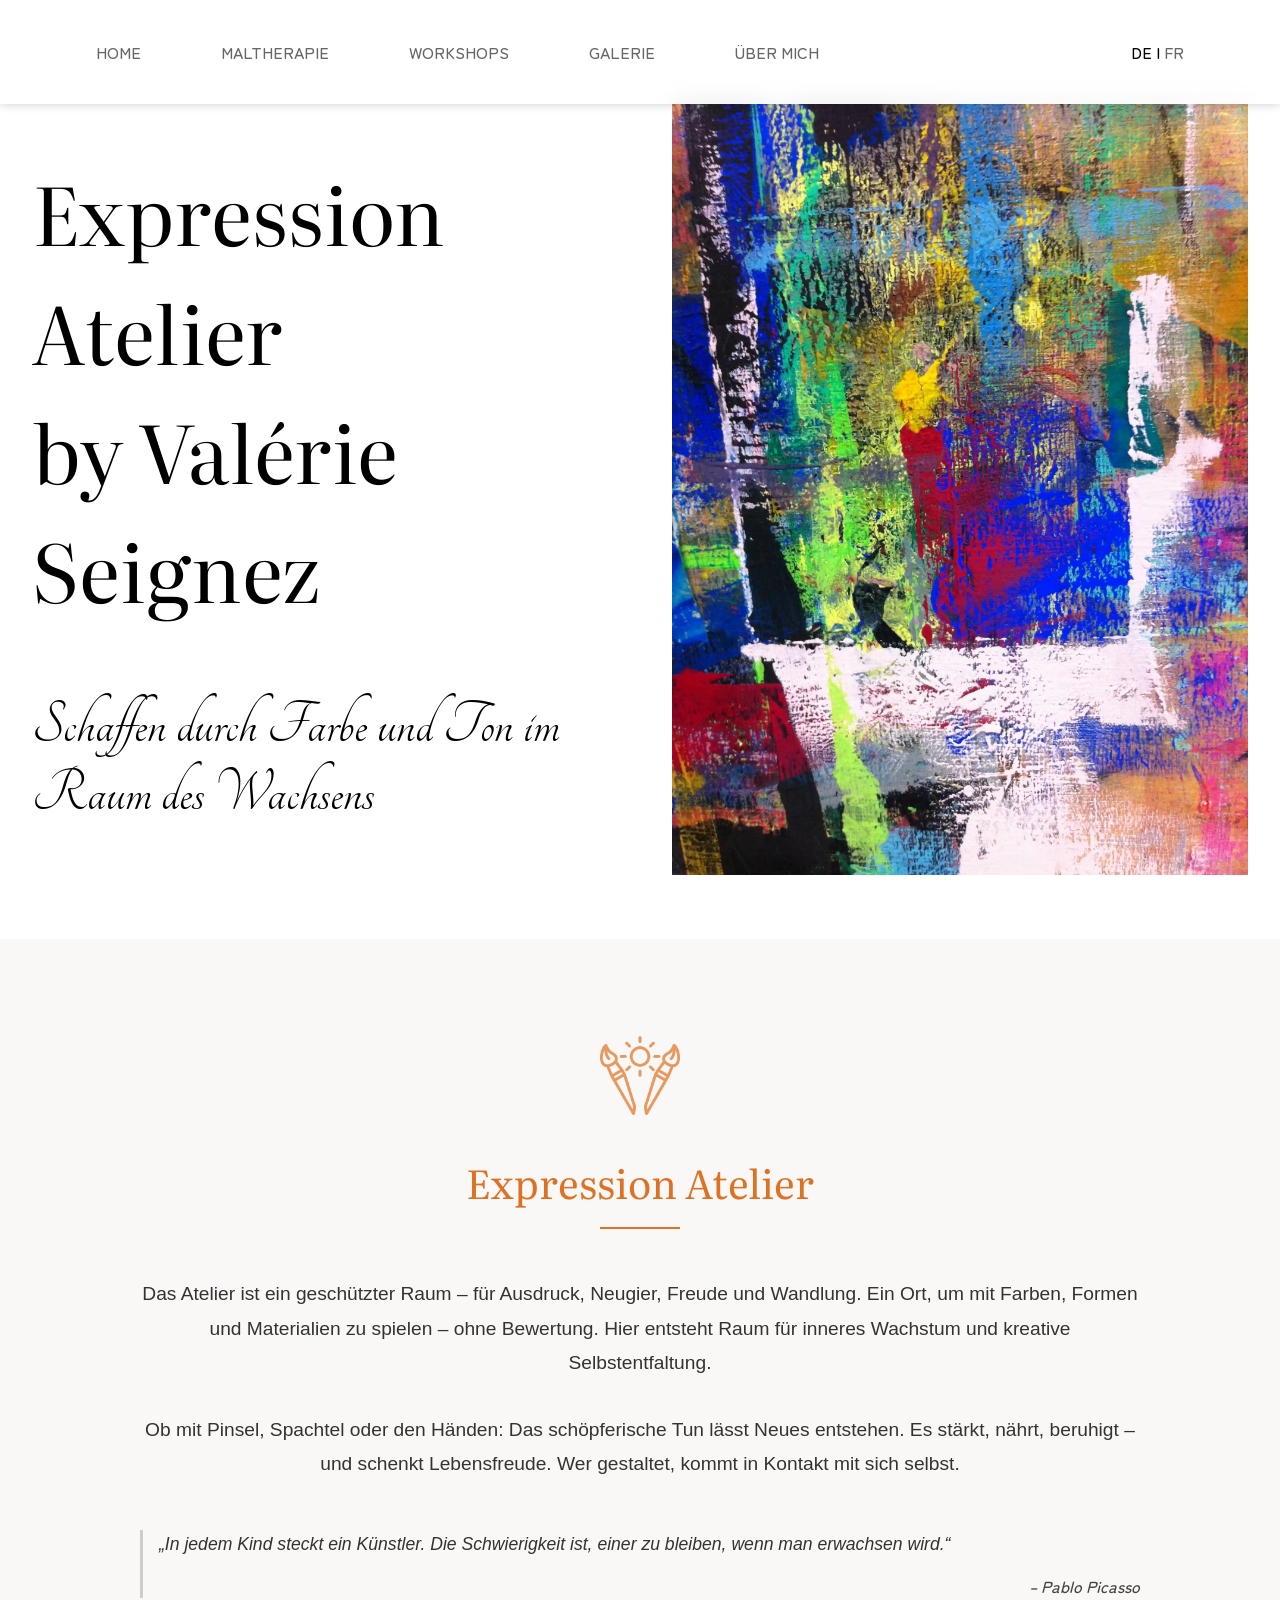
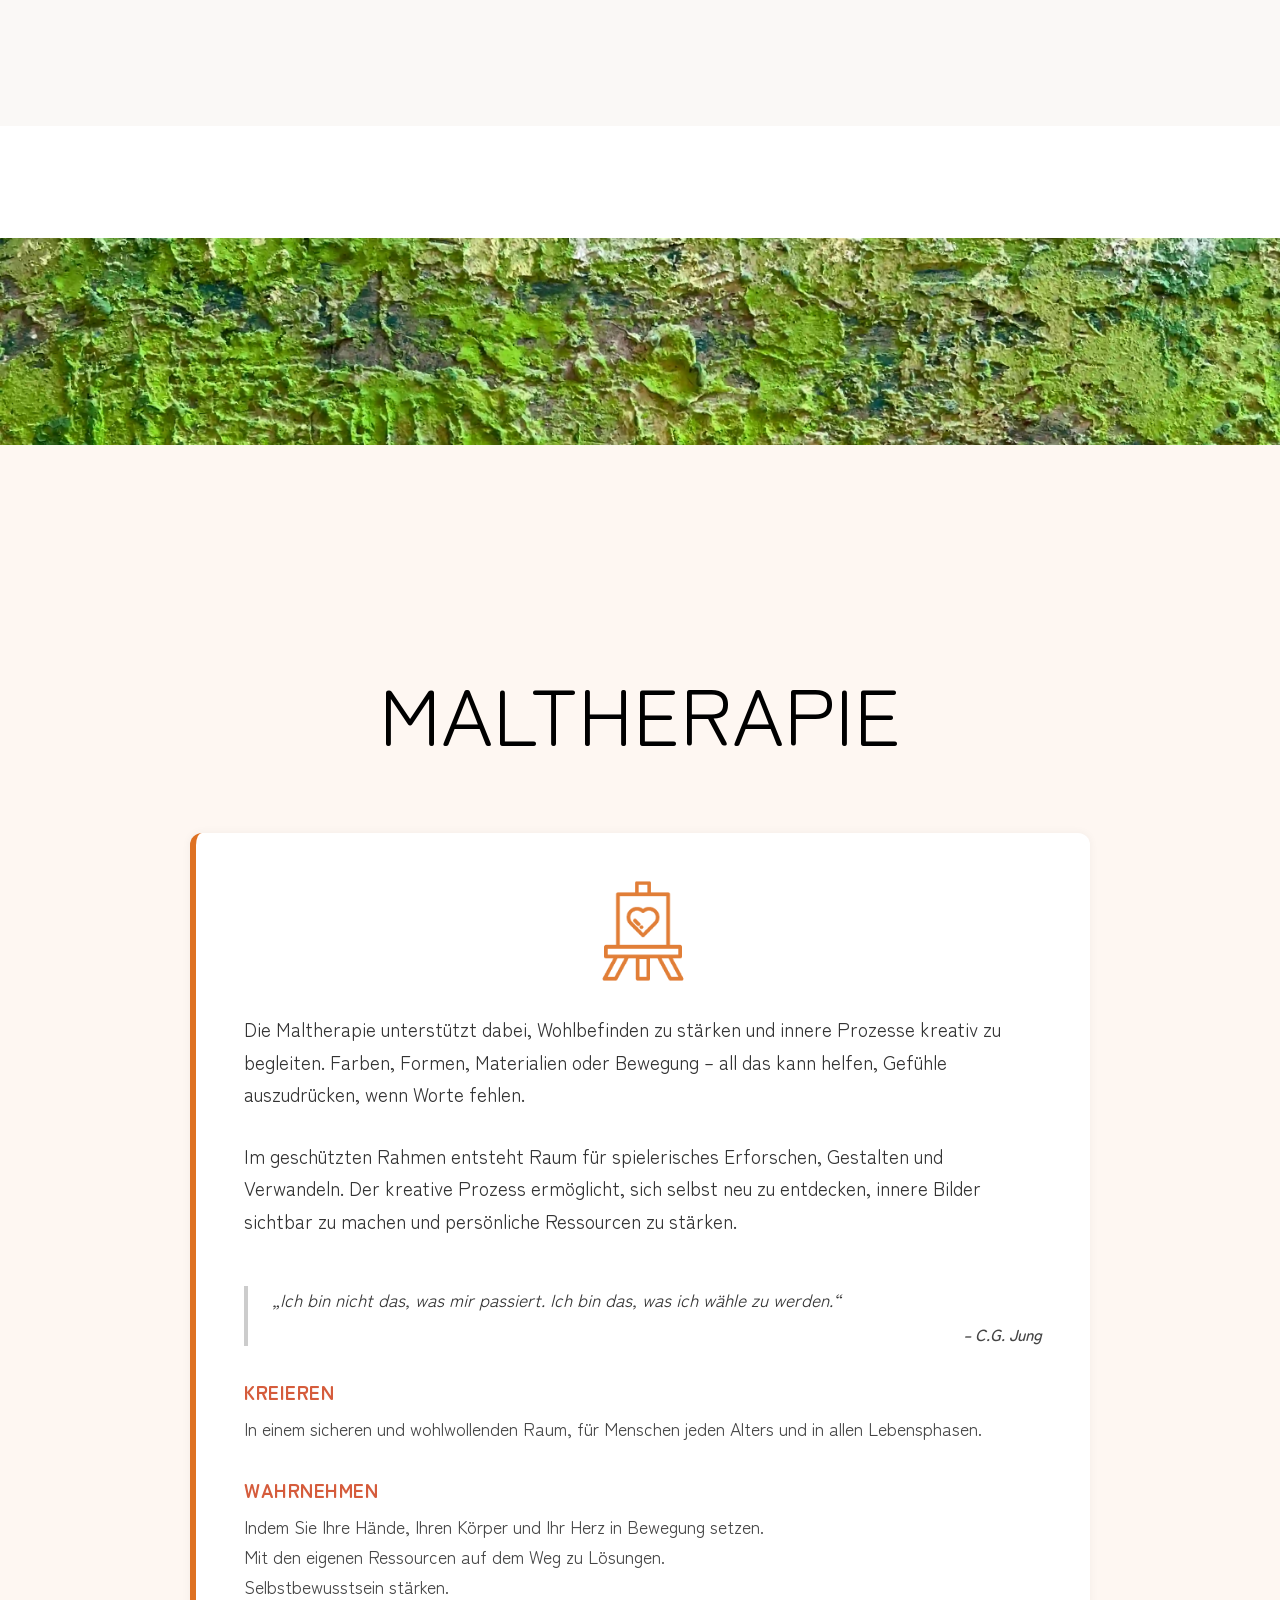
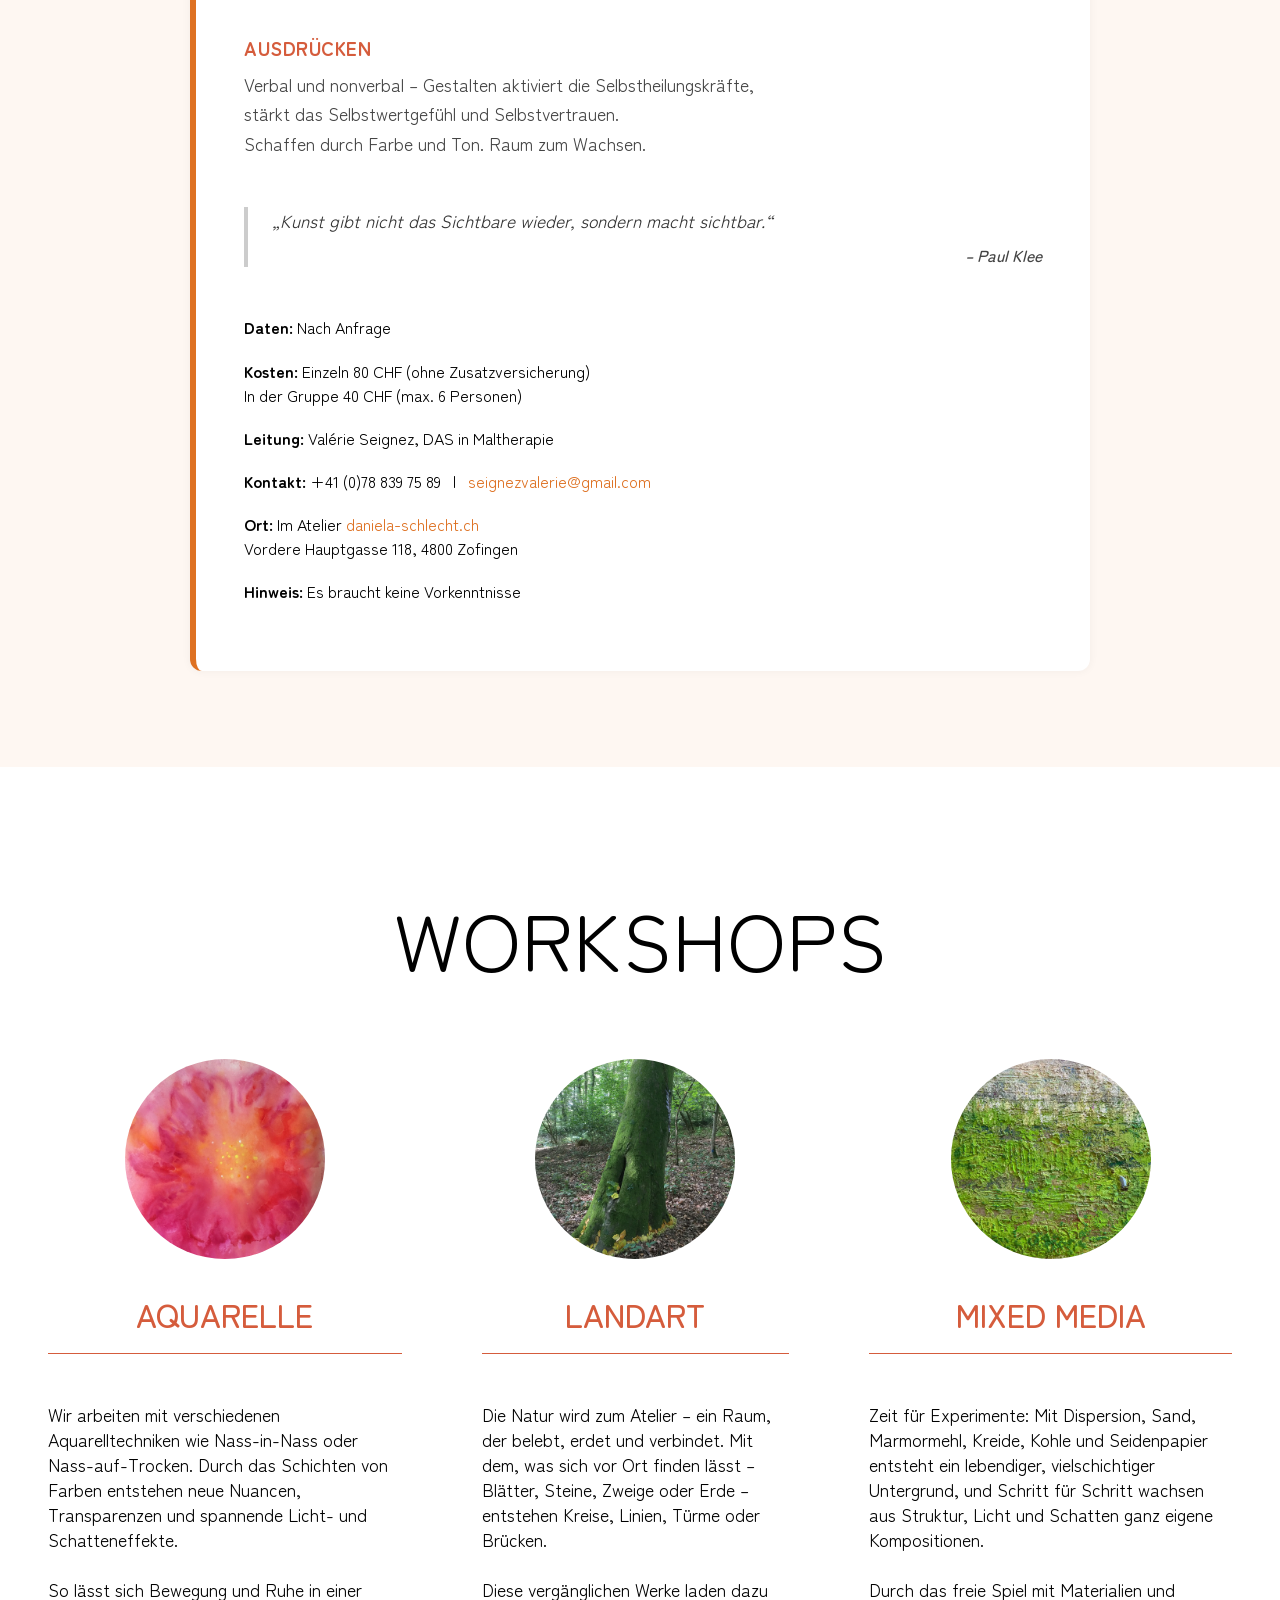
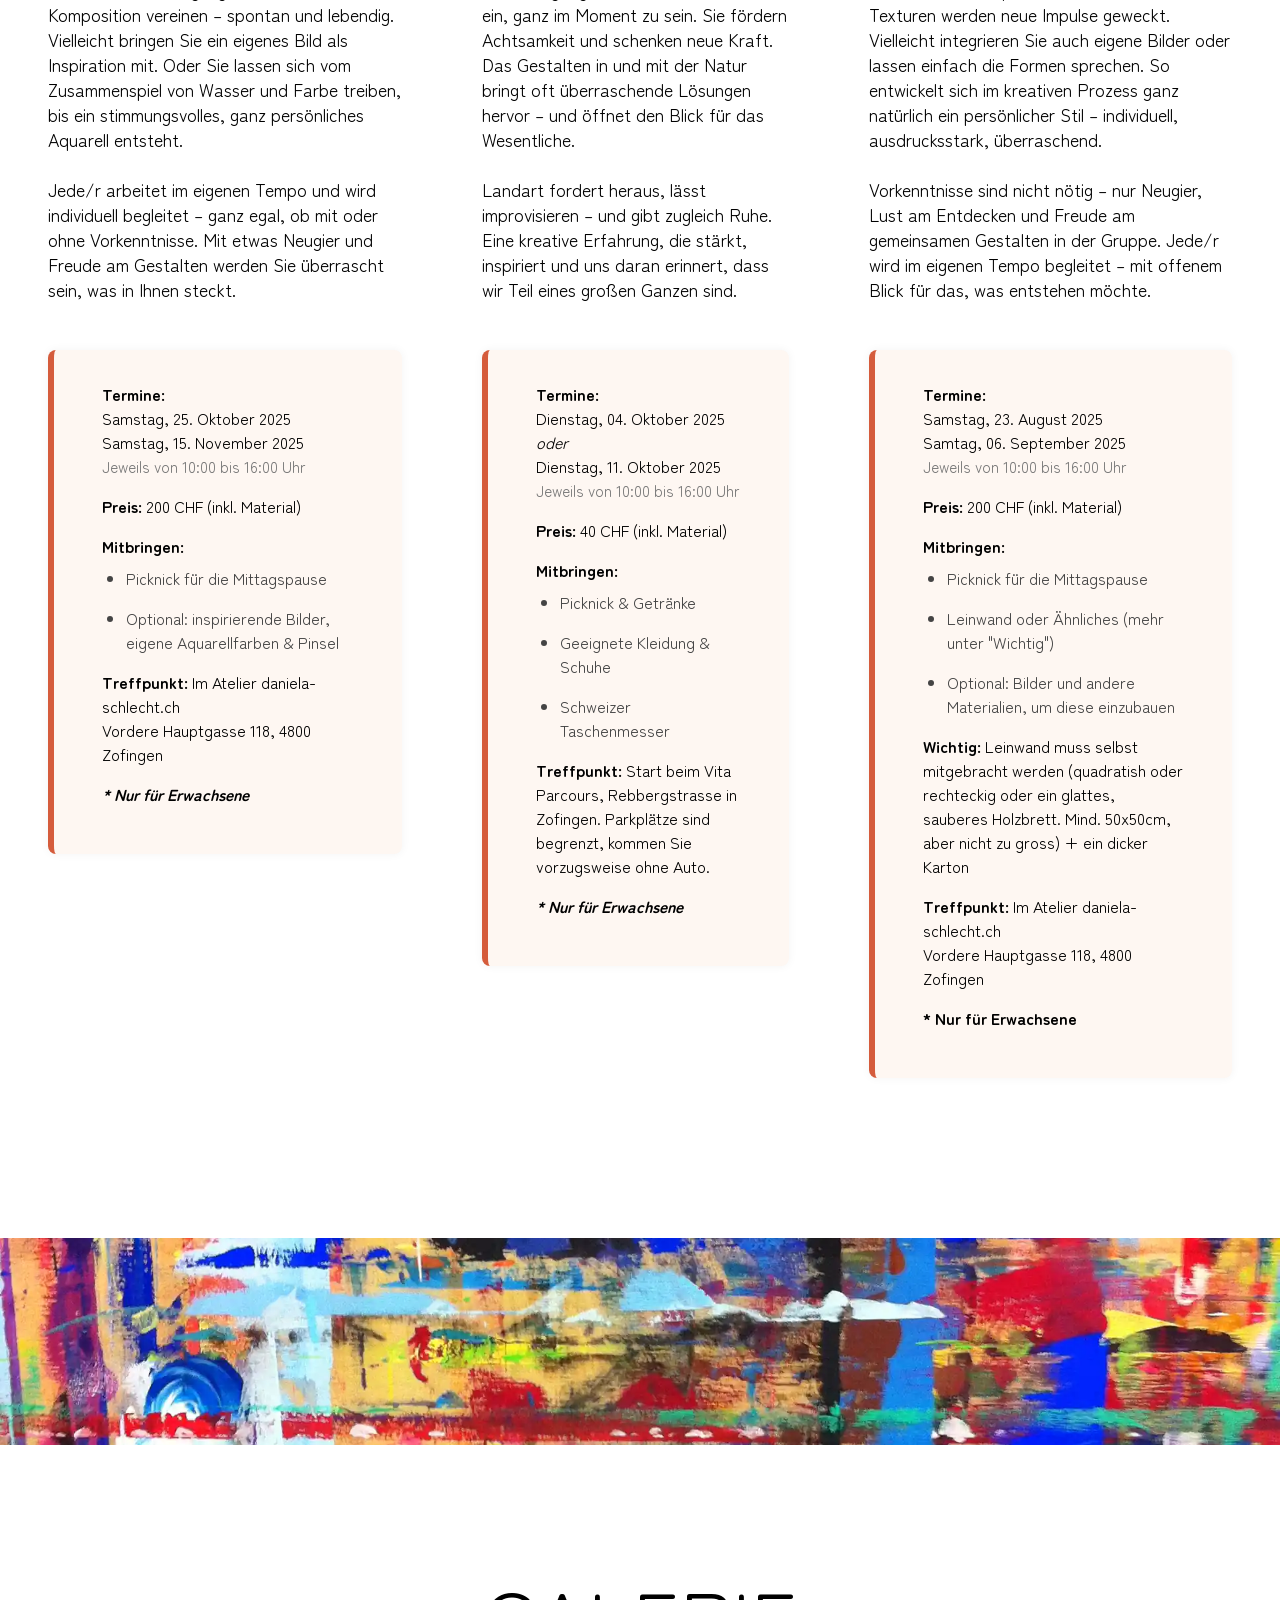
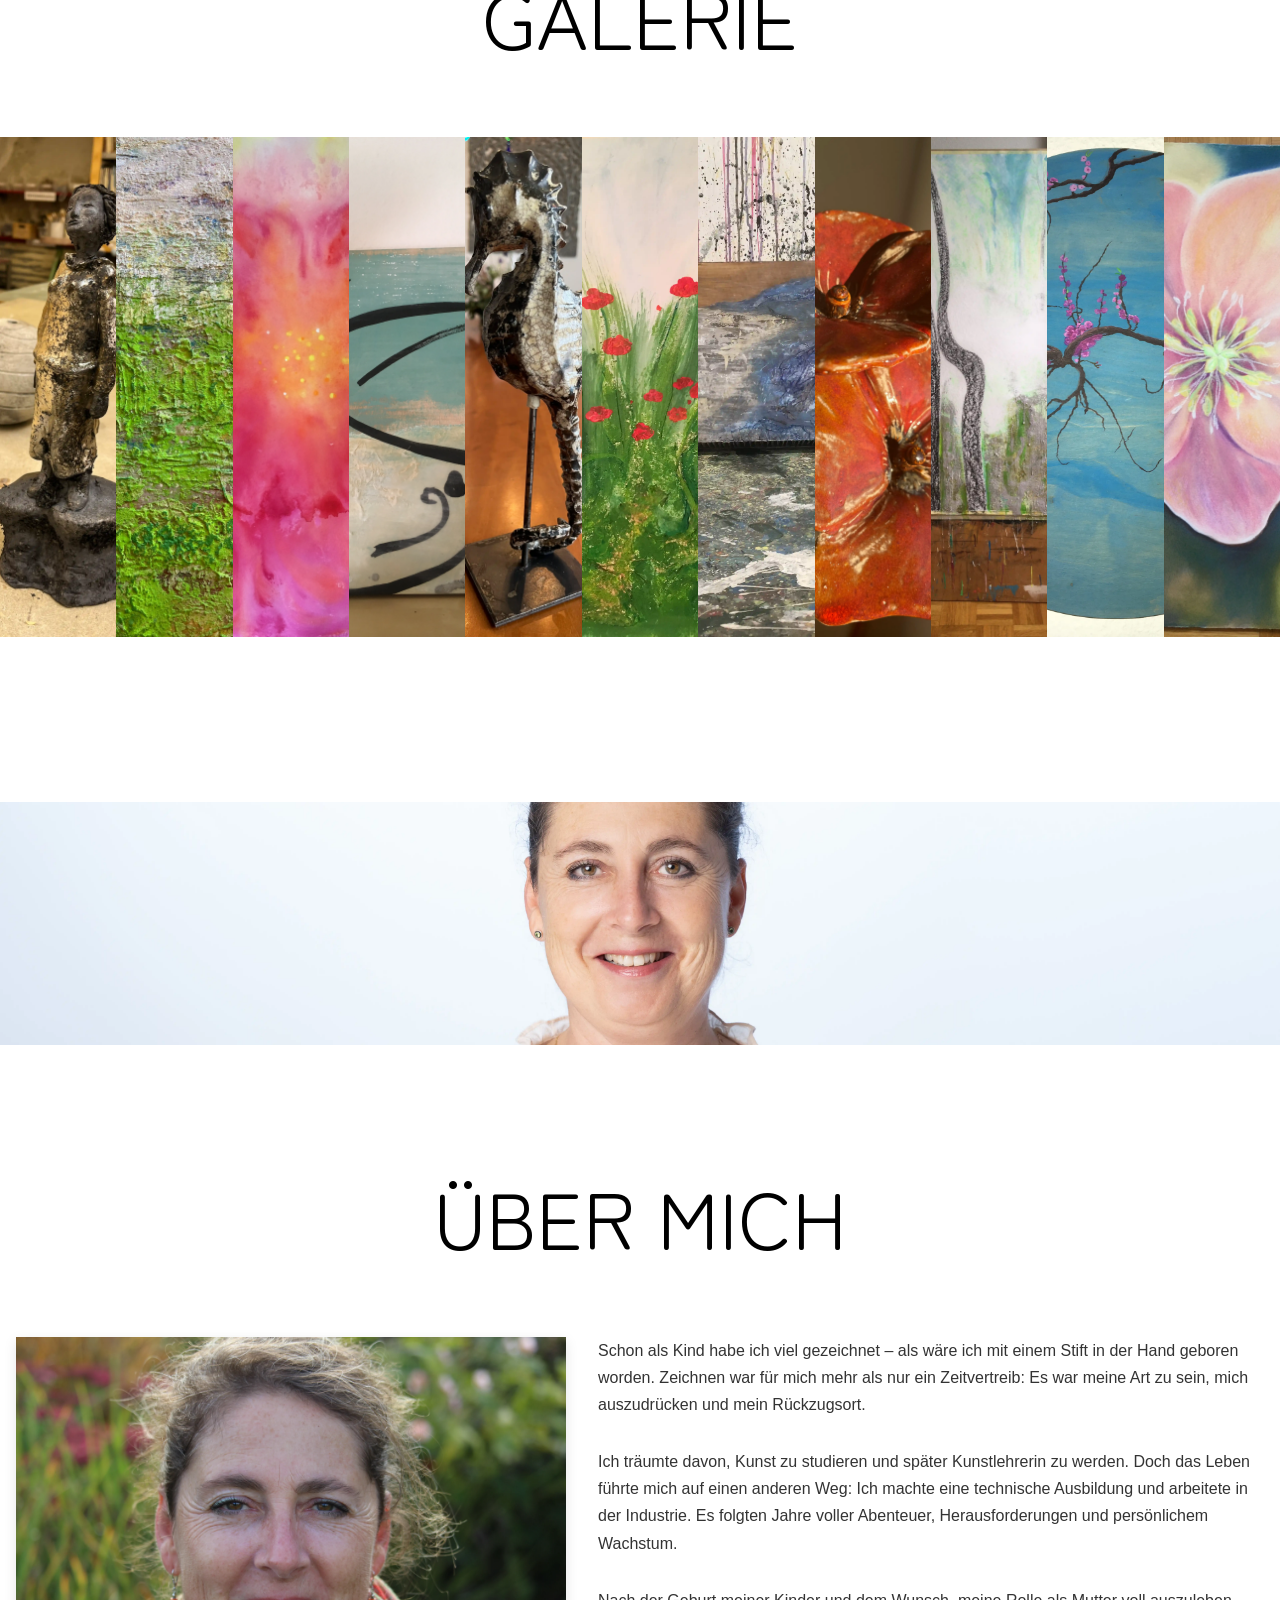
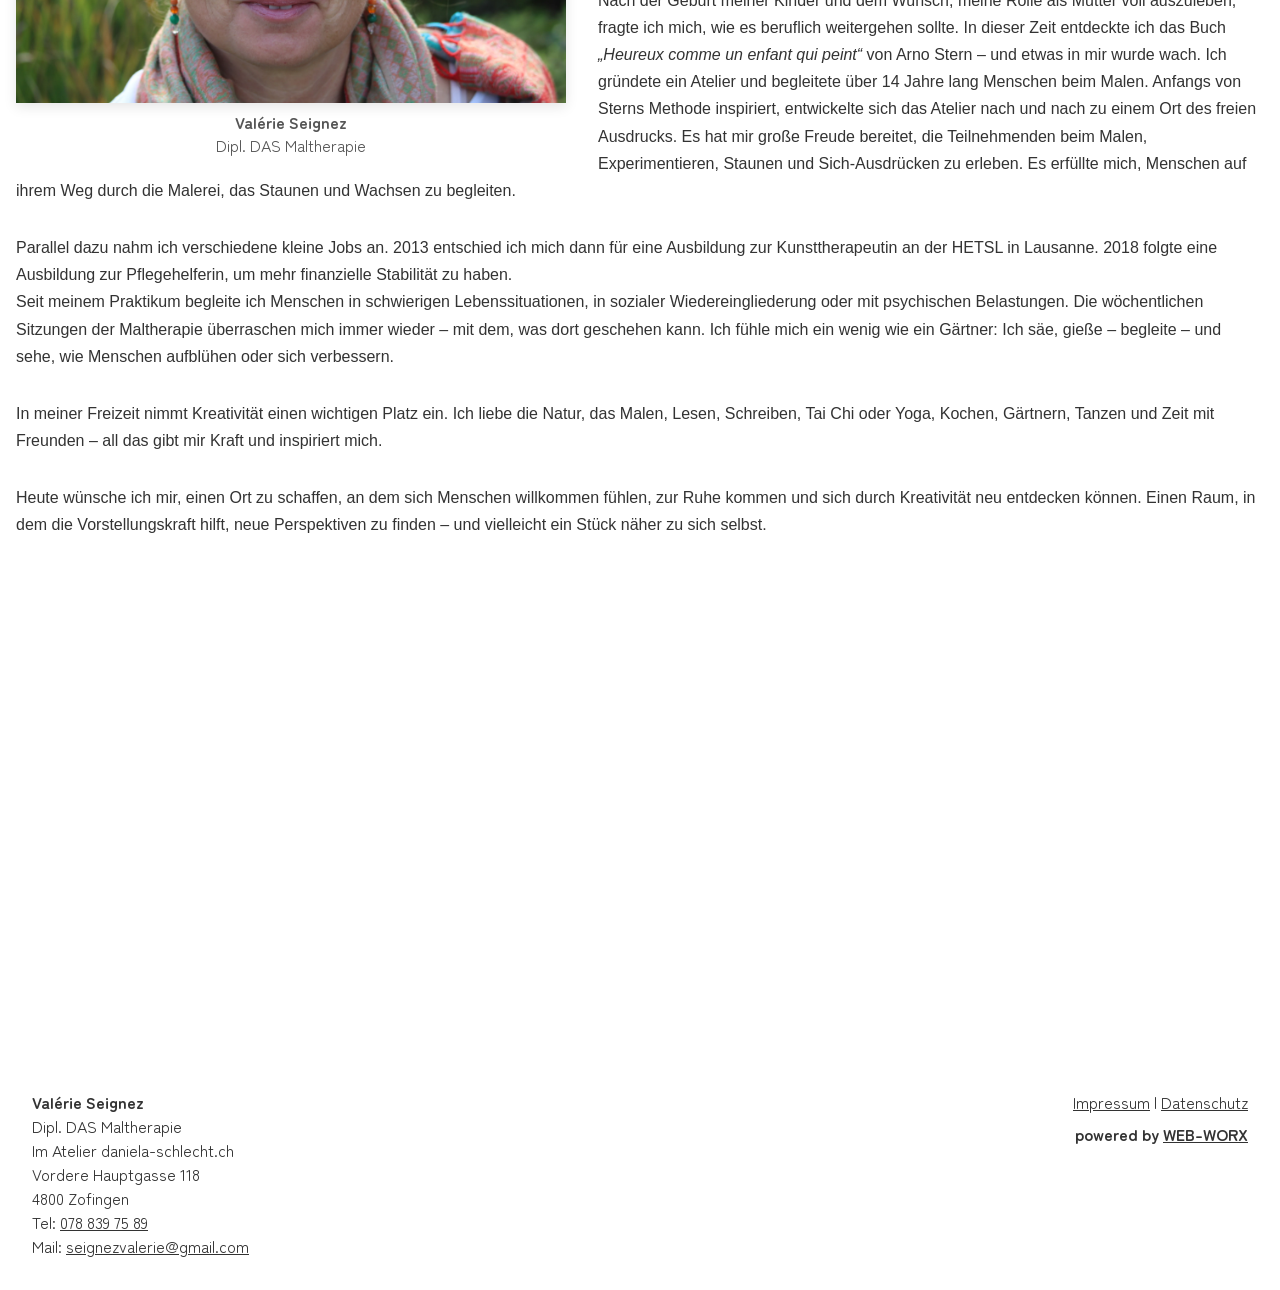
<file: index.html>
<!DOCTYPE html>
<html lang="de">
    <head>
        <meta charset="UTF-8">
        <meta name="viewport" content="width=device-width, initial-scale=1.0">

        <!--META DESCRIPTIONS-->
        <meta name="description" content="Willkommen bei Expression Atelier von Valérie Seignez - Maltherapie, Expressionatelier und Workshops">
        <meta name="keywords" content="Expression Atelier, Valérie Seignez, Zofingen, Malen, Maltherapie, Kreativatelier, Therapie, Kunst, WEB-WORX, Nino Binda">
        <meta name="author" content="Nino Binda von WEB-WORX / https://web-worx.ch/">
        <!-- Basic Open Graph Tags -->
        <meta property="og:title" content="Expression Atelier von Valérie Seignez - Malen für Ihr Wohlbefinden">
        <meta property="og:description" content="Willkommen bei Expression Atelier von Valérie Seignez - Maltherapie, Expressionatelier und Workshops">
        <meta property="og:url" content="https://expression-atelier.ch/">
        <meta property="og:type" content="website">
        <meta property="og:site_name" content="Expression Atelier von Valérie Seignez">
        <meta property="og:locale" content="de_CH">
        <!-- Twitter Card data -->
        <meta name="twitter:card" content="summary_large_image">
        <meta name="twitter:title" content="Expression Atelier von Valérie Seignez - Malen für Ihr Wohlbefinden">
        <meta name="twitter:description" content="Willkommen bei Expression Atelier von Valérie Seignez - Maltherapie, Expressionatelier und Workshops">
        <meta name="twitter:url" content="https://expression-atelier.ch/">

        <title>Expression Atelier | Valérie Seignez</title>

        <!--LINKS ALLGEMEIN-->
        <link rel="canonical" href="https://expression-atelier.ch/">
        <link rel="icon" href="media/flavicon.ico" type="image/x-icon">
        <link rel="stylesheet" href="styles.css">
        <!--LINKS FONT : Zen Maru Gothic-->
        <link rel="preconnect" href="https://fonts.googleapis.com">
        <link rel="preconnect" href="https://fonts.gstatic.com" crossorigin>
        <link href="https://fonts.googleapis.com/css2?family=Zen+Maru+Gothic:wght@300;400;500;700;900&display=swap" rel="stylesheet">
        <!--LINKS FONT : Literata-->
        <link rel="preconnect" href="https://fonts.googleapis.com">
        <link rel="preconnect" href="https://fonts.gstatic.com" crossorigin>
        <link href="https://fonts.googleapis.com/css2?family=Literata:ital,opsz,wght@0,7..72,200..900;1,7..72,200..900&display=swap" rel="stylesheet">
        <!--LINKS FONT: Tangerine-->
        <link rel="preconnect" href="https://fonts.googleapis.com">
        <link rel="preconnect" href="https://fonts.gstatic.com" crossorigin>
        <link href="https://fonts.googleapis.com/css2?family=Tangerine:wght@400;700&display=swap" rel="stylesheet">
    </head>
<body>
    <header id="header">
        <!--NAVIGATION-->
        <nav>
            <ul class="nav-links">
                <li><a href="#infos">HOME</a></li>
                <li><a href="#maltherapie">MALTHERAPIE</a></li>
                <li><a href="#workshops">WORKSHOPS</a></li>
                <li><a href="#gallery">GALERIE</a></li>
                <li><a href="#uebermich">ÜBER MICH</a></li>
            </ul>

            <ul class="language">
                <li>DE | <a href="français/">FR</a></li>
            </ul>

            <button class="nav-btn" id="navToggle" aria-label="Navigation öffnen">
                <span class="bar"></span>
                <span class="bar"></span>
                <span class="bar"></span>
            </button>
        </nav>

    </header>

    <main>
        <section id="infos">
            <div class="sections">
                <div class="info-container">
                <div class="info-text">
                    <h1>Expression Atelier <br> by Valérie Seignez</h1>
                    <h2>Schaffen durch Farbe und Ton im Raum des Wachsens</h2>
                </div>
                <div class="info-image">
                    <img src="media/gemaelde.webp" alt="Eine Leinwand mit einem farbenfrohen Gemälde von Valérie Seignez">
                </div>
                </div>
            </div>
        </section>

        <section id="intro">
            <div class="intro-container">
                <div class="intro-inhalt">
                <img src="media/pinsel.png" alt="Symbol: Pinsel">
                
                <h3 class="intro-title">Expression Atelier</h3>
                <div class="intro-strich"></div>
                
                <p>
                    Das Atelier ist ein geschützter Raum – für Ausdruck, Neugier, Freude und Wandlung.  
                    Ein Ort, um mit Farben, Formen und Materialien zu spielen – ohne Bewertung.  
                    Hier entsteht Raum für inneres Wachstum und kreative Selbstentfaltung.
                </p>

                <p>
                    Ob mit Pinsel, Spachtel oder den Händen: Das schöpferische Tun lässt Neues entstehen.  
                    Es stärkt, nährt, beruhigt – und schenkt Lebensfreude.  
                    Wer gestaltet, kommt in Kontakt mit sich selbst.
                </p>

                <blockquote>
                    <p>„In jedem Kind steckt ein Künstler. Die Schwierigkeit ist, einer zu bleiben, wenn man erwachsen wird.“</p>
                    <cite>– Pablo Picasso</cite>
                </blockquote>
                </div>
            </div>
        </section>

        <div class="querbild-container querbild1" role="img" aria-label="Bild aus der Maltherapie"></div>

        <section id="maltherapie">
            <div class="maltherapie-container">
                
                <h4 class="titels">MALTHERAPIE</h4>
                
                <div class="maltherapie-box">
                <img class="maltherapie-symbol" src="media/atelier.png" alt="Symbol: Atelier">

                <p>
                    Die Maltherapie unterstützt dabei, Wohlbefinden zu stärken und innere Prozesse kreativ zu begleiten.  
                    Farben, Formen, Materialien oder Bewegung – all das kann helfen, Gefühle auszudrücken, wenn Worte fehlen.
                </p>

                <p>
                    Im geschützten Rahmen entsteht Raum für spielerisches Erforschen, Gestalten und Verwandeln.  
                    Der kreative Prozess ermöglicht, sich selbst neu zu entdecken, innere Bilder sichtbar zu machen und persönliche Ressourcen zu stärken.
                </p>

                <blockquote>
                    <p>„Ich bin nicht das, was mir passiert. Ich bin das, was ich wähle zu werden.“</p>
                    <cite>– C.G. Jung</cite>
                </blockquote>

                <div class="maltherapie-aspekte">
                    <h5>KREIEREN</h5>
                    <p>In einem sicheren und wohlwollenden Raum, für Menschen jeden Alters und in allen Lebensphasen.</p>

                    <h5>WAHRNEHMEN</h5>
                    <p>Indem Sie Ihre Hände, Ihren Körper und Ihr Herz in Bewegung setzen.<br>
                    Mit den eigenen Ressourcen auf dem Weg zu Lösungen.<br>
                    Selbstbewusstsein stärken.</p>

                    <h5>AUSDRÜCKEN</h5>
                    <p>Verbal und nonverbal – Gestalten aktiviert die Selbstheilungskräfte,<br>
                    stärkt das Selbstwertgefühl und Selbstvertrauen.<br>
                    Schaffen durch Farbe und Ton. Raum zum Wachsen.</p>
                </div>
                
                <blockquote>
                    <p>„Kunst gibt nicht das Sichtbare wieder, sondern macht sichtbar.“</p>
                    <cite>– Paul Klee</cite>
                </blockquote>

                <ul class="maltherapie-info">
                    <li><strong>Daten:</strong> Nach Anfrage</li>
                    <li><strong>Kosten:</strong> Einzeln 80 CHF (ohne Zusatzversicherung)<br>In der Gruppe 40 CHF (max. 6 Personen)</li>
                    <li><strong>Leitung:</strong> Valérie Seignez, DAS in Maltherapie</li>
                    <li><strong>Kontakt:</strong> +41 (0)78 839 75 89 &nbsp; | &nbsp; <a href="mailto:seignezvalerie@gmail.com">seignezvalerie@gmail.com</a></li>
                    <li><strong>Ort:</strong> Im Atelier <a href="https://daniela-schlecht.ch" target="_blank">daniela-schlecht.ch</a><br>Vordere Hauptgasse 118, 4800 Zofingen</li>
                    <li><strong>Hinweis:</strong> Es braucht keine Vorkenntnisse</li>
                </ul>
                </div>
            </div>
        </section>

        <section id="workshops">
                <h4 class="titels">WORKSHOPS</h4>

                <div class="angebot-container">

                    <div class="angebotbox">
                        <img class="rundbild" src="media/aquarell-blume-quadrat.webp" alt="Aquarell-Gemälde in starken Rottönen einer Blume von Valérie Seignez">
                        <h3 class="angeboth3-1">AQUARELLE</h3>
                        <div class="strich2"></div>
                        <p>Wir arbeiten mit verschiedenen Aquarelltechniken wie Nass-in-Nass oder Nass-auf-Trocken.
                        Durch das Schichten von Farben entstehen neue Nuancen, Transparenzen und spannende Licht- und Schatteneffekte.<br><br>
                        So lässt sich Bewegung und Ruhe in einer Komposition vereinen – spontan und lebendig.
                        Vielleicht bringen Sie ein eigenes Bild als Inspiration mit. Oder Sie lassen sich vom Zusammenspiel von Wasser und Farbe 
                        treiben, bis ein stimmungsvolles, ganz persönliches Aquarell entsteht.<br><br>
                        Jede/r arbeitet im eigenen Tempo und wird individuell begleitet – ganz egal, ob mit oder ohne Vorkenntnisse.
                        Mit etwas Neugier und Freude am Gestalten werden Sie überrascht sein, was in Ihnen steckt.</p>
                        <div class="workshop-box">
                            <!--
                            <h3 class="angeboth3-1">Workshop-Termine</h3>
                            <div class="strich2"></div>
                            -->

                            <ul class="workshop-info">
                            <li><strong>Termine:</strong> <br>Samstag, 25. Oktober 2025<br>Samstag, 15. November 2025<br>
                                <span class="subtext">Jeweils von 10:00 bis 16:00 Uhr</span>
                            </li>
                            <li><strong>Preis:</strong> 200 CHF (inkl. Material)</li>
                            <li><strong>Mitbringen:</strong>
                                <ul>
                                <li>Picknick für die Mittagspause</li>
                                <li>Optional: inspirierende Bilder, eigene Aquarellfarben & Pinsel</li>
                                </ul>
                            </li>
                            <li><strong>Treffpunkt:</strong> Im Atelier daniela-schlecht.ch<br>Vordere Hauptgasse 118, 4800 Zofingen</li>
                            <li><strong><i>* Nur für Erwachsene</i></strong></li>
                            </ul>
                        </div>
                    </div>

                    <div class="angebotbox">
                        <img class="rundbild" src="media/natur-baum-quadrat.webp" alt="Foto eines mit Moos überwachsenen Baumes im Wald">
                        <h3 class="angeboth3-1">LANDART</h3>
                        <div class="strich2"></div>
                        <p>Die Natur wird zum Atelier – ein Raum, der belebt, erdet und verbindet.
                        Mit dem, was sich vor Ort finden lässt – Blätter, Steine, Zweige oder Erde – entstehen Kreise, Linien, 
                        Türme oder Brücken.<br><br>
                        Diese vergänglichen Werke laden dazu ein, ganz im Moment zu sein. Sie fördern Achtsamkeit und schenken neue Kraft.
                        Das Gestalten in und mit der Natur bringt oft überraschende Lösungen hervor – und öffnet den Blick für 
                        das Wesentliche.<br><br>
                        Landart fordert heraus, lässt improvisieren – und gibt zugleich Ruhe.
                        Eine kreative Erfahrung, die stärkt, inspiriert und uns daran erinnert, dass wir Teil eines großen Ganzen sind.</p>
                        <div class="workshop-box">
                            <!--
                            <h3 class="angeboth3-1">Termine</h3>
                            <div class="strich2"></div>
                            -->

                            <ul class="workshop-info">
                            <li><strong>Termine:</strong> <br>Dienstag, 04. Oktober 2025 <i>oder</i><br>Dienstag, 11. Oktober 2025<br>
                                <span class="subtext">Jeweils von 10:00 bis 16:00 Uhr</span>
                            </li>
                            <li><strong>Preis:</strong> 40 CHF (inkl. Material)</li>
                            <li><strong>Mitbringen:</strong>
                                <ul>
                                <li>Picknick & Getränke</li>
                                <li>Geeignete Kleidung & Schuhe</li>
                                <li>Schweizer Taschenmesser</li>
                                </ul>
                            </li>
                            <li><strong>Treffpunkt:</strong> Start beim Vita Parcours, Rebbergstrasse in Zofingen. Parkplätze sind begrenzt,
                            kommen Sie vorzugsweise ohne Auto.</li>
                            <li><strong><i>* Nur für Erwachsene</i></strong></li>
                            </ul>
                        </div>
                    </div>

                    <div class="angebotbox">
                        <img class="rundbild" src="media/mixed-media-gruen.webp" alt="Mixed Media Gemälde in starken Grün- und Weisstönen">
                        <h3 class="angeboth3-1">MIXED MEDIA</h3>
                        <div class="strich2"></div>
                        <p>Zeit für Experimente: Mit Dispersion, Sand, Marmormehl, Kreide, Kohle und Seidenpapier entsteht ein lebendiger, vielschichtiger Untergrund, und
                        Schritt für Schritt wachsen aus Struktur, Licht und Schatten ganz eigene Kompositionen.<br><br>
                        Durch das freie Spiel mit Materialien und Texturen werden neue Impulse geweckt. Vielleicht integrieren Sie auch eigene Bilder oder lassen einfach die Formen sprechen.
                        So entwickelt sich im kreativen Prozess ganz natürlich ein persönlicher Stil – individuell, ausdrucksstark, überraschend.<br><br>
                        Vorkenntnisse sind nicht nötig – nur Neugier, Lust am Entdecken und Freude am gemeinsamen Gestalten in der Gruppe.
                        Jede/r wird im eigenen Tempo begleitet – mit offenem Blick für das, was entstehen möchte.</p>
                        <div class="workshop-box">
                            <!--
                            <h3 class="angeboth3-1">Workshop-Termine</h3>
                            <div class="strich2"></div>
                            -->

                            <ul class="workshop-info">
                            <li><strong>Termine:</strong> <br>Samstag, 23. August 2025 <br>Samtag, 06. September 2025<br>
                                <span class="subtext">Jeweils von 10:00 bis 16:00 Uhr</span>
                            </li>
                            <li><strong>Preis:</strong> 200 CHF (inkl. Material)</li>
                            <li><strong>Mitbringen:</strong>
                                <ul>
                                <li>Picknick für die Mittagspause</li>
                                <li>Leinwand oder Ähnliches (mehr unter "Wichtig")</li>
                                <li>Optional: Bilder und andere Materialien, um diese einzubauen</li>
                                </ul>
                            </li>
                            <li><strong>Wichtig:</strong> Leinwand muss selbst mitgebracht werden (quadratish oder rechteckig
                            oder ein glattes, sauberes Holzbrett. Mind. 50x50cm, aber nicht zu gross) + ein dicker Karton</li>
                            <li><strong>Treffpunkt:</strong> Im Atelier daniela-schlecht.ch<br>Vordere Hauptgasse 118, 4800 Zofingen</li>
                            <li><strong><i></i>* Nur für Erwachsene</strong></li>
                            </ul>
                        </div>
                    </div>
                </div>

        </section>

        <div class="querbild-container querbild2" role="img" aria-label="Bild aus der Maltherapie"></div>

        <section id="gallery">
                <h4 class="titels">GALERIE</h4>

                <ul class="results">
                    <li class="result">
                        <img src="media/kleine-skulptur.webp" width="500" height="500" alt="Skulptur eines kleinen Mädchens">
                    </li>
                    <li class="result">
                        <img src="media/gruenes-gemaelde.webp" width="500" height="500" alt="Mixed Media Gemälde in starken Grün- und Weisstönen">
                    </li>
                    <li class="result">
                        <img src="media/rote-blume-aquarell.webp" width="500" height="500" alt="Aquarell-Gemälde in starken Rottönen einer Blume von Valérie Seignez">
                    </li>
                    <li class="result">
                        <img src="media/gemaelde-valerie.webp" width="500" height="500" alt="Gemälde auf Leinwand von Valérie Seignez">
                    </li>
                    <li class="result">
                        <img src="media/seepferd-skulptur.webp" width="500" height="500" alt="Foto einer Skulptur, erstellt im Expression-Atelier">
                    </li>
                    <li class="result">
                        <img src="media/blumenwiese-gemaelde.webp" width="500" height="500" alt="Bild einer Blumenwiese mit roten Blüten von Valérie Seignez, gemalt in der Maltherapie">
                    </li>
                    <li class="result">
                        <img src="media/drei-gemaelde.webp" width="500" height="500" alt="Ausstellung eines Gemäldes auf der Werkbank im Expression-Atlier in Zofingen">
                    </li>
                    <li class="result">
                        <img src="media/blumen-skulptur.webp" width="500" height="500" alt="Skulptur einer bräunlich-roten Blume von Valérie Seignez">
                    </li>
                    <li class="result">
                        <img src="media/baum-gemaelde.webp" width="500" height="500" alt="Ausstellung eines Gemäldes auf der Werkbank im Expression-Atlier in Zofingen">
                    </li>
                    <li class="result">
                        <img src="media/blaues-gemaelde.webp" width="500" height="500" alt="Gemälde eines Asts eines Baumes mit pinken Blüten">
                    </li>
                    <!--
                    <li class="result">
                        <img src="media/bild24.webp" width="500" height="500" alt="">
                    </li>
                    -->
                    <li class="result">
                        <img src="media/rosa-blume.webp" width="500" height="500" alt="Gemälde einer rosa Blüte einer Blume von Valérie Seignez">
                    </li>
                </ul>
        </section>
        
        <div class="querbild-container querbild3" role="img" aria-label="Bild aus der Maltherapie"></div>
        
        <section id="uebermich">
    <h4 class="titels">ÜBER MICH</h4>

    <div class="uebermich-container">
        <div class="portrait-wrapper">
            <img src="media/valerie-seignez.webp" alt="Portrait von Valérie Seignez" class="portrait">
            <div class="portrait-caption">
                <strong>Valérie Seignez</strong><br>
                Dipl. DAS Maltherapie
            </div>
        </div>

        <div class="uebermich-text">
            <p>
                Schon als Kind habe ich viel gezeichnet – als wäre ich mit einem Stift in der Hand geboren worden. Zeichnen war für mich mehr als nur ein Zeitvertreib: 
                Es war meine Art zu sein, mich auszudrücken und mein Rückzugsort.
            </p>
            <br>
            <p>
                Ich träumte davon, Kunst zu studieren und später Kunstlehrerin zu werden. Doch das Leben führte mich auf einen anderen Weg: Ich machte eine technische Ausbildung 
                und arbeitete in der Industrie. Es folgten Jahre voller Abenteuer, Herausforderungen und persönlichem Wachstum.
            </p>
            <br>
            <p>
                Nach der Geburt meiner Kinder und dem Wunsch, meine Rolle als Mutter voll auszuleben, fragte ich mich, wie es beruflich weitergehen sollte. In dieser Zeit entdeckte ich 
                das Buch <em>„Heureux comme un enfant qui peint“</em> von Arno Stern – und etwas in mir wurde wach. Ich gründete ein Atelier und begleitete über 14 Jahre lang Menschen 
                beim Malen. Anfangs von Sterns Methode inspiriert, entwickelte sich das Atelier nach und nach zu einem Ort des freien Ausdrucks. Es hat mir große Freude bereitet, 
                die Teilnehmenden beim Malen, Experimentieren, Staunen und Sich-Ausdrücken zu erleben. Es erfüllte mich, Menschen auf ihrem Weg durch die Malerei, das Staunen 
                und Wachsen zu begleiten.
            </p>
            <br>
            <p>
                Parallel dazu nahm ich verschiedene kleine Jobs an. 2013 entschied ich mich dann für eine Ausbildung zur Kunsttherapeutin an der HETSL in Lausanne. 
                2018 folgte eine Ausbildung zur Pflegehelferin, um mehr finanzielle Stabilität zu haben.<br>
                Seit meinem Praktikum begleite ich Menschen in schwierigen Lebenssituationen, in sozialer Wiedereingliederung oder mit psychischen Belastungen. 
                Die wöchentlichen Sitzungen der Maltherapie überraschen mich immer wieder – mit dem, was dort geschehen kann. Ich fühle mich ein wenig wie ein Gärtner: 
                Ich säe, gieße – begleite – und sehe, wie Menschen aufblühen oder sich verbessern.
            </p>
            <br>
            <p>
                In meiner Freizeit nimmt Kreativität einen wichtigen Platz ein. Ich liebe die Natur, das Malen, Lesen, Schreiben, Tai Chi oder Yoga, Kochen, Gärtnern, 
                Tanzen und Zeit mit Freunden – all das gibt mir Kraft und inspiriert mich.
            </p>
            <br>
            <p>
                Heute wünsche ich mir, einen Ort zu schaffen, an dem sich Menschen willkommen fühlen, zur Ruhe kommen und sich durch Kreativität neu entdecken können. 
                Einen Raum, in dem die Vorstellungskraft hilft, neue Perspektiven zu finden – und vielleicht ein Stück näher zu sich selbst.
            </p>
        </div>

    </div>
        </section>


        <section id="map">
            <iframe src="https://www.google.com/maps/embed?pb=!1m18!1m12!1m3!1d1311.2317800539004!2d7.947601922836065!3d47.2868981600659!2m3!1f0!2f0!3f0!3m2!1i1024!2i768!4f13.1!3m3!1m2!1s0x4790258378cb3c19%3A0x79628f9f6ca295f9!2sVordere%20Hauptgasse%20118%2C%204800%20Zofingen!5e0!3m2!1sde!2sch!4v1747604691054!5m2!1sde!2sch" 
            width="100%" height="450" style="border:0;" allowfullscreen="" loading="lazy" referrerpolicy="no-referrer-when-downgrade">
            </iframe>
        </section>
    </main>

    <!--------------------------FOOTER-------------------------->
    <footer id="site-footer">
        <div class="footer-container">
            <div class="footer-contact">
            <p><strong>Valérie Seignez</strong><br>
                Dipl. DAS Maltherapie<br>
                Im Atelier daniela-schlecht.ch<br>
                Vordere Hauptgasse 118<br>
                4800 Zofingen<br>
                Tel: <a href="tel:+41788397589">078 839 75 89</a><br>
                Mail: <a href="mailto:seignezvalerie@gmail.com">seignezvalerie@gmail.com</a>
            </p>
            </div>

            <div class="footer-meta">
            <div class="footer-links">
                <a href="impressum/">Impressum</a> |
                <a href="datenschutz/">Datenschutz</a>
            </div>
            <div class="footer-credit">
                <strong>
                powered by <a href="https://web-worx.ch" target="_blank">WEB-WORX</a>
                </strong>
            </div>
            </div>
        </div>
    </footer>



    <script src="script.js"></script>
</body>
</html>
</file>
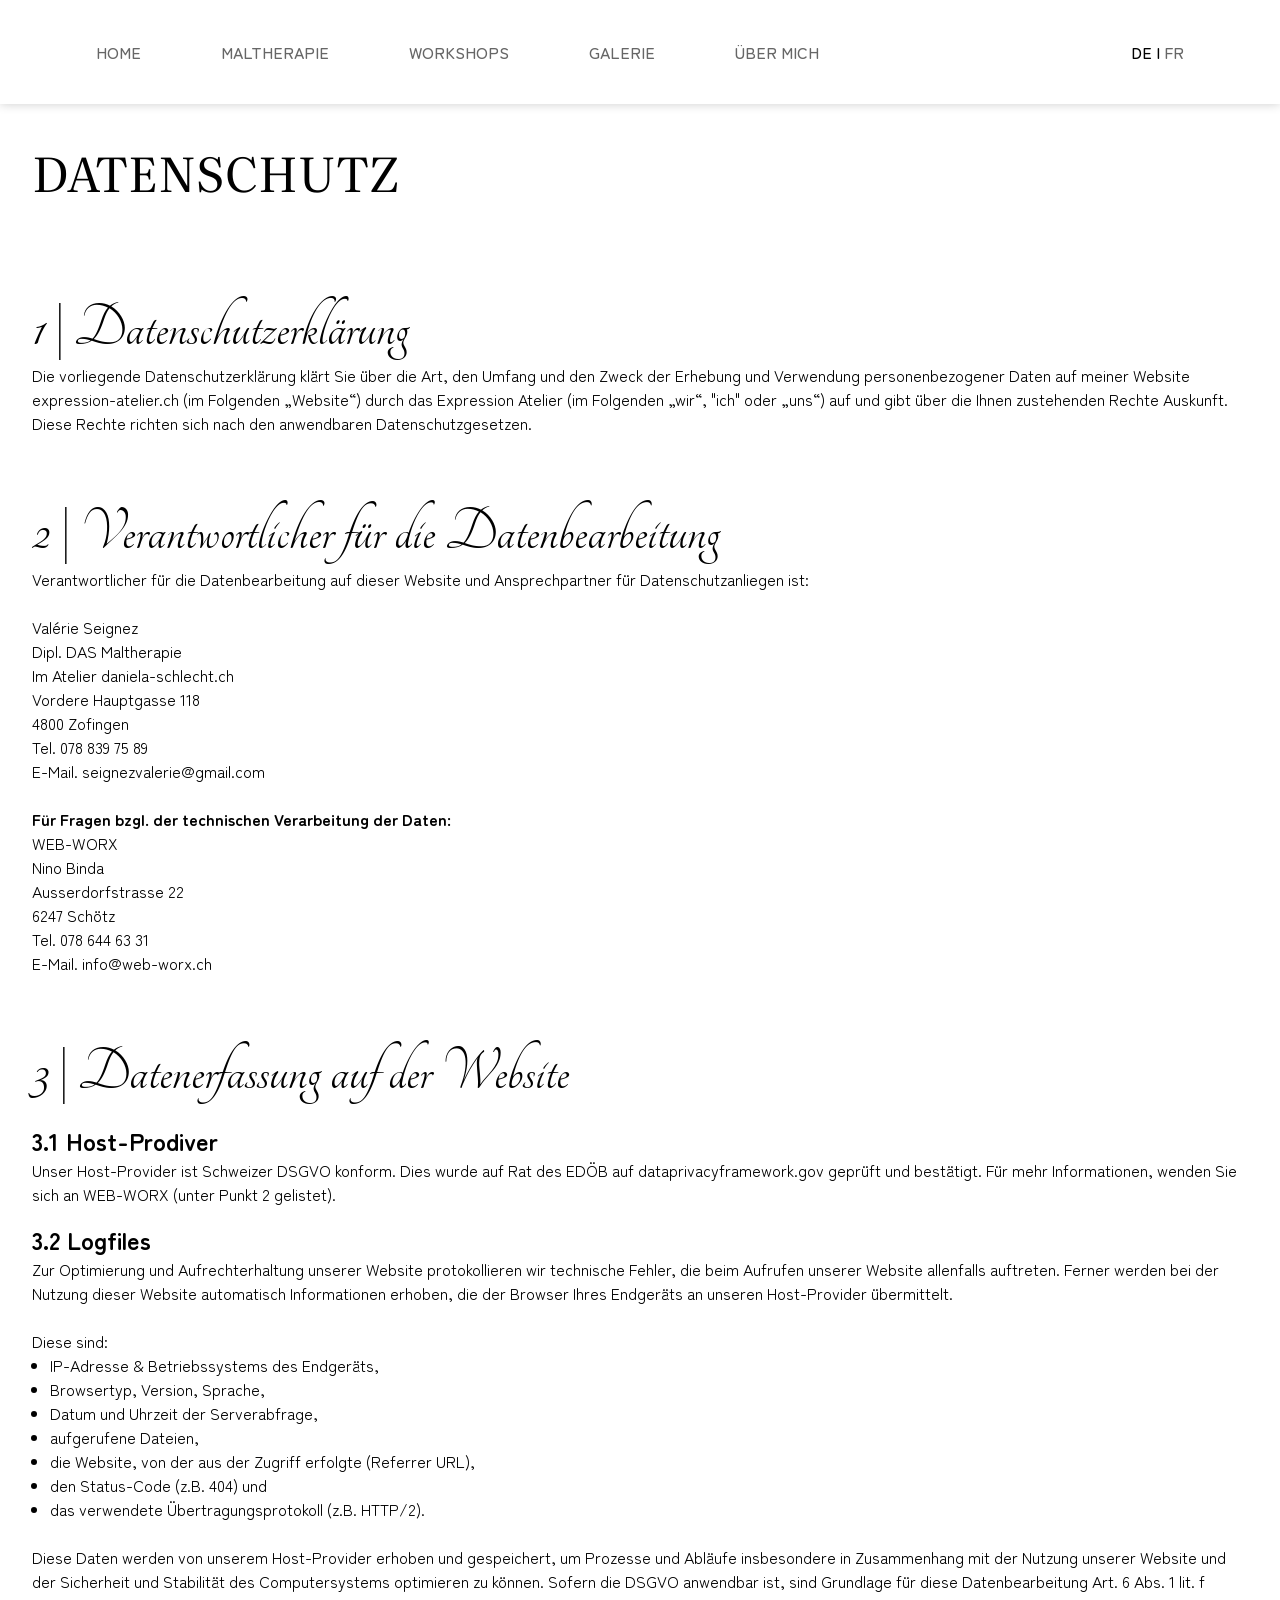
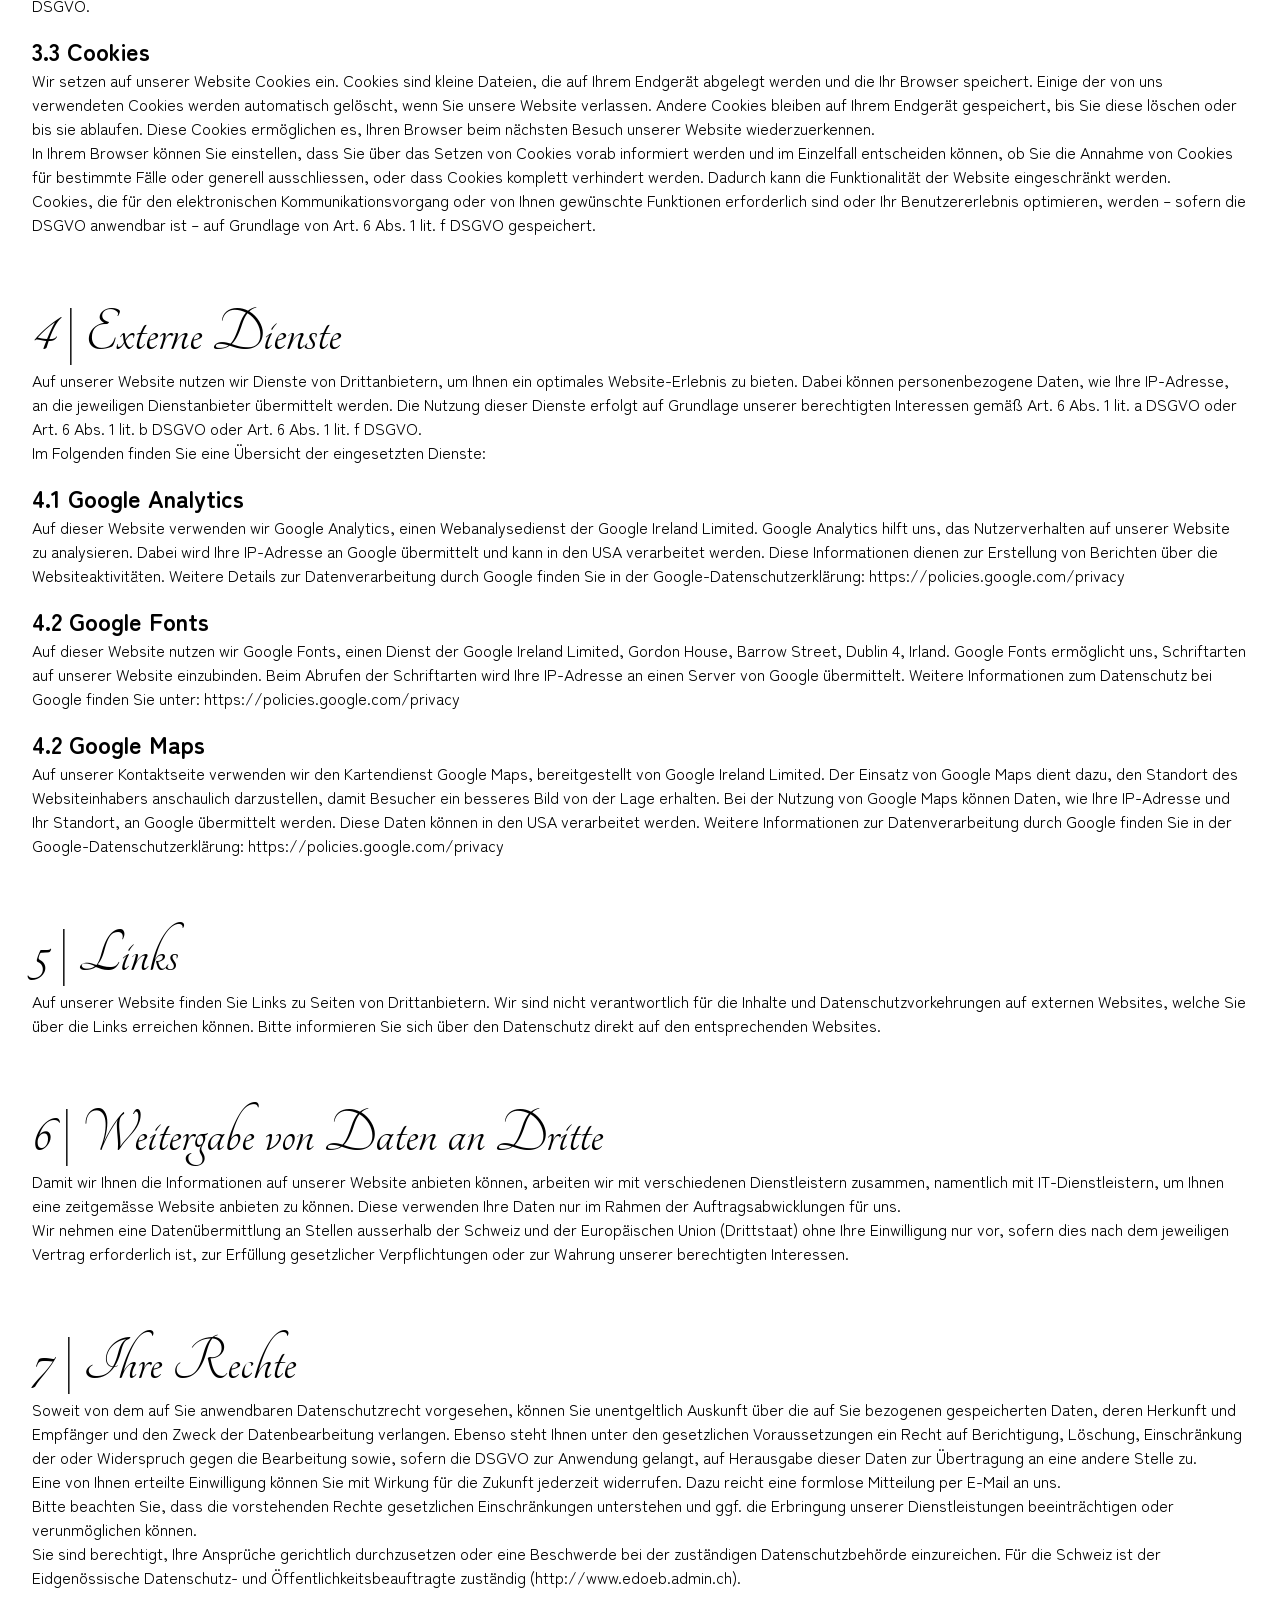
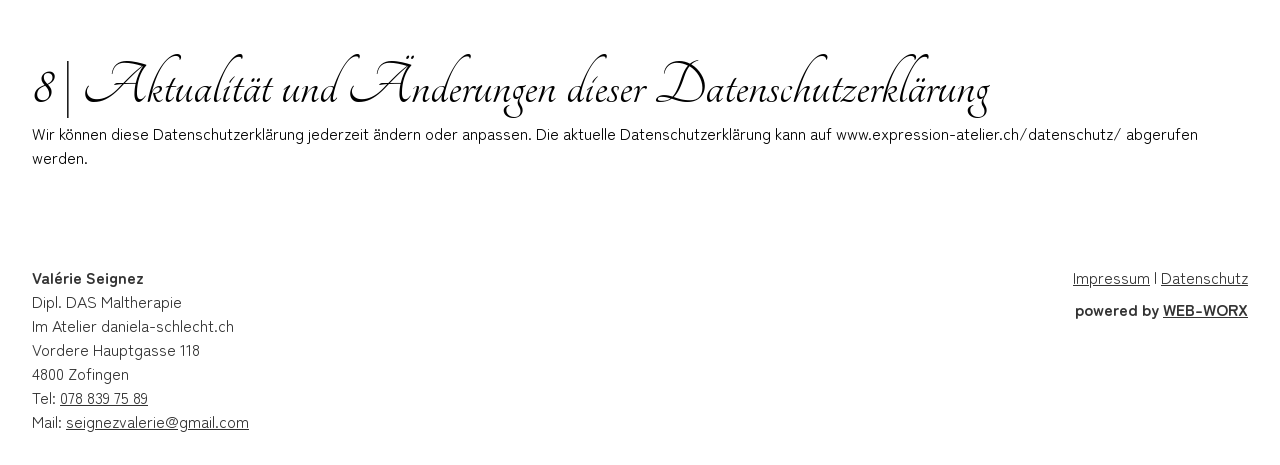
<file: datenschutz/index.html>
<!DOCTYPE html>
<html lang="de">
    <head>
        <meta charset="UTF-8">
        <meta name="viewport" content="width=device-width, initial-scale=1.0">

        <!--META DESCRIPTIONS-->
        <meta name="description" content="Willkommen beim Datenschutz von Expression Atelier von Valérie Seignez. Alle Infos zu Kontakt, Datenschutz, etc.">
        <meta name="keywords" content="Expression Atelier, Valérie Seignez, Impressum, Infos, Daten, Bildnachweise, Links, WEB-WORX, Nino Binda">
        <meta name="author" content="Nino Binda von WEB-WORX / https://web-worx.ch/">
        <!-- Basic Open Graph Tags -->
        <meta property="og:title" content="Datenschutz des Expression Atelier von Valérie Seignez">
        <meta property="og:description" content="Willkommen beim Datenschutz Expression Atelier von Valérie Seignez. Alle Infos zu Kontakt, Datenschutz, etc.">
        <meta property="og:url" content="https://expression-atelier.ch/impressum/">
        <meta property="og:type" content="website">
        <meta property="og:site_name" content="Datenschutz des Expression Atelier von Valérie Seignez">
        <meta property="og:locale" content="de_CH">
        <!-- Twitter Card data -->
        <meta name="twitter:card" content="summary_large_image">
        <meta name="twitter:title" content="Datenschutz des Expression Atelier von Valérie Seignez">
        <meta name="twitter:description" content="Willkommen beim Datenschutz Expression Atelier von Valérie Seignez. Alle Infos zu Kontakt, Datenschutz, etc.">
        <meta name="twitter:url" content="https://expression-atelier.ch/impressum/">

        <title>Datenschutz | Expression Atelier</title>

        <!--LINKS ALLGEMEIN-->
        <link rel="canonical" href="https://expression-atelier.ch/datenschutz/">
        <link rel="icon" href="../media/flavicon.ico" type="image/x-icon">
        <link rel="stylesheet" href="../styles.css">
        <!--LINKS FONT : Zen Maru Gothic-->
        <link rel="preconnect" href="https://fonts.googleapis.com">
        <link rel="preconnect" href="https://fonts.gstatic.com" crossorigin>
        <link href="https://fonts.googleapis.com/css2?family=Zen+Maru+Gothic:wght@300;400;500;700;900&display=swap" rel="stylesheet">
        <!--LINKS FONT : Literata-->
        <link rel="preconnect" href="https://fonts.googleapis.com">
        <link rel="preconnect" href="https://fonts.gstatic.com" crossorigin>
        <link href="https://fonts.googleapis.com/css2?family=Literata:ital,opsz,wght@0,7..72,200..900;1,7..72,200..900&display=swap" rel="stylesheet">
        <!--LINKS FONT: Tangerine-->
        <link rel="preconnect" href="https://fonts.googleapis.com">
        <link rel="preconnect" href="https://fonts.gstatic.com" crossorigin>
        <link href="https://fonts.googleapis.com/css2?family=Tangerine:wght@400;700&display=swap" rel="stylesheet">
    </head>
<body>
    <header id="header">
        <!--NAVIGATION-->
        <nav>
            <ul class="nav-links">
                <li><a href="../index.html">HOME</a></li>
                <li><a href="../index.html#maltherapie">MALTHERAPIE</a></li>
                <li><a href="../index.html#workshops">WORKSHOPS</a></li>
                <li><a href="../index.html#gallery">GALERIE</a></li>
                <li><a href="../index.html#uebermich">ÜBER MICH</a></li>
            </ul>

            <ul class="language">
                <li>DE | <a href="../français/protection-des-donnes/">FR</a></li>
            </ul>

            <button class="nav-btn" id="navToggle" aria-label="Navigation öffnen">
                <span class="bar"></span>
                <span class="bar"></span>
                <span class="bar"></span>
            </button>
        </nav>

    </header>

    <main>
        <section id="impressum">
            <div class="inner-container">
                <h1 class="impressum-titel">DATENSCHUTZ</h1>
                <br>

                <h2>1 | Datenschutzerklärung</h2>
                <p class="kleiner">Die vorliegende Datenschutzerklärung klärt Sie über die Art, den Umfang und den Zweck der Erhebung 
                    und Verwendung personenbezogener Daten auf meiner Website expression-atelier.ch (im Folgenden „Website“) durch 
                    das Expression Atelier (im Folgenden „wir“, "ich" oder „uns“) auf und gibt über die Ihnen zustehenden Rechte 
                    Auskunft. Diese Rechte richten sich nach den anwendbaren Datenschutzgesetzen.</p>

                <h2>2 | Verantwortlicher für die Datenbearbeitung</h2>
                <p class="kleiner">Verantwortlicher für die Datenbearbeitung auf dieser Website und Ansprechpartner für Datenschutzanliegen ist:
                    <br><br>
                    Valérie Seignez<br>
                    Dipl. DAS Maltherapie<br>
                    Im Atelier daniela-schlecht.ch<br>
                    Vordere Hauptgasse 118<br>
                    4800 Zofingen<br>
                    Tel. 078 839 75 89<br>
                    E-Mail. seignezvalerie@gmail.com<br><br>

                    <strong>Für Fragen bzgl. der technischen Verarbeitung der Daten:</strong><br>
                    WEB-WORX<br>
                    Nino Binda<br>
                    Ausserdorfstrasse 22<br>
                    6247 Schötz<br>
                    Tel. 078 644 63 31<br>
                    E-Mail. info@web-worx.ch
                </p>

                <h2>3 | Datenerfassung auf der Website</h2>
                <h3>3.1 Host-Prodiver</h3>
                <p class="kleiner">Unser Host-Provider ist Schweizer DSGVO konform. Dies wurde auf Rat des EDÖB auf dataprivacyframework.gov geprüft und bestätigt.
                Für mehr Informationen, wenden Sie sich an WEB-WORX (unter Punkt 2 gelistet).</p>

                <h3>3.2 Logfiles</h3>
                <p class="kleiner">Zur Optimierung und Aufrechterhaltung unserer Website protokollieren wir technische Fehler, die beim 
                    Aufrufen unserer Website allenfalls auftreten. Ferner werden bei der Nutzung dieser Website automatisch Informationen 
                    erhoben, die der Browser Ihres Endgeräts an unseren Host-Provider übermittelt.
                <br><br>
                Diese sind:
                <ul>
                    <li>IP-Adresse & Betriebssystems des Endgeräts,</li>
                    <li>Browsertyp, Version, Sprache,</li>
                    <li>Datum und Uhrzeit der Serverabfrage,</li>
                    <li>aufgerufene Dateien,</li>
                    <li>die Website, von der aus der Zugriff erfolgte (Referrer URL),</li>
                    <li>den Status-Code (z.B. 404) und</li>
                    <li>das verwendete Übertragungsprotokoll (z.B. HTTP/2).</li>
                </ul>
                <br>
                Diese Daten werden von unserem Host-Provider erhoben und gespeichert, um Prozesse und Abläufe insbesondere in Zusammenhang 
                mit der Nutzung unserer Website und der Sicherheit und Stabilität des Computersystems optimieren zu können.
                Sofern die DSGVO anwendbar ist, sind Grundlage für diese Datenbearbeitung Art. 6 Abs. 1 lit. f DSGVO.</p>

                <h3>3.3 Cookies</h3>
                <p class="kleiner">Wir setzen auf unserer Website Cookies ein. Cookies sind kleine Dateien, die auf Ihrem Endgerät abgelegt werden 
                    und die Ihr Browser speichert. Einige der von uns verwendeten Cookies werden automatisch gelöscht, wenn Sie unsere Website 
                    verlassen. Andere Cookies bleiben auf Ihrem Endgerät gespeichert, bis Sie diese löschen oder bis sie ablaufen. Diese Cookies 
                    ermöglichen es, Ihren Browser beim nächsten Besuch unserer Website wiederzuerkennen.<br>
                    In Ihrem Browser können Sie einstellen, dass Sie über das Setzen von Cookies vorab informiert werden und im Einzelfall 
                    entscheiden können, ob Sie die Annahme von Cookies für bestimmte Fälle oder generell ausschliessen, oder dass Cookies 
                    komplett verhindert werden. Dadurch kann die Funktionalität der Website eingeschränkt werden.<br>
                    Cookies, die für den elektronischen Kommunikationsvorgang oder von Ihnen gewünschte Funktionen erforderlich sind oder 
                    Ihr Benutzererlebnis optimieren, werden – sofern die DSGVO anwendbar ist – auf Grundlage von Art. 6 Abs. 1 lit. f DSGVO 
                    gespeichert.</p>
                    
                <h2>4 | Externe Dienste</h2>
                <p class="kleiner">Auf unserer Website nutzen wir Dienste von Drittanbietern, um Ihnen ein optimales Website-Erlebnis zu 
                    bieten. Dabei können personenbezogene Daten, wie Ihre IP-Adresse, an die jeweiligen Dienstanbieter übermittelt werden. 
                    Die Nutzung dieser Dienste erfolgt auf Grundlage unserer berechtigten Interessen gemäß Art. 6 Abs. 1 lit. a DSGVO oder 
                    Art. 6 Abs. 1 lit. b DSGVO oder Art. 6 Abs. 1 lit. f DSGVO.
                <br>Im Folgenden finden Sie eine Übersicht der eingesetzten Dienste:</p>
                <h3>4.1 Google Analytics</h3>
                <p class="kleiner">Auf dieser Website verwenden wir Google Analytics, einen Webanalysedienst der Google Ireland Limited. Google 
                    Analytics hilft uns, das Nutzerverhalten auf unserer Website zu analysieren. Dabei wird Ihre IP-Adresse an Google übermittelt 
                    und kann in den USA verarbeitet werden. Diese Informationen dienen zur Erstellung von Berichten über die Websiteaktivitäten. 
                    Weitere Details zur Datenverarbeitung durch Google finden Sie in der Google-Datenschutzerklärung: 
                    https://policies.google.com/privacy</p>
                
                <h3>4.2 Google Fonts</h3>
                <p class="kleiner">Auf dieser Website nutzen wir Google Fonts, einen Dienst der Google Ireland Limited, Gordon House, Barrow Street, 
                    Dublin 4, Irland. Google Fonts ermöglicht uns, Schriftarten auf unserer Website einzubinden. Beim Abrufen der Schriftarten wird 
                    Ihre IP-Adresse an einen Server von Google übermittelt. Weitere Informationen zum Datenschutz bei Google finden Sie unter: 
                    https://policies.google.com/privacy</p>
                
                <h3>4.2 Google Maps</h3>
                <p class="kleiner">Auf unserer Kontaktseite verwenden wir den Kartendienst Google Maps, bereitgestellt von Google Ireland Limited. 
                    Der Einsatz von Google Maps dient dazu, den Standort des Websiteinhabers anschaulich darzustellen, damit Besucher ein besseres 
                    Bild von der Lage erhalten. Bei der Nutzung von Google Maps können Daten, wie Ihre IP-Adresse und Ihr Standort, an Google übermittelt 
                    werden. Diese Daten können in den USA verarbeitet werden. Weitere Informationen zur Datenverarbeitung durch Google finden Sie in der 
                    Google-Datenschutzerklärung: https://policies.google.com/privacy</p>
                    
                <h2>5 | Links</h2>
                <p class="kleiner">Auf unserer Website finden Sie Links zu Seiten von Drittanbietern. Wir sind nicht verantwortlich für die Inhalte 
                    und Datenschutzvorkehrungen auf externen Websites, welche Sie über die Links erreichen können. Bitte informieren Sie sich über den 
                    Datenschutz direkt auf den entsprechenden Websites.</p>
                    
                <h2>6 | Weitergabe von Daten an Dritte</h2>
                <p class="kleiner">Damit wir Ihnen die Informationen auf unserer Website anbieten können, arbeiten wir mit verschiedenen Dienstleistern 
                    zusammen, namentlich mit IT-Dienstleistern, um Ihnen eine zeitgemässe Website anbieten zu können. Diese verwenden Ihre Daten nur im 
                    Rahmen der Auftragsabwicklungen für uns.<br>
                    Wir nehmen eine Datenübermittlung an Stellen ausserhalb der Schweiz und der Europäischen Union (Drittstaat) ohne Ihre Einwilligung nur 
                    vor, sofern dies nach dem jeweiligen Vertrag erforderlich ist, zur Erfüllung gesetzlicher Verpflichtungen oder zur Wahrung unserer 
                    berechtigten Interessen.</p>
                    
                <h2>7 | Ihre Rechte</h2>
                <p class="kleiner">Soweit von dem auf Sie anwendbaren Datenschutzrecht vorgesehen, können Sie unentgeltlich Auskunft über die auf Sie 
                    bezogenen gespeicherten Daten, deren Herkunft und Empfänger und den Zweck der Datenbearbeitung verlangen. Ebenso steht Ihnen unter 
                    den gesetzlichen Voraussetzungen ein Recht auf Berichtigung, Löschung, Einschränkung der oder Widerspruch gegen die Bearbeitung 
                    sowie, sofern die DSGVO zur Anwendung gelangt, auf Herausgabe dieser Daten zur Übertragung an eine andere Stelle zu.
                    <br>
                    Eine von Ihnen erteilte Einwilligung können Sie mit Wirkung für die Zukunft jederzeit widerrufen. Dazu reicht eine formlose Mitteilung 
                    per E-Mail an uns.
                    <br>
                    Bitte beachten Sie, dass die vorstehenden Rechte gesetzlichen Einschränkungen unterstehen und ggf. die Erbringung unserer 
                    Dienstleistungen beeinträchtigen oder verunmöglichen können.
                    <br>
                    Sie sind berechtigt, Ihre Ansprüche gerichtlich durchzusetzen oder eine Beschwerde bei der zuständigen Datenschutzbehörde einzureichen. 
                    Für die Schweiz ist der Eidgenössische Datenschutz- und Öffentlichkeitsbeauftragte zuständig (http://www.edoeb.admin.ch).</p>
                    
                <h2>8 | Aktualität und Änderungen dieser Datenschutzerklärung</h2>
                <p class="kleiner">Wir können diese Datenschutzerklärung jederzeit ändern oder anpassen. Die aktuelle Datenschutzerklärung kann auf 
                    www.expression-atelier.ch/datenschutz/ abgerufen werden.</p>
                
            </div>
        </section>
    </main>

    <!--------------------------FOOTER-------------------------->
    <footer id="site-footer">
        <div class="footer-container">
            <div class="footer-contact">
            <p><strong>Valérie Seignez</strong><br>
                Dipl. DAS Maltherapie<br>
                Im Atelier daniela-schlecht.ch<br>
                Vordere Hauptgasse 118<br>
                4800 Zofingen<br>
                Tel: <a href="tel:+41788397589">078 839 75 89</a><br>
                Mail: <a href="mailto:seignezvalerie@gmail.com">seignezvalerie@gmail.com</a>
            </p>
            </div>

            <div class="footer-meta">
            <div class="footer-links">
                <a href="../impressum/">Impressum</a> |
                <a href="../datenschutz/">Datenschutz</a>
            </div>
            <div class="footer-credit">
                <strong>
                powered by <a href="https://web-worx.ch" target="_blank">WEB-WORX</a>
                </strong>
            </div>
            </div>
        </div>
    </footer>



    <script src="../script.js"></script>
</body>
</html>
</file>
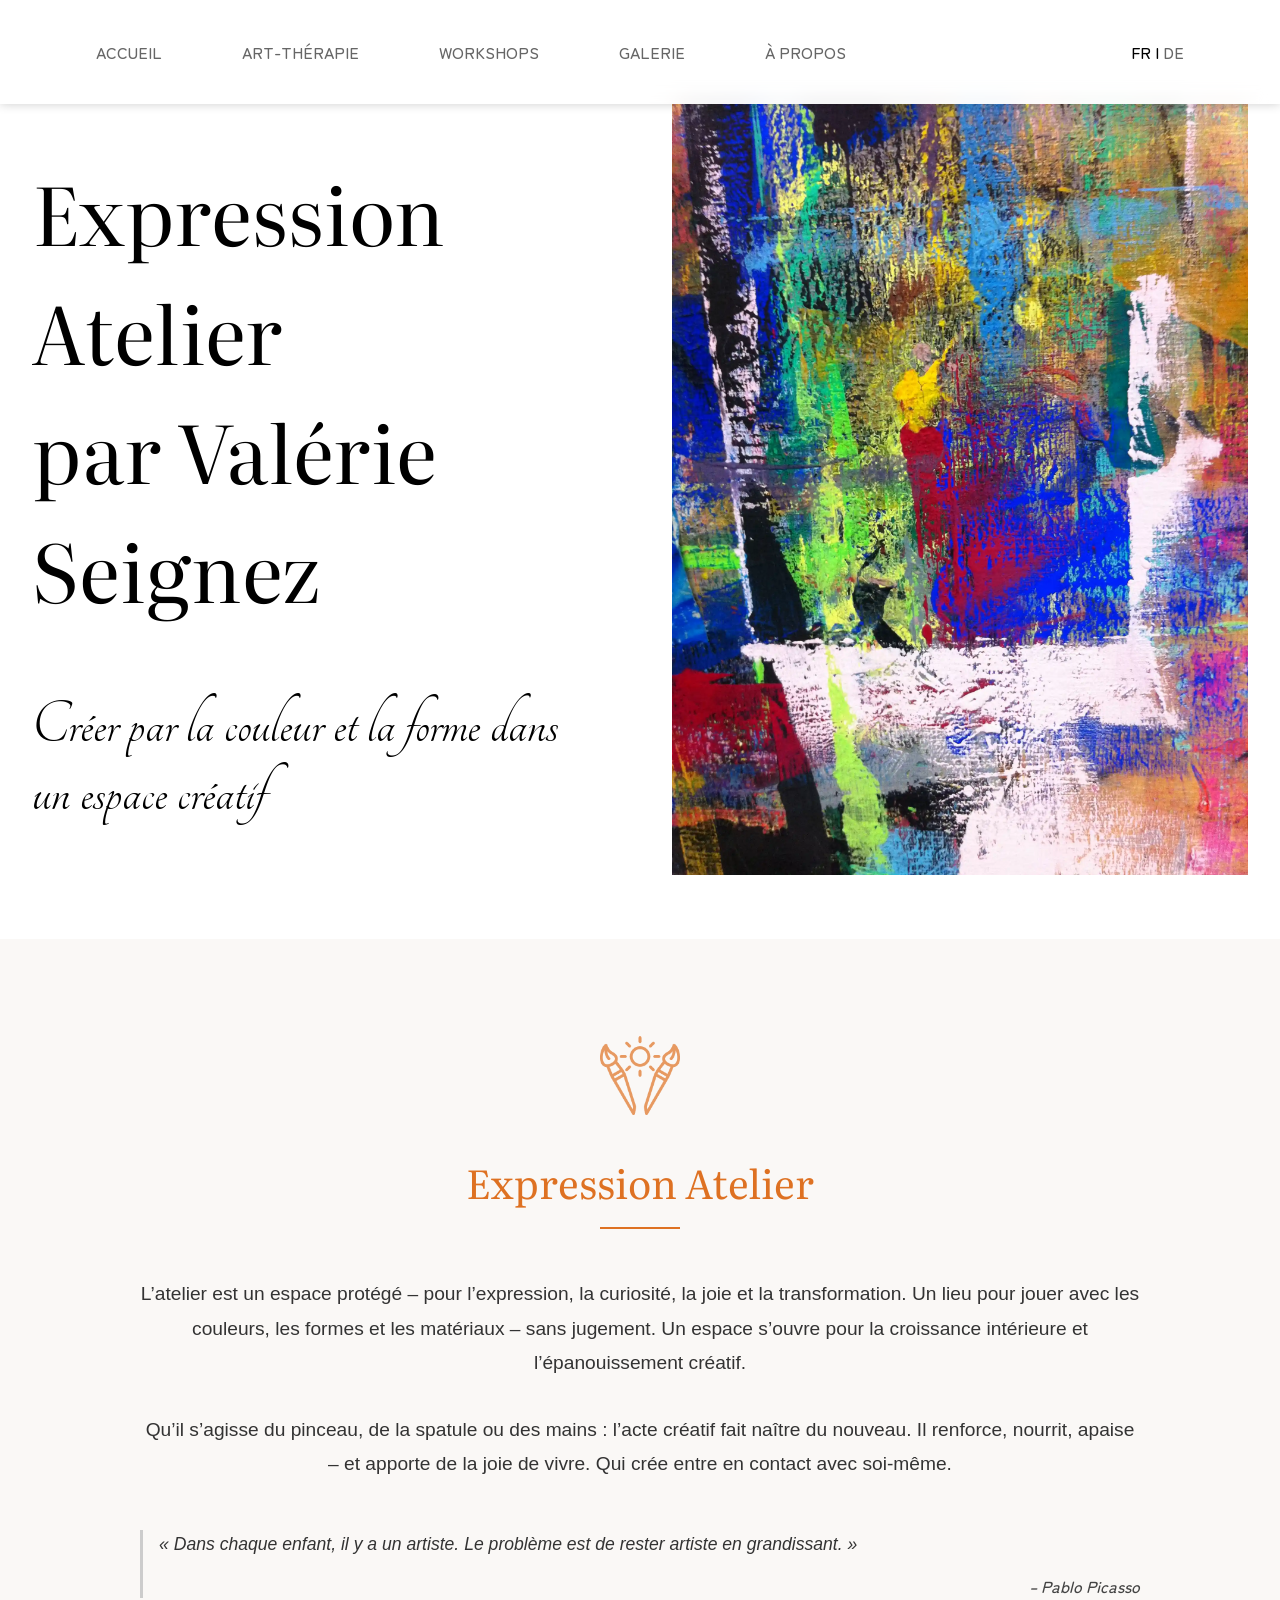
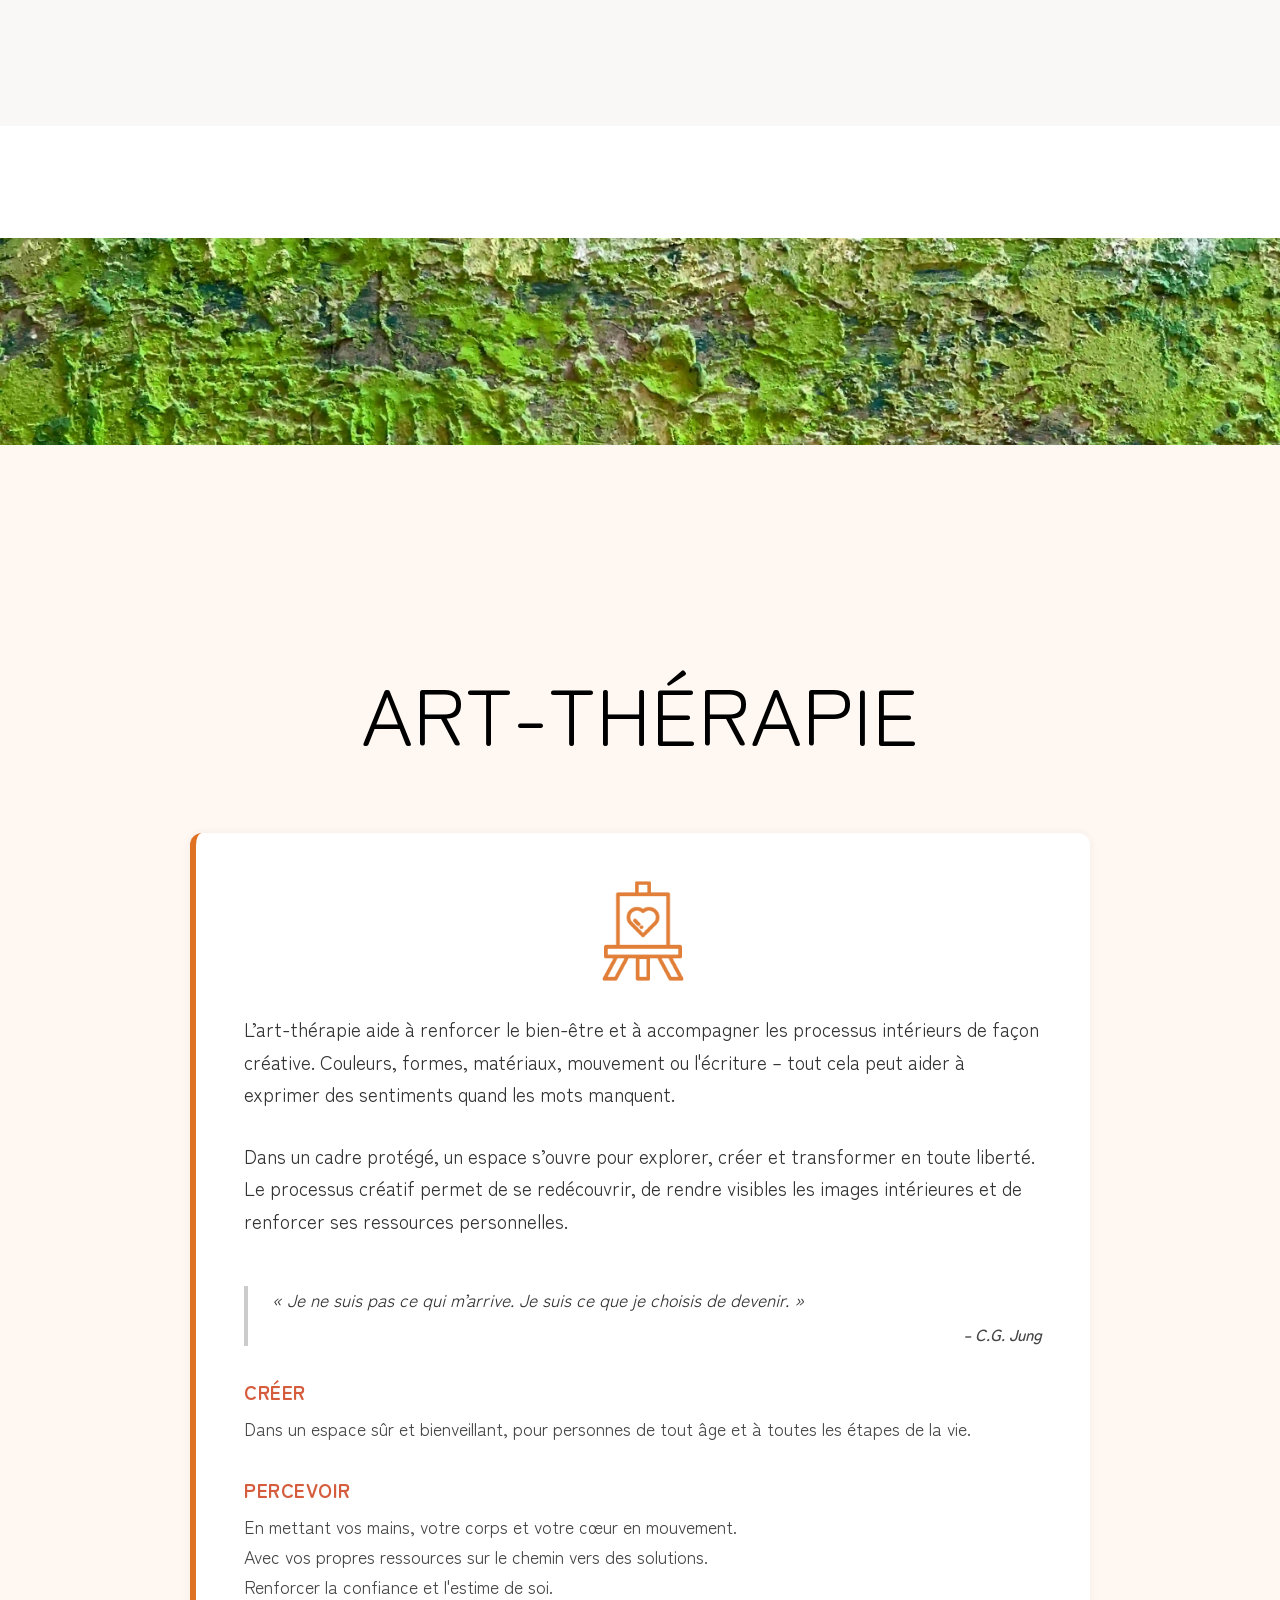
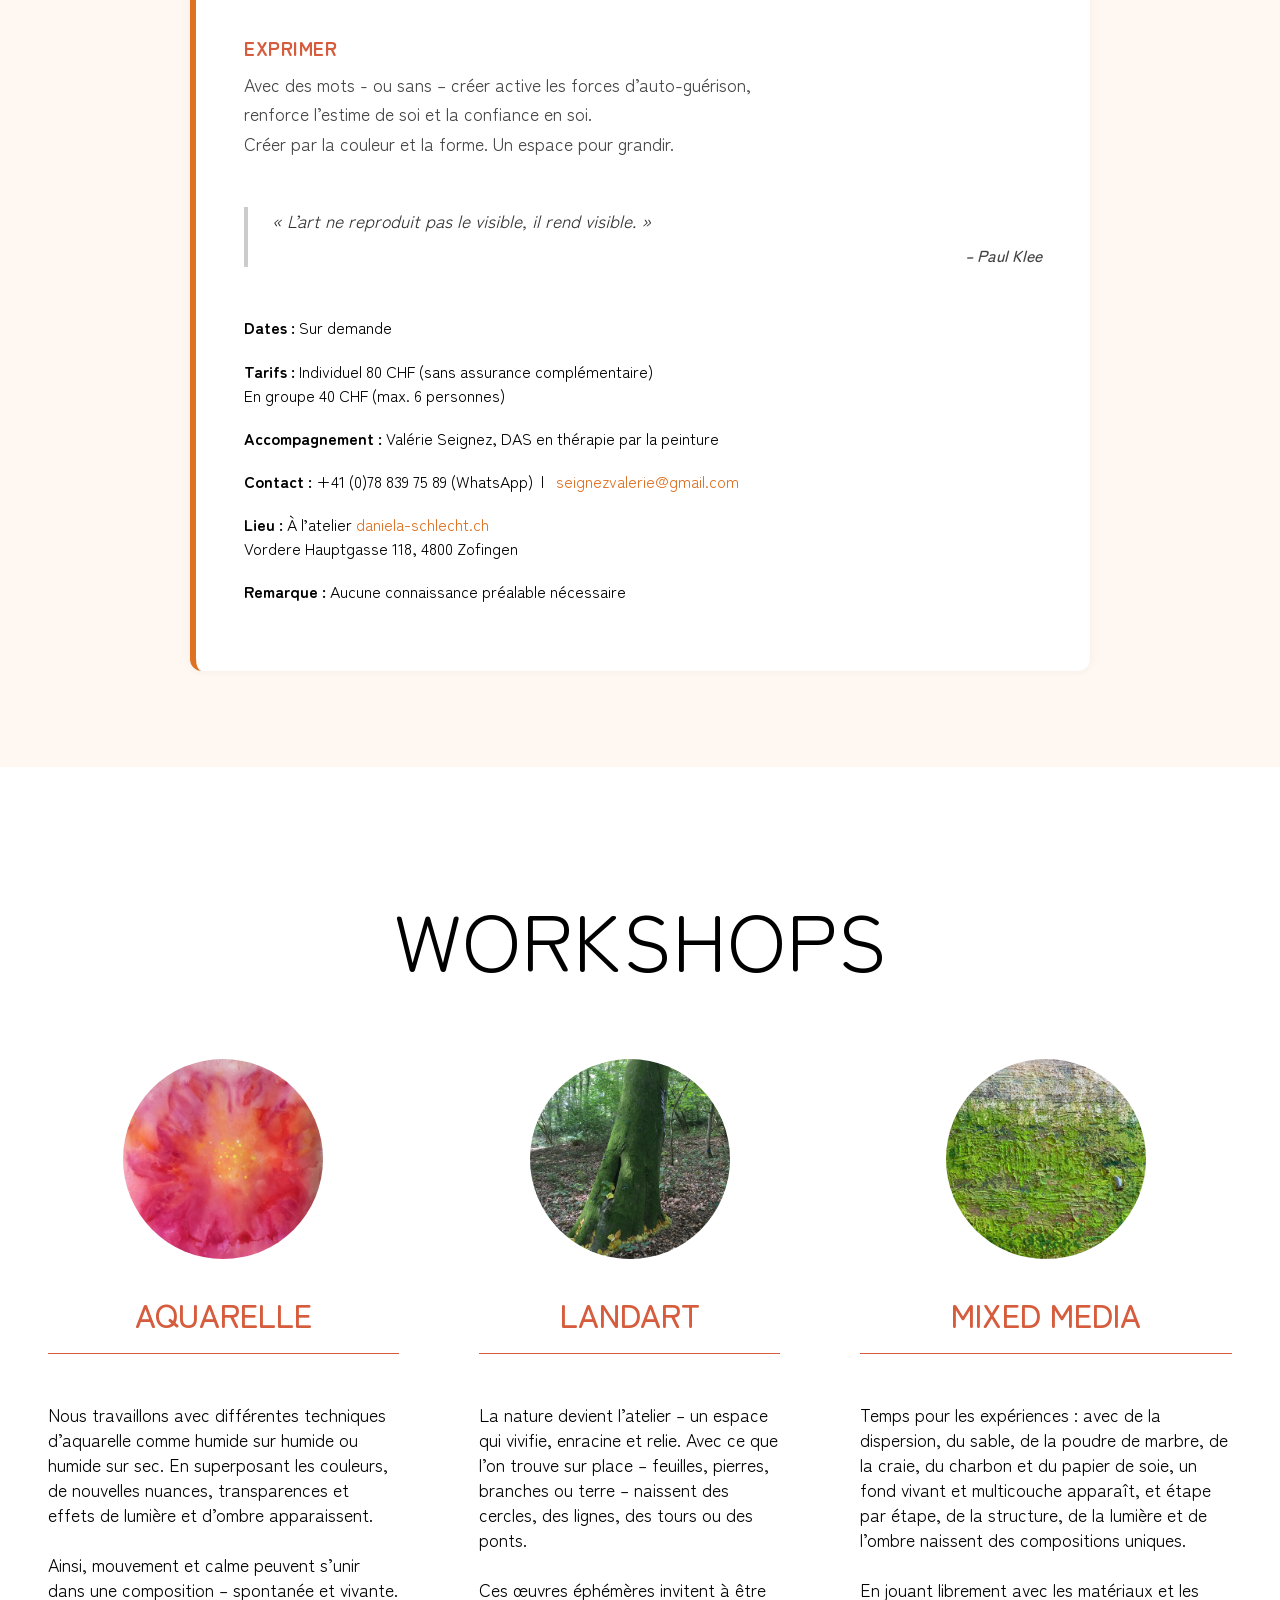
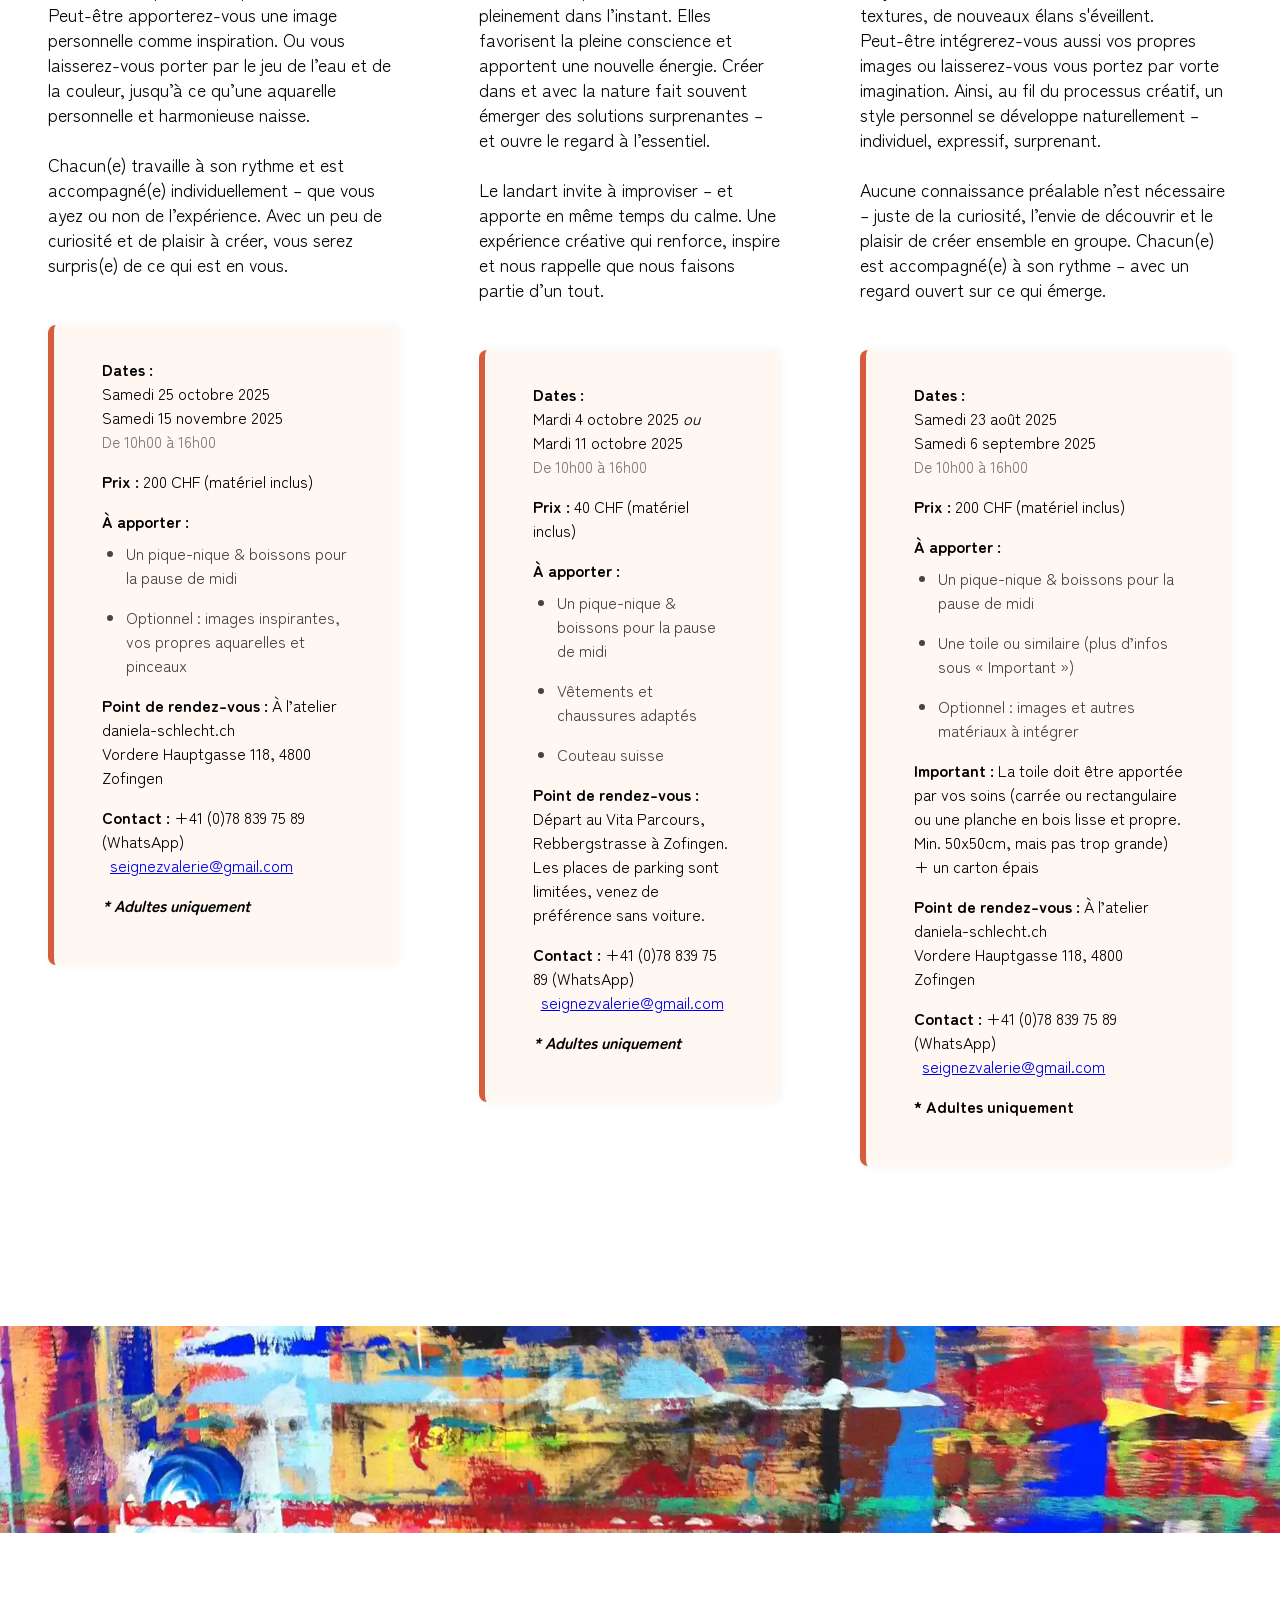
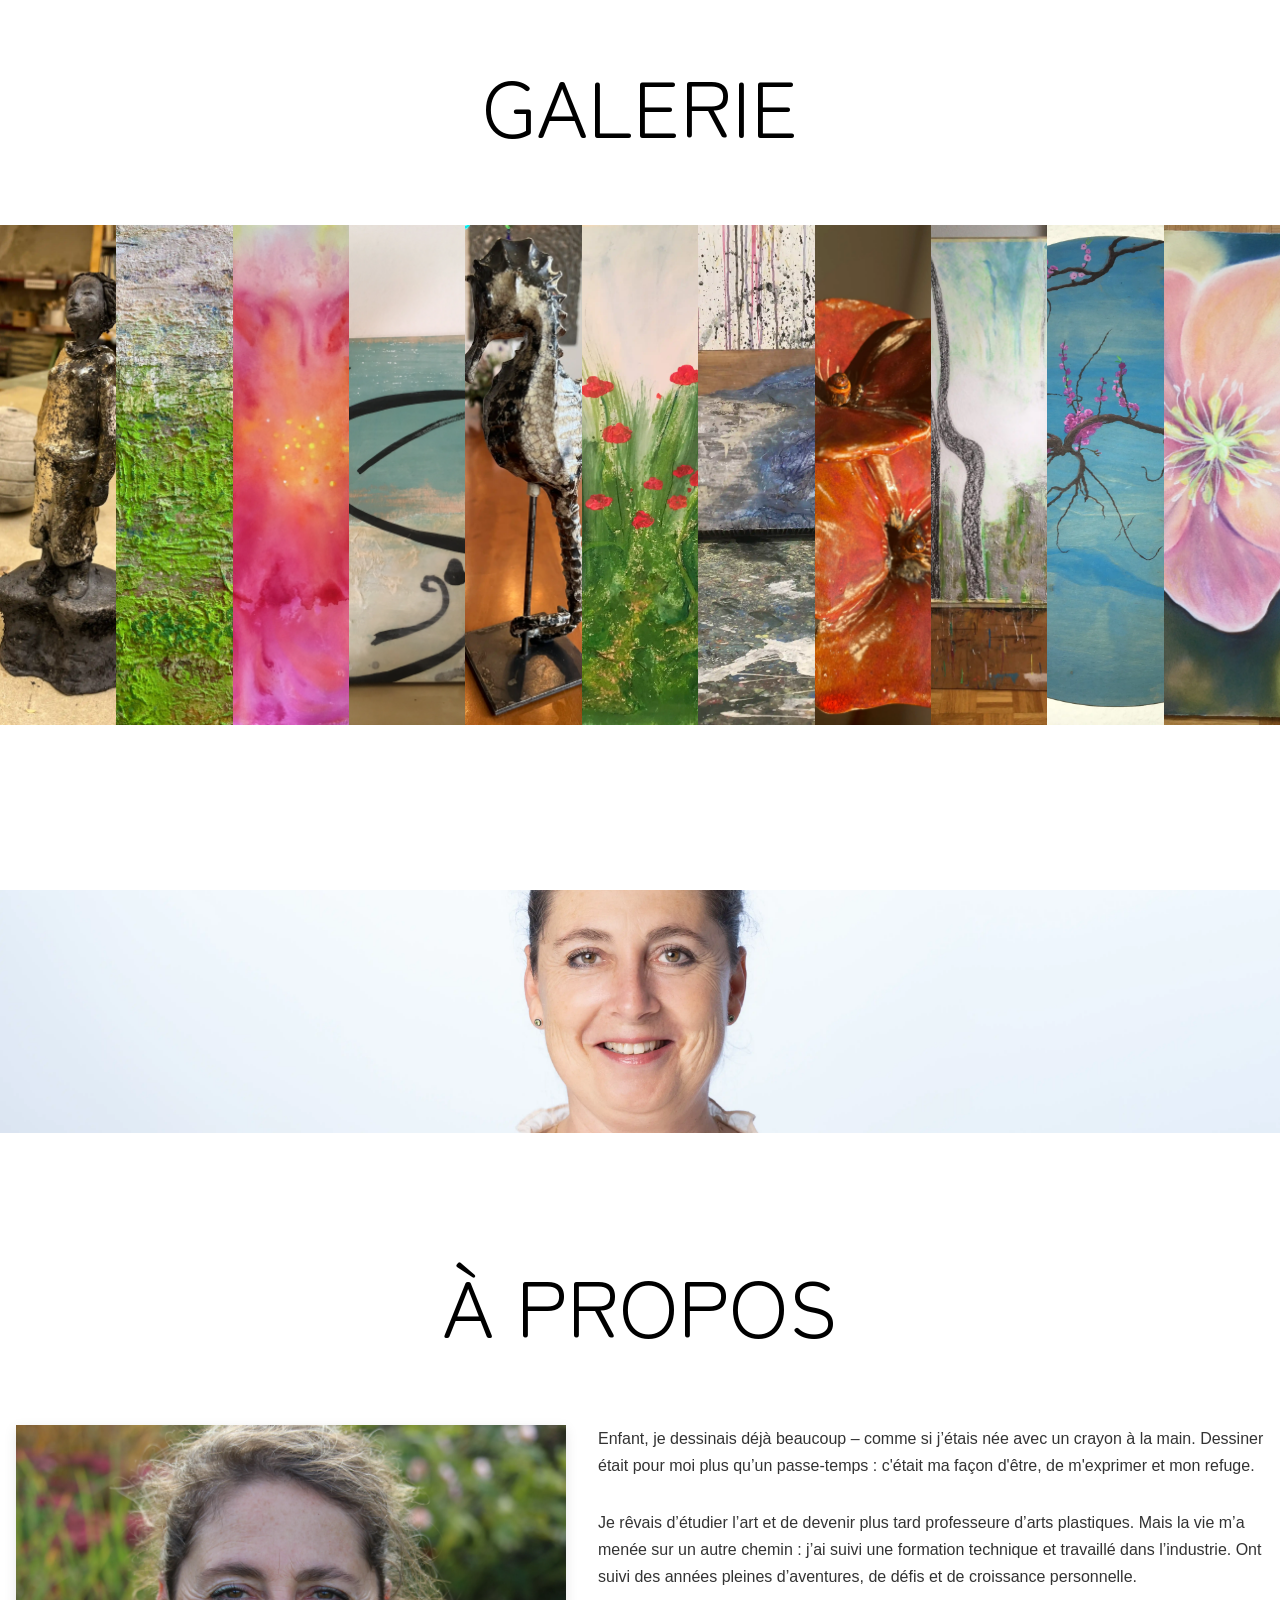
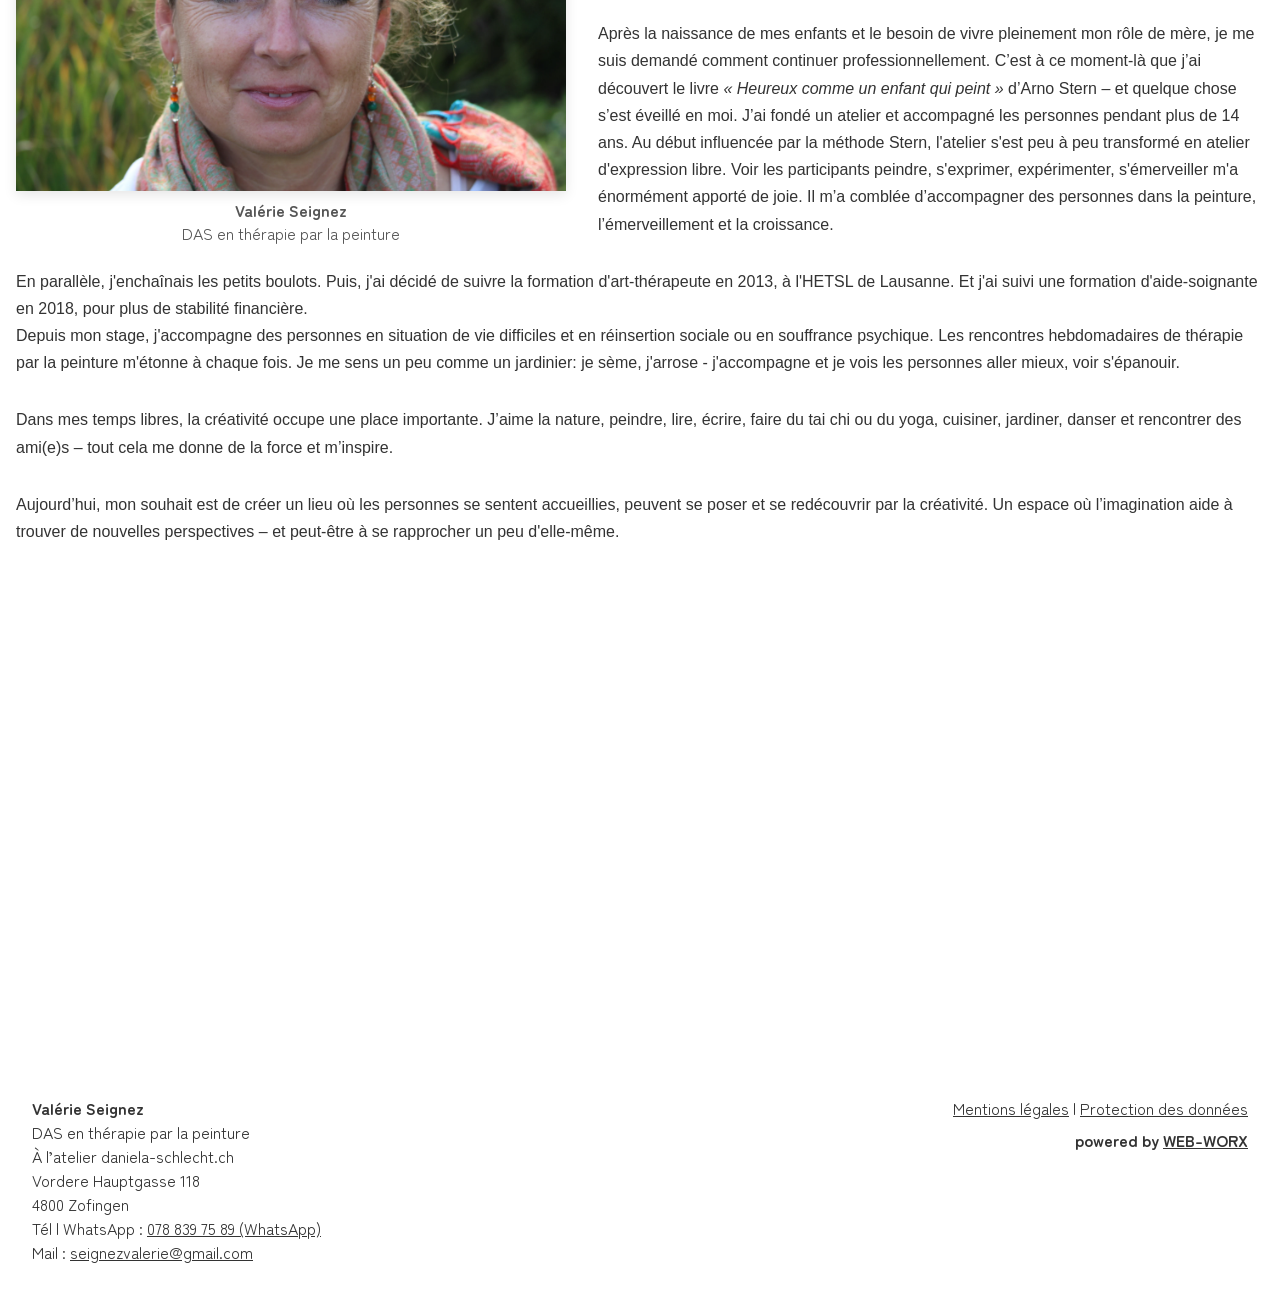
<file: français/index.html>
<!DOCTYPE html>
<html lang="fr">
    <head>
        <meta charset="UTF-8">
        <meta name="viewport" content="width=device-width, initial-scale=1.0">

        <!--META DESCRIPTIONS-->
        <meta name="description" content="Bienvenue chez Expression Atelier de Valérie Seignez – art-thérapie, atelier d’expression et workshops">
        <meta name="keywords" content="Expression Atelier, Valérie Seignez, Zofingen, peinture, art-thérapie, atelier créatif, thérapie, art, WEB-WORX, Nino Binda">
        <meta name="author" content="Nino Binda von WEB-WORX / https://web-worx.ch/">
        <!-- Basic Open Graph Tags -->
        <meta property="og:title" content="Expression Atelier de Valérie Seignez – La peinture pour votre bien-être">
        <meta property="og:description" content="Bienvenue chez Expression Atelier de Valérie Seignez – art-thérapie, atelier d’expression et workshops">
        <meta property="og:url" content="https://expression-atelier.ch/français/">
        <meta property="og:type" content="website">
        <meta property="og:site_name" content="Expression Atelier de Valérie Seignez">
        <meta property="og:locale" content="fr_CH">
        <!-- Twitter Card data -->
        <meta name="twitter:card" content="summary_large_image">
        <meta name="twitter:title" content="Expression Atelier de Valérie Seignez – La peinture pour votre bien-être">
        <meta name="twitter:description" content="Bienvenue chez Expression Atelier de Valérie Seignez – art-thérapie, atelier d’expression et workshops">
        <meta name="twitter:url" content="https://expression-atelier.ch/français/">

        <title>Expression Atelier | Valérie Seignez</title>

        <!--LINKS ALLGEMEIN-->
        <link rel="canonical" href="https://expression-atelier.ch/français/">
        <link rel="icon" href="../media/flavicon.ico" type="image/x-icon">
        <link rel="stylesheet" href="../styles.css">
        <!--LINKS FONT : Zen Maru Gothic-->
        <link rel="preconnect" href="https://fonts.googleapis.com">
        <link rel="preconnect" href="https://fonts.gstatic.com" crossorigin>
        <link href="https://fonts.googleapis.com/css2?family=Zen+Maru+Gothic:wght@300;400;500;700;900&display=swap" rel="stylesheet">
        <!--LINKS FONT : Literata-->
        <link rel="preconnect" href="https://fonts.googleapis.com">
        <link rel="preconnect" href="https://fonts.gstatic.com" crossorigin>
        <link href="https://fonts.googleapis.com/css2?family=Literata:ital,opsz,wght@0,7..72,200..900;1,7..72,200..900&display=swap" rel="stylesheet">
        <!--LINKS FONT: Tangerine-->
        <link rel="preconnect" href="https://fonts.googleapis.com">
        <link rel="preconnect" href="https://fonts.gstatic.com" crossorigin>
        <link href="https://fonts.googleapis.com/css2?family=Tangerine:wght@400;700&display=swap" rel="stylesheet">
    </head>
<body>
    <header id="header">
        <!--NAVIGATION-->
        <nav>
            <ul class="nav-links">
                <li><a href="#infos">ACCUEIL</a></li>
                <li><a href="#maltherapie">ART-THÉRAPIE</a></li>
                <li><a href="#workshops">WORKSHOPS</a></li>
                <li><a href="#gallery">GALERIE</a></li>
                <li><a href="#uebermich">À PROPOS</a></li>
            </ul>

            <ul class="language">
                <li>FR | <a href="../index.html">DE</a></li>
            </ul>

            <button class="nav-btn" id="navToggle" aria-label="Ouvrir la navigation">
                <span class="bar"></span>
                <span class="bar"></span>
                <span class="bar"></span>
            </button>
        </nav>

    </header>

    <main>
        <section id="infos">
            <div class="sections">
                <div class="info-container">
                <div class="info-text">
                    <h1>Expression Atelier <br> par Valérie Seignez</h1>
                    <h2>Créer par la couleur et la forme dans un espace créatif</h2>
                </div>
                <div class="info-image">
                    <img src="../media/gemaelde.webp" alt="Une toile avec une peinture colorée de Valérie Seignez">
                </div>
                </div>
            </div>
        </section>

        <section id="intro">
            <div class="intro-container">
                <div class="intro-inhalt">
                <img src="../media/pinsel.png" alt="Symbole : pinceau">
                
                <h3 class="intro-title">Expression Atelier</h3>
                <div class="intro-strich"></div>
                
                <p>
                    L’atelier est un espace protégé – pour l’expression, la curiosité, la joie et la transformation.  
                    Un lieu pour jouer avec les couleurs, les formes et les matériaux – sans jugement.  
                    Un espace s’ouvre pour la croissance intérieure et l’épanouissement créatif.
                </p>

                <p>
                    Qu’il s’agisse du pinceau, de la spatule ou des mains : l’acte créatif fait naître du nouveau.  
                    Il renforce, nourrit, apaise – et apporte de la joie de vivre.  
                    Qui crée entre en contact avec soi-même.
                </p>

                <blockquote>
                    <p>« Dans chaque enfant, il y a un artiste. Le problème est de rester artiste en grandissant. »</p>
                    <cite>– Pablo Picasso</cite>
                </blockquote>
                </div>
            </div>
        </section>

        <div class="querbild-container querbild1" role="img" aria-label="Image provenant de l’art-thérapie"></div>

        <section id="maltherapie">
            <div class="maltherapie-container">
                
                <h4 class="titels">ART-THÉRAPIE</h4>
                
                <div class="maltherapie-box">
                <img class="maltherapie-symbol" src="../media/atelier.png" alt="Symbole : atelier">

                <p>
                    L’art-thérapie aide à renforcer le bien-être et à accompagner les processus intérieurs de façon créative.  
                    Couleurs, formes, matériaux, mouvement ou l'écriture – tout cela peut aider à exprimer des sentiments quand les mots manquent.
                </p>

                <p>
                    Dans un cadre protégé, un espace s’ouvre pour explorer, créer et transformer en toute liberté.  
                    Le processus créatif permet de se redécouvrir, de rendre visibles les images intérieures et de renforcer ses ressources personnelles.
                </p>

                <blockquote>
                    <p>« Je ne suis pas ce qui m’arrive. Je suis ce que je choisis de devenir. »</p>
                    <cite>– C.G. Jung</cite>
                </blockquote>

                <div class="maltherapie-aspekte">
                    <h5>CRÉER</h5>
                    <p>Dans un espace sûr et bienveillant, pour personnes de tout âge et à toutes les étapes de la vie.</p>

                    <h5>PERCEVOIR</h5>
                    <p>En mettant vos mains, votre corps et votre cœur en mouvement.<br>
                    Avec vos propres ressources sur le chemin vers des solutions.<br>
                    Renforcer la confiance et l'estime de soi.</p>

                    <h5>EXPRIMER</h5>
                    <p>Avec des mots - ou sans – créer active les forces d’auto-guérison,<br>
                    renforce l’estime de soi et la confiance en soi.<br>
                    Créer par la couleur et la forme. Un espace pour grandir.</p>
                </div>
                
                <blockquote>
                    <p>« L’art ne reproduit pas le visible, il rend visible. »</p>
                    <cite>– Paul Klee</cite>
                </blockquote>

                <ul class="maltherapie-info">
                    <li><strong>Dates :</strong> Sur demande</li>
                    <li><strong>Tarifs :</strong> Individuel 80 CHF (sans assurance complémentaire)<br>En groupe 40 CHF (max. 6 personnes)</li>
                    <li><strong>Accompagnement :</strong> Valérie Seignez, DAS en thérapie par la peinture</li>
                    <li><strong>Contact :</strong> +41 (0)78 839 75 89 (WhatsApp)&nbsp; | &nbsp; <a href="mailto:seignezvalerie@gmail.com">seignezvalerie@gmail.com</a></li>
                    <li><strong>Lieu :</strong> À l’atelier <a href="https://daniela-schlecht.ch" target="_blank">daniela-schlecht.ch</a><br>Vordere Hauptgasse 118, 4800 Zofingen</li>
                    <li><strong>Remarque :</strong> Aucune connaissance préalable nécessaire</li>
                </ul>
                </div>
            </div>
        </section>

        <section id="workshops">
                <h4 class="titels">WORKSHOPS</h4>

                <div class="angebot-container">

                    <div class="angebotbox">
                        <img class="rundbild" src="../media/aquarell-blume-quadrat.webp" alt="Peinture aquarelle en tons rouges d’une fleur par Valérie Seignez">
                        <h3 class="angeboth3-1">AQUARELLE</h3>
                        <div class="strich2"></div>
                        <p>Nous travaillons avec différentes techniques d’aquarelle comme humide sur humide ou humide sur sec.
                        En superposant les couleurs, de nouvelles nuances, transparences et effets de lumière et d’ombre apparaissent.<br><br>
                        Ainsi, mouvement et calme peuvent s’unir dans une composition – spontanée et vivante.
                        Peut-être apporterez-vous une image personnelle comme inspiration. Ou vous laisserez-vous porter par le jeu de l’eau et de la couleur,
                        jusqu’à ce qu’une aquarelle personnelle et harmonieuse naisse.<br><br>
                        Chacun(e) travaille à son rythme et est accompagné(e) individuellement – que vous ayez ou non de l’expérience.
                        Avec un peu de curiosité et de plaisir à créer, vous serez surpris(e) de ce qui est en vous.</p>
                        <div class="workshop-box">
                            <!--
                            <h3 class="angeboth3-1">Dates des workshops</h3>
                            <div class="strich2"></div>
                            -->

                            <ul class="workshop-info">
                            <li><strong>Dates :</strong> <br>Samedi 25 octobre 2025<br>Samedi 15 novembre 2025<br>
                                <span class="subtext">De 10h00 à 16h00</span>
                            </li>
                            <li><strong>Prix :</strong> 200 CHF (matériel inclus)</li>
                            <li><strong>À apporter :</strong>
                                <ul>
                                <li>Un pique-nique & boissons pour la pause de midi</li>
                                <li>Optionnel : images inspirantes, vos propres aquarelles et pinceaux</li>
                                </ul>
                            </li>
                            <li><strong>Point de rendez-vous :</strong> À l’atelier daniela-schlecht.ch<br>Vordere Hauptgasse 118, 4800 Zofingen</li>
                            <li><strong>Contact :</strong> +41 (0)78 839 75 89 (WhatsApp)&nbsp; <br> &nbsp; <a href="mailto:seignezvalerie@gmail.com">seignezvalerie@gmail.com</a></li>
                            <li><strong><i>* Adultes uniquement</i></strong></li>
                            </ul>
                        </div>
                    </div>

                    <div class="angebotbox">
                        <img class="rundbild" src="../media/natur-baum-quadrat.webp" alt="Photo d’un arbre recouvert de mousse en forêt">
                        <h3 class="angeboth3-1">LANDART</h3>
                        <div class="strich2"></div>
                        <p>La nature devient l’atelier – un espace qui vivifie, enracine et relie.
                        Avec ce que l’on trouve sur place – feuilles, pierres, branches ou terre – naissent des cercles, des lignes,
                        des tours ou des ponts.<br><br>
                        Ces œuvres éphémères invitent à être pleinement dans l’instant. Elles favorisent la pleine conscience et apportent une nouvelle énergie.
                        Créer dans et avec la nature fait souvent émerger des solutions surprenantes – et ouvre le regard à l’essentiel.<br><br>
                        Le landart invite à improviser – et apporte en même temps du calme.
                        Une expérience créative qui renforce, inspire et nous rappelle que nous faisons partie d’un tout.</p>
                        <div class="workshop-box">
                            <!--
                            <h3 class="angeboth3-1">Dates</h3>
                            <div class="strich2"></div>
                            -->

                            <ul class="workshop-info">
                            <li><strong>Dates :</strong> <br>Mardi 4 octobre 2025 <i>ou</i><br>Mardi 11 octobre 2025<br>
                                <span class="subtext">De 10h00 à 16h00</span>
                            </li>
                            <li><strong>Prix :</strong> 40 CHF (matériel inclus)</li>
                            <li><strong>À apporter :</strong>
                                <ul>
                                <li>Un pique-nique & boissons pour la pause de midi</li>
                                <li>Vêtements et chaussures adaptés</li>
                                <li>Couteau suisse</li>
                                </ul>
                            </li>
                            <li><strong>Point de rendez-vous :</strong> Départ au Vita Parcours, Rebbergstrasse à Zofingen. Les places de parking sont limitées,
                            venez de préférence sans voiture.</li>
                            <li><strong>Contact :</strong> +41 (0)78 839 75 89 (WhatsApp)&nbsp; <br> &nbsp; <a href="mailto:seignezvalerie@gmail.com">seignezvalerie@gmail.com</a></li>
                            <li><strong><i>* Adultes uniquement</i></strong></li>
                            </ul>
                        </div>
                    </div>

                    <div class="angebotbox">
                        <img class="rundbild" src="../media/mixed-media-gruen.webp" alt="Peinture mixed media en tons verts et blancs">
                        <h3 class="angeboth3-1">MIXED MEDIA</h3>
                        <div class="strich2"></div>
                        <p>Temps pour les expériences : avec de la dispersion, du sable, de la poudre de marbre, de la craie, du charbon et du papier de soie, un fond vivant et multicouche apparaît, et
                        étape par étape, de la structure, de la lumière et de l’ombre naissent des compositions uniques.<br><br>
                        En jouant librement avec les matériaux et les textures, de nouveaux élans s'éveillent. Peut-être intégrerez-vous aussi vos propres images ou laisserez-vous vous portez par vorte imagination.
                        Ainsi, au fil du processus créatif, un style personnel se développe naturellement – individuel, expressif, surprenant.<br><br>
                        Aucune connaissance préalable n’est nécessaire – juste de la curiosité, l’envie de découvrir et le plaisir de créer ensemble en groupe.
                        Chacun(e) est accompagné(e) à son rythme – avec un regard ouvert sur ce qui émerge.</p>
                        <div class="workshop-box">
                            <!--
                            <h3 class="angeboth3-1">Dates des workshops</h3>
                            <div class="strich2"></div>
                            -->

                            <ul class="workshop-info">
                            <li><strong>Dates :</strong> <br>Samedi 23 août 2025 <br>Samedi 6 septembre 2025<br>
                                <span class="subtext">De 10h00 à 16h00</span>
                            </li>
                            <li><strong>Prix :</strong> 200 CHF (matériel inclus)</li>
                            <li><strong>À apporter :</strong>
                                <ul>
                                <li>Un pique-nique & boissons pour la pause de midi</li>
                                <li>Une toile ou similaire (plus d’infos sous « Important »)</li>
                                <li>Optionnel : images et autres matériaux à intégrer</li>
                                </ul>
                            </li>
                            <li><strong>Important :</strong> La toile doit être apportée par vos soins (carrée ou rectangulaire
                            ou une planche en bois lisse et propre. Min. 50x50cm, mais pas trop grande) + un carton épais</li>
                            <li><strong>Point de rendez-vous :</strong> À l’atelier daniela-schlecht.ch<br>Vordere Hauptgasse 118, 4800 Zofingen</li>
                            <li><strong>Contact :</strong> +41 (0)78 839 75 89 (WhatsApp)&nbsp; <br> &nbsp; <a href="mailto:seignezvalerie@gmail.com">seignezvalerie@gmail.com</a></li>
                            <li><strong><i></i>* Adultes uniquement</strong></li>
                            </ul>
                        </div>
                    </div>
                </div>

        </section>

        <div class="querbild-container querbild2" role="img" aria-label="Image provenant de l’art-thérapie"></div>

        <section id="gallery">
                <h4 class="titels">GALERIE</h4>

                <ul class="results">
                    <li class="result">
                        <img src="../media/kleine-skulptur.webp" width="500" height="500" alt="Sculpture d’une petite fille">
                    </li>
                    <li class="result">
                        <img src="../media/gruenes-gemaelde.webp" width="500" height="500" alt="Peinture mixed media en tons verts et blancs">
                    </li>
                    <li class="result">
                        <img src="../media/rote-blume-aquarell.webp" width="500" height="500" alt="Peinture aquarelle en tons rouges d’une fleur par Valérie Seignez">
                    </li>
                    <li class="result">
                        <img src="../media/gemaelde-valerie.webp" width="500" height="500" alt="Peinture sur toile par Valérie Seignez">
                    </li>
                    <li class="result">
                        <img src="../media/seepferd-skulptur.webp" width="500" height="500" alt="Photo d’une sculpture réalisée à l’Expression-Atelier">
                    </li>
                    <li class="result">
                        <img src="../media/blumenwiese-gemaelde.webp" width="500" height="500" alt="Image d’un pré fleuri avec des fleurs rouges par Valérie Seignez, peint en art-thérapie">
                    </li>
                    <li class="result">
                        <img src="../media/drei-gemaelde.webp" width="500" height="500" alt="Exposition d’une peinture sur l’établi à l’Expression-Atelier à Zofingen">
                    </li>
                    <li class="result">
                        <img src="../media/blumen-skulptur.webp" width="500" height="500" alt="Sculpture d’une fleur brun-rouge par Valérie Seignez">
                    </li>
                    <li class="result">
                        <img src="../media/baum-gemaelde.webp" width="500" height="500" alt="Exposition d’une peinture sur l’établi à l’Expression-Atelier à Zofingen">
                    </li>
                    <li class="result">
                        <img src="../media/blaues-gemaelde.webp" width="500" height="500" alt="Peinture d’une branche d’arbre avec des fleurs roses">
                    </li>
                    <!--
                    <li class="result">
                        <img src="media/bild24.webp" width="500" height="500" alt="">
                    </li>
                    -->
                    <li class="result">
                        <img src="../media/rosa-blume.webp" width="500" height="500" alt="Peinture d’une fleur rose par Valérie Seignez">
                    </li>
                </ul>
        </section>
        
        <div class="querbild-container querbild3" role="img" aria-label="Image provenant de l’art-thérapie"></div>
        
        <section id="uebermich">
    <h4 class="titels">À PROPOS</h4>

    <div class="uebermich-container">
        <div class="portrait-wrapper">
            <img src="../media/valerie-seignez.webp" alt="Portrait de Valérie Seignez" class="portrait">
            <div class="portrait-caption">
                <strong>Valérie Seignez</strong><br>
                DAS en thérapie par la peinture
            </div>
        </div>

        <div class="uebermich-text">
            <p>
                Enfant, je dessinais déjà beaucoup – comme si j’étais née avec un crayon à la main. Dessiner était pour moi plus qu’un passe-temps : c'était ma façon d'être, 
                de m'exprimer et mon refuge.
            </p>
            <br>
            <p>
                Je rêvais d’étudier l’art et de devenir plus tard professeure d’arts plastiques. Mais la vie m’a menée sur un autre chemin : j’ai suivi une formation technique 
                et travaillé dans l’industrie. Ont suivi des années pleines d’aventures, de défis et de croissance personnelle.
            </p>
            <br>
            <p>
                Après la naissance de mes enfants et le besoin de vivre pleinement mon rôle de mère, je me suis demandé comment continuer professionnellement. C’est à ce moment-là que 
                j’ai découvert le livre <em>« Heureux comme un enfant qui peint »</em> d’Arno Stern – et quelque chose s’est éveillé en moi. J’ai fondé un atelier et accompagné les 
                personnes pendant plus de 14 ans. Au début influencée par la méthode Stern, l'atelier s'est peu à peu transformé en atelier d'expression libre. Voir les participants peindre, 
                s'exprimer, expérimenter, s'émerveiller m'a énormément apporté de joie. Il m’a comblée d’accompagner des personnes dans la peinture, l’émerveillement et la croissance.
            </p>
            <br>
            <p>
                En parallèle, j'enchaînais les petits boulots. Puis, j'ai décidé de suivre la formation d'art-thérapeute en 2013, à l'HETSL  de Lausanne. Et j'ai suivi 
                une formation d'aide-soignante en 2018, pour plus de stabilité financière.<br>
                Depuis mon stage, j'accompagne des personnes en situation de vie difficiles et en réinsertion sociale ou en souffrance psychique. Les rencontres 
                hebdomadaires de thérapie par la peinture m'étonne à chaque fois. Je me sens un peu comme un jardinier: je sème, j'arrose - 
                j'accompagne et je vois les personnes aller mieux, voir s'épanouir.
            </p>
            <br>
            <p>
                Dans mes temps libres, la créativité occupe une place importante. J’aime la nature, peindre, lire, écrire, faire du tai chi ou du yoga, cuisiner, jardiner, 
                danser et rencontrer des ami(e)s – tout cela me donne de la force et m’inspire.
            </p>
            <br>
            <p>
                Aujourd’hui, mon souhait est de créer un lieu où les personnes se sentent accueillies, peuvent se poser et se redécouvrir par la créativité. Un espace où 
                l’imagination aide à trouver de nouvelles perspectives – et peut-être à se rapprocher un peu d'elle-même.
            </p>
        </div>
    </div>
        </section>


        <section id="map">
            <iframe src="https://www.google.com/maps/embed?pb=!1m18!1m12!1m3!1d1311.2317800539004!2d7.947601922836065!3d47.2868981600659!2m3!1f0!2f0!3f0!3m2!1i1024!2i768!4f13.1!3m3!1m2!1s0x4790258378cb3c19%3A0x79628f9f6ca295f9!2sVordere%20Hauptgasse%20118%2C%204800%20Zofingen!5e0!3m2!1sde!2sch!4v1747604691054!5m2!1sde!2sch" 
            width="100%" height="450" style="border:0;" allowfullscreen="" loading="lazy" referrerpolicy="no-referrer-when-downgrade">
            </iframe>
        </section>
    </main>

    <!--------------------------FOOTER-------------------------->
    <footer id="site-footer">
        <div class="footer-container">
            <div class="footer-contact">
            <p><strong>Valérie Seignez</strong><br>
                DAS en thérapie par la peinture<br>
                À l’atelier daniela-schlecht.ch<br>
                Vordere Hauptgasse 118<br>
                4800 Zofingen<br>
                Tél | WhatsApp : <a href="tel:+41788397589">078 839 75 89 (WhatsApp)</a><br>
                Mail : <a href="mailto:seignezvalerie@gmail.com">seignezvalerie@gmail.com</a>
            </p>
            </div>

            <div class="footer-meta">
            <div class="footer-links">
                <a href="mentions-legales/">Mentions légales</a> |
                <a href="protection-des-donnes/">Protection des données</a>
            </div>
            <div class="footer-credit">
                <strong>
                powered by <a href="https://web-worx.ch" target="_blank">WEB-WORX</a>
                </strong>
            </div>
            </div>
        </div>
    </footer>



    <script src="../script.js"></script>
</body>
</html>
</file>
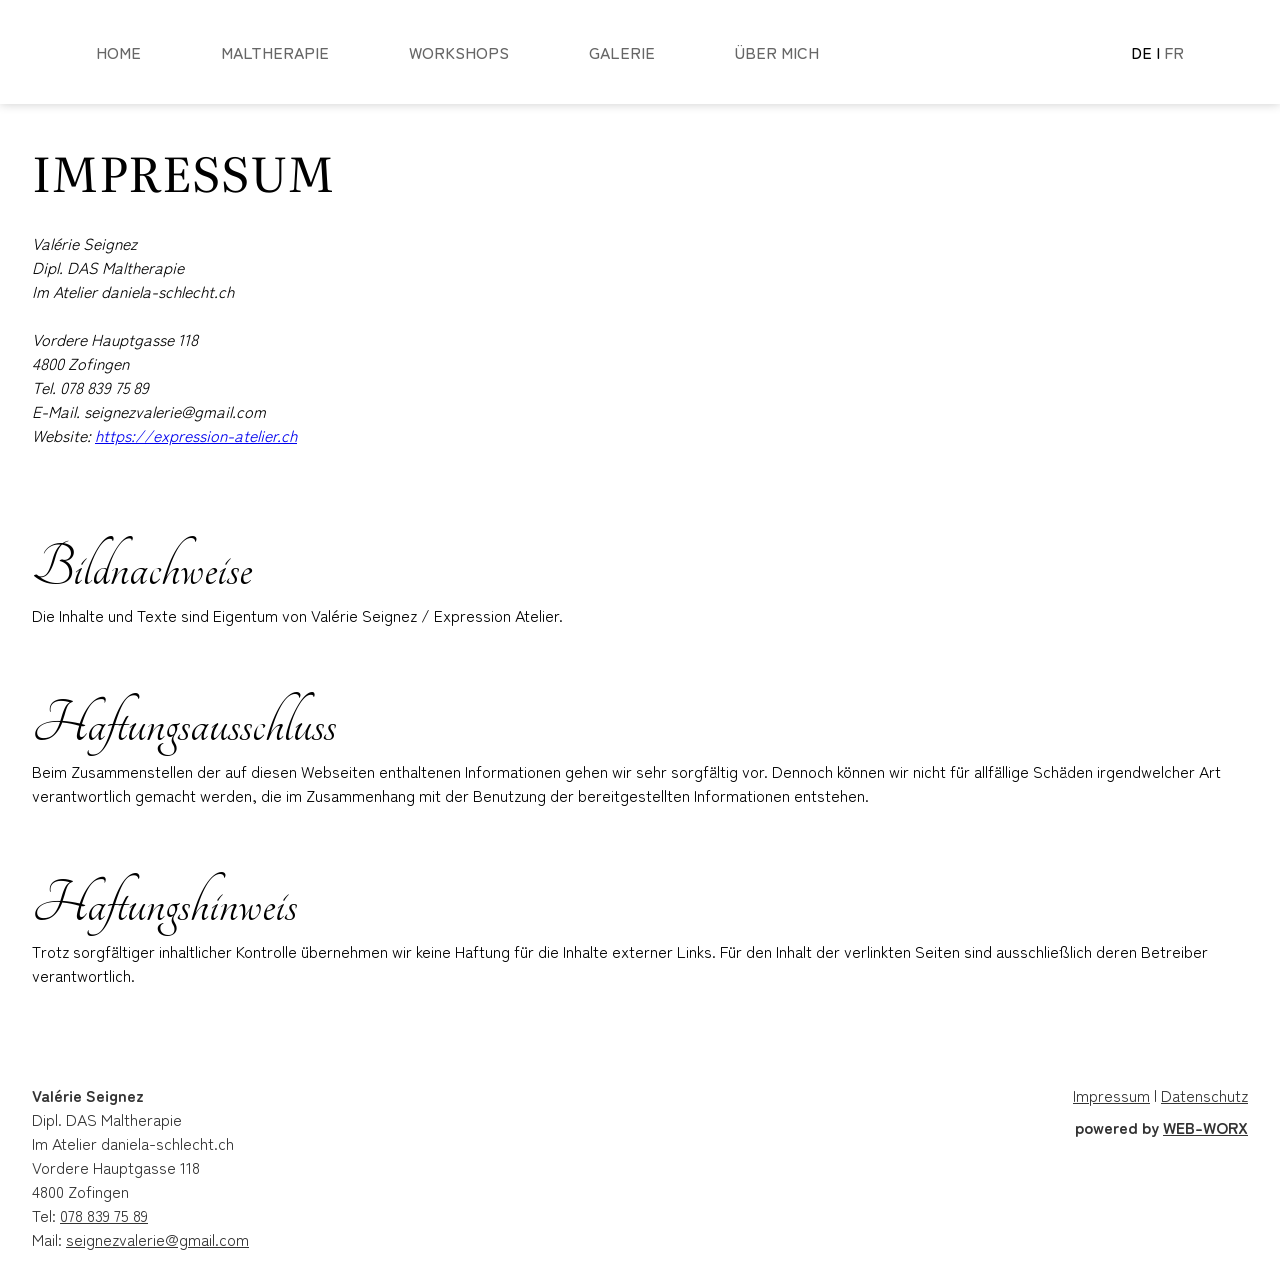
<file: impressum/index.html>
<!DOCTYPE html>
<html lang="de">
    <head>
        <meta charset="UTF-8">
        <meta name="viewport" content="width=device-width, initial-scale=1.0">

        <!--META DESCRIPTIONS-->
        <meta name="description" content="Willkommen beim Impressum des Expression Atelier von Valérie Seignez. Alle Infos zu Kontakt, Inhalten, etc.">
        <meta name="keywords" content="Expression Atelier, Valérie Seignez, Impressum, Infos, Daten, Bildnachweise, Links, WEB-WORX, Nino Binda">
        <meta name="author" content="Nino Binda von WEB-WORX / https://web-worx.ch/">
        <!-- Basic Open Graph Tags -->
        <meta property="og:title" content="Impressum des Expression Atelier von Valérie Seignez">
        <meta property="og:description" content="Willkommen beim Impressum des Expression Atelier von Valérie Seignez. Alle Infos zu Kontakt, Inhalten, etc.">
        <meta property="og:url" content="https://expression-atelier.ch/impressum/">
        <meta property="og:type" content="website">
        <meta property="og:site_name" content="Impressum des Expression Atelier von Valérie Seignez">
        <meta property="og:locale" content="de_CH">
        <!-- Twitter Card data -->
        <meta name="twitter:card" content="summary_large_image">
        <meta name="twitter:title" content="Impressum des Expression Atelier von Valérie Seignez">
        <meta name="twitter:description" content="Willkommen beim Impressum des Expression Atelier von Valérie Seignez. Alle Infos zu Kontakt, Inhalten, etc.">
        <meta name="twitter:url" content="https://expression-atelier.ch/impressum/">

        <title>Impressum | Expression Atelier</title>

        <!--LINKS ALLGEMEIN-->
        <link rel="canonical" href="https://expression-atelier.ch/impressum/">
        <link rel="icon" href="../media/flavicon.ico" type="image/x-icon">
        <link rel="stylesheet" href="../styles.css">
        <!--LINKS FONT : Zen Maru Gothic-->
        <link rel="preconnect" href="https://fonts.googleapis.com">
        <link rel="preconnect" href="https://fonts.gstatic.com" crossorigin>
        <link href="https://fonts.googleapis.com/css2?family=Zen+Maru+Gothic:wght@300;400;500;700;900&display=swap" rel="stylesheet">
        <!--LINKS FONT : Literata-->
        <link rel="preconnect" href="https://fonts.googleapis.com">
        <link rel="preconnect" href="https://fonts.gstatic.com" crossorigin>
        <link href="https://fonts.googleapis.com/css2?family=Literata:ital,opsz,wght@0,7..72,200..900;1,7..72,200..900&display=swap" rel="stylesheet">
        <!--LINKS FONT: Tangerine-->
        <link rel="preconnect" href="https://fonts.googleapis.com">
        <link rel="preconnect" href="https://fonts.gstatic.com" crossorigin>
        <link href="https://fonts.googleapis.com/css2?family=Tangerine:wght@400;700&display=swap" rel="stylesheet">
    </head>
<body>
    <header id="header">
        <!--NAVIGATION-->
        <nav>
            <ul class="nav-links">
                <li><a href="../index.html">HOME</a></li>
                <li><a href="../index.html#maltherapie">MALTHERAPIE</a></li>
                <li><a href="../index.html#workshops">WORKSHOPS</a></li>
                <li><a href="../index.html#gallery">GALERIE</a></li>
                <li><a href="../index.html#uebermich">ÜBER MICH</a></li>
            </ul>

            <ul class="language">
                <li>DE | <a href="../français/mentions-legales/">FR</a></li>
            </ul>

            <button class="nav-btn" id="navToggle" aria-label="Navigation öffnen">
                <span class="bar"></span>
                <span class="bar"></span>
                <span class="bar"></span>
            </button>
        </nav>

    </header>

    <main>
        <section id="impressum">
            <div class="inner-container">
                <h1 class="impressum-titel">IMPRESSUM</h1>
                <br>
                <address class="kleiner">
                    Valérie Seignez<br>
                    Dipl. DAS Maltherapie<br>
                    Im Atelier daniela-schlecht.ch<br><br>
                    Vordere Hauptgasse 118<br>
                    4800 Zofingen<br>
                    Tel. 078 839 75 89<br>
                    E-Mail. seignezvalerie@gmail.com<br>
                    Website: <a href="https://expression-atelier.ch">https://expression-atelier.ch</a>
                </address>
                <br>

                <h2>Bildnachweise</h2>
                <p class="kleiner">Die Inhalte und Texte sind Eigentum von Valérie Seignez / Expression Atelier.
                </p>

                <h2>Haftungsausschluss</h2>
                <p class="kleiner">Beim Zusammenstellen der auf diesen Webseiten enthaltenen Informationen gehen wir sehr sorgfältig vor. Dennoch können 
                    wir nicht für allfällige Schäden irgendwelcher Art verantwortlich gemacht werden, die im Zusammenhang mit der Benutzung 
                    der bereitgestellten Informationen entstehen.</p>

                <h2>Haftungshinweis</h2>
                <p class="kleiner">Trotz sorgfältiger inhaltlicher Kontrolle übernehmen wir keine Haftung für die Inhalte externer Links. Für den Inhalt 
                    der verlinkten Seiten sind ausschließlich deren Betreiber verantwortlich.</p>
                
            </div>
        </section>
    </main>

    <!--------------------------FOOTER-------------------------->
    <footer id="site-footer">
        <div class="footer-container">
            <div class="footer-contact">
            <p><strong>Valérie Seignez</strong><br>
                Dipl. DAS Maltherapie<br>
                Im Atelier daniela-schlecht.ch<br>
                Vordere Hauptgasse 118<br>
                4800 Zofingen<br>
                Tel: <a href="tel:+41788397589">078 839 75 89</a><br>
                Mail: <a href="mailto:seignezvalerie@gmail.com">seignezvalerie@gmail.com</a>
            </p>
            </div>

            <div class="footer-meta">
            <div class="footer-links">
                <a href="../impressum/">Impressum</a> |
                <a href="../datenschutz/">Datenschutz</a>
            </div>
            <div class="footer-credit">
                <strong>
                powered by <a href="https://web-worx.ch" target="_blank">WEB-WORX</a>
                </strong>
            </div>
            </div>
        </div>
    </footer>



    <script src="../script.js"></script>
</body>
</html>
</file>
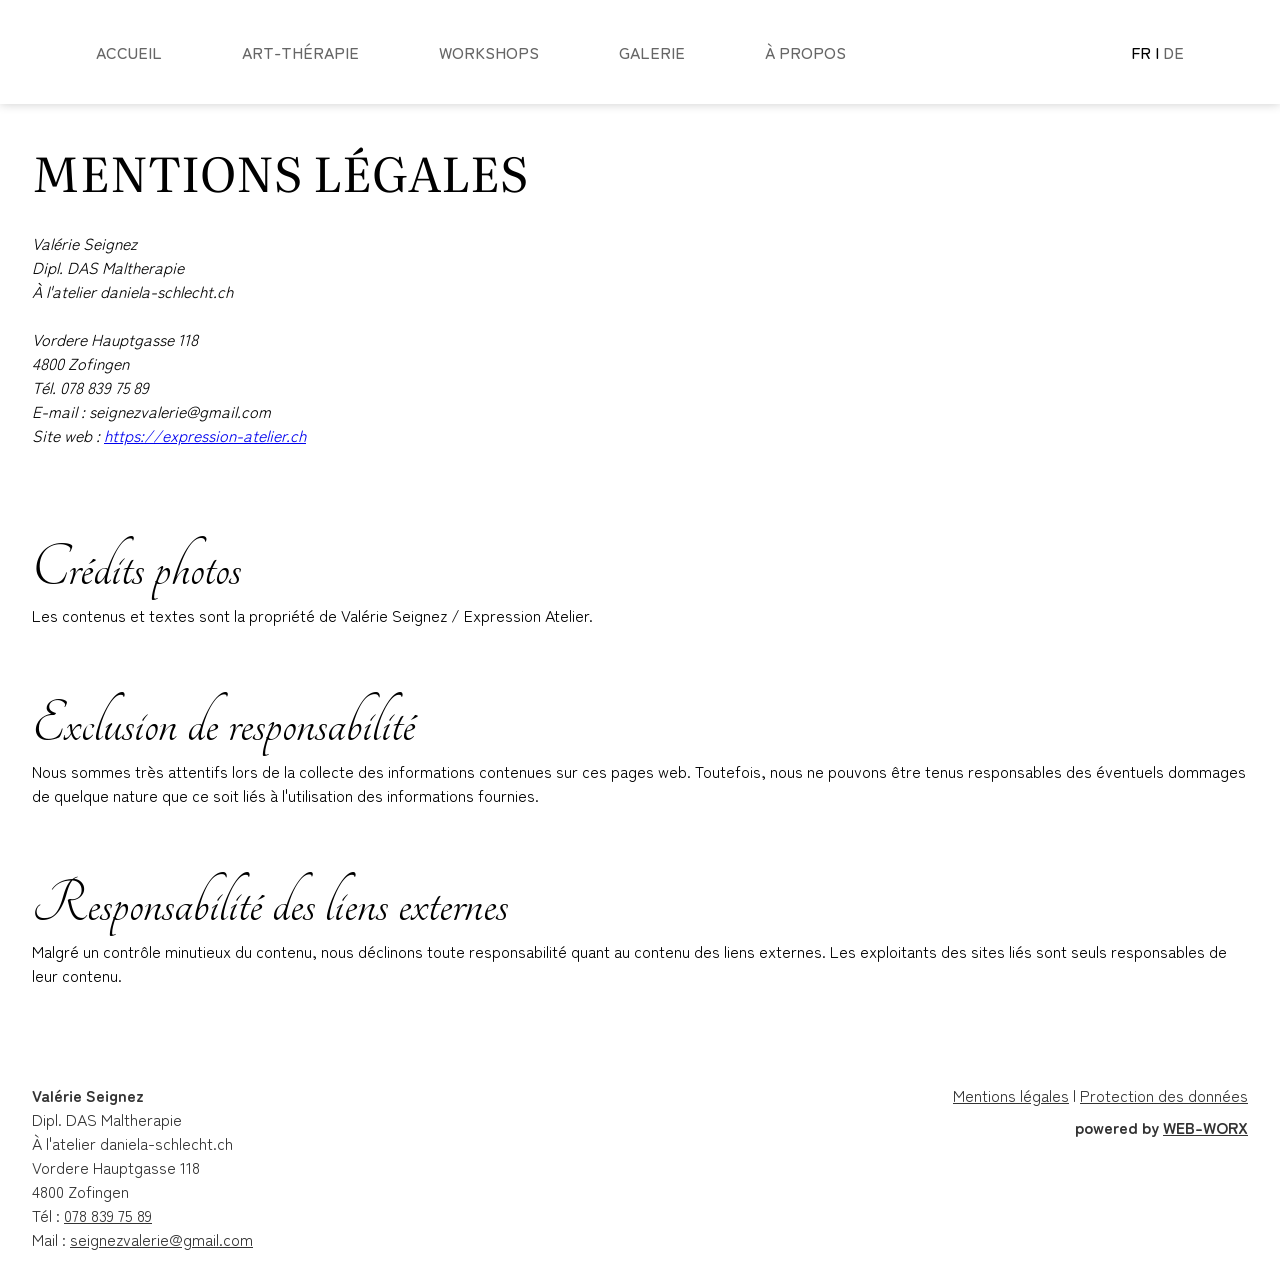
<file: français/mentions-legales/index.html>
<!DOCTYPE html>
<html lang="fr">
    <head>
        <meta charset="UTF-8">
        <meta name="viewport" content="width=device-width, initial-scale=1.0">

        <!--META DESCRIPTIONS-->
        <meta name="description" content="Bienvenue sur les mentions légales de l'Expression Atelier de Valérie Seignez. Toutes les informations sur le contact, le contenu, etc.">
        <meta name="keywords" content="Expression Atelier, Valérie Seignez, mentions légales, infos, données, crédits photos, liens, WEB-WORX, Nino Binda">
        <meta name="author" content="Nino Binda von WEB-WORX / https://web-worx.ch/">
        <!-- Basic Open Graph Tags -->
        <meta property="og:title" content="Mentions légales de l'Expression Atelier de Valérie Seignez">
        <meta property="og:description" content="Bienvenue sur les mentions légales de l'Expression Atelier de Valérie Seignez. Toutes les informations sur le contact, le contenu, etc.">
        <meta property="og:url" content="https://expression-atelier.ch/français/mentions-legales/">
        <meta property="og:type" content="website">
        <meta property="og:site_name" content="Mentions légales de l'Expression Atelier de Valérie Seignez">
        <meta property="og:locale" content="fr_CH">
        <!-- Twitter Card data -->
        <meta name="twitter:card" content="summary_large_image">
        <meta name="twitter:title" content="Mentions légales de l'Expression Atelier de Valérie Seignez">
        <meta name="twitter:description" content="Bienvenue sur les mentions légales de l'Expression Atelier de Valérie Seignez. Toutes les informations sur le contact, le contenu, etc.">
        <meta name="twitter:url" content="https://expression-atelier.ch/français/mentions-legales/">

        <title>Mentions légales | Expression Atelier</title>

        <!--LINKS ALLGEMEIN-->
        <link rel="canonical" href="https://expression-atelier.ch/français/mentions-legales/">
        <link rel="icon" href="../../media/flavicon.ico" type="image/x-icon">
        <link rel="stylesheet" href="../../styles.css">
        <!--LINKS FONT : Zen Maru Gothic-->
        <link rel="preconnect" href="https://fonts.googleapis.com">
        <link rel="preconnect" href="https://fonts.gstatic.com" crossorigin>
        <link href="https://fonts.googleapis.com/css2?family=Zen+Maru+Gothic:wght@300;400;500;700;900&display=swap" rel="stylesheet">
        <!--LINKS FONT : Literata-->
        <link rel="preconnect" href="https://fonts.googleapis.com">
        <link rel="preconnect" href="https://fonts.gstatic.com" crossorigin>
        <link href="https://fonts.googleapis.com/css2?family=Literata:ital,opsz,wght@0,7..72,200..900;1,7..72,200..900&display=swap" rel="stylesheet">
        <!--LINKS FONT: Tangerine-->
        <link rel="preconnect" href="https://fonts.googleapis.com">
        <link rel="preconnect" href="https://fonts.gstatic.com" crossorigin>
        <link href="https://fonts.googleapis.com/css2?family=Tangerine:wght@400;700&display=swap" rel="stylesheet">
    </head>
<body>
    <header id="header">
        <!--NAVIGATION-->
        <nav>
            <ul class="nav-links">
                <li><a href="../index.html">ACCUEIL</a></li>
                <li><a href="../index.html#maltherapie">ART-THÉRAPIE</a></li>
                <li><a href="../index.html#workshops">WORKSHOPS</a></li>
                <li><a href="../index.html#gallery">GALERIE</a></li>
                <li><a href="../index.html#uebermich">À PROPOS</a></li>
            </ul>

            <ul class="language">
                <li>FR | <a href="../../impressum/">DE</a></li>
            </ul>

            <button class="nav-btn" id="navToggle" aria-label="Ouvrir la navigation">
                <span class="bar"></span>
                <span class="bar"></span>
                <span class="bar"></span>
            </button>
        </nav>

    </header>

    <main>
        <section id="impressum">
            <div class="inner-container">
                <h1 class="impressum-titel">MENTIONS LÉGALES</h1>
                <br>
                <address class="kleiner">
                    Valérie Seignez<br>
                    Dipl. DAS Maltherapie<br>
                    À l'atelier daniela-schlecht.ch<br><br>
                    Vordere Hauptgasse 118<br>
                    4800 Zofingen<br>
                    Tél. 078 839 75 89<br>
                    E-mail : seignezvalerie@gmail.com<br>
                    Site web : <a href="https://expression-atelier.ch">https://expression-atelier.ch</a>
                </address>
                <br>

                <h2>Crédits photos</h2>
                <p class="kleiner">Les contenus et textes sont la propriété de Valérie Seignez / Expression Atelier.
                </p>

                <h2>Exclusion de responsabilité</h2>
                <p class="kleiner">Nous sommes très attentifs lors de la collecte des informations contenues sur ces pages web. Toutefois, nous ne pouvons être tenus responsables des éventuels dommages de quelque nature que ce soit liés à l'utilisation des informations fournies.</p>

                <h2>Responsabilité des liens externes</h2>
                <p class="kleiner">Malgré un contrôle minutieux du contenu, nous déclinons toute responsabilité quant au contenu des liens externes. Les exploitants des sites liés sont seuls responsables de leur contenu.</p>
                
            </div>
        </section>
    </main>

    <!--------------------------FOOTER-------------------------->
    <footer id="site-footer">
        <div class="footer-container">
            <div class="footer-contact">
            <p><strong>Valérie Seignez</strong><br>
                Dipl. DAS Maltherapie<br>
                À l'atelier daniela-schlecht.ch<br>
                Vordere Hauptgasse 118<br>
                4800 Zofingen<br>
                Tél : <a href="tel:+41788397589">078 839 75 89</a><br>
                Mail : <a href="mailto:seignezvalerie@gmail.com">seignezvalerie@gmail.com</a>
            </p>
            </div>

            <div class="footer-meta">
            <div class="footer-links">
                <a href="../mentions-legales/">Mentions légales</a> |
                <a href="../protection-des-donnes/">Protection des données</a>
            </div>
            <div class="footer-credit">
                <strong>
                powered by <a href="https://web-worx.ch" target="_blank">WEB-WORX</a>
                </strong>
            </div>
            </div>
        </div>
    </footer>



    <script src="../../script.js"></script>
</body>
</html>
</file>
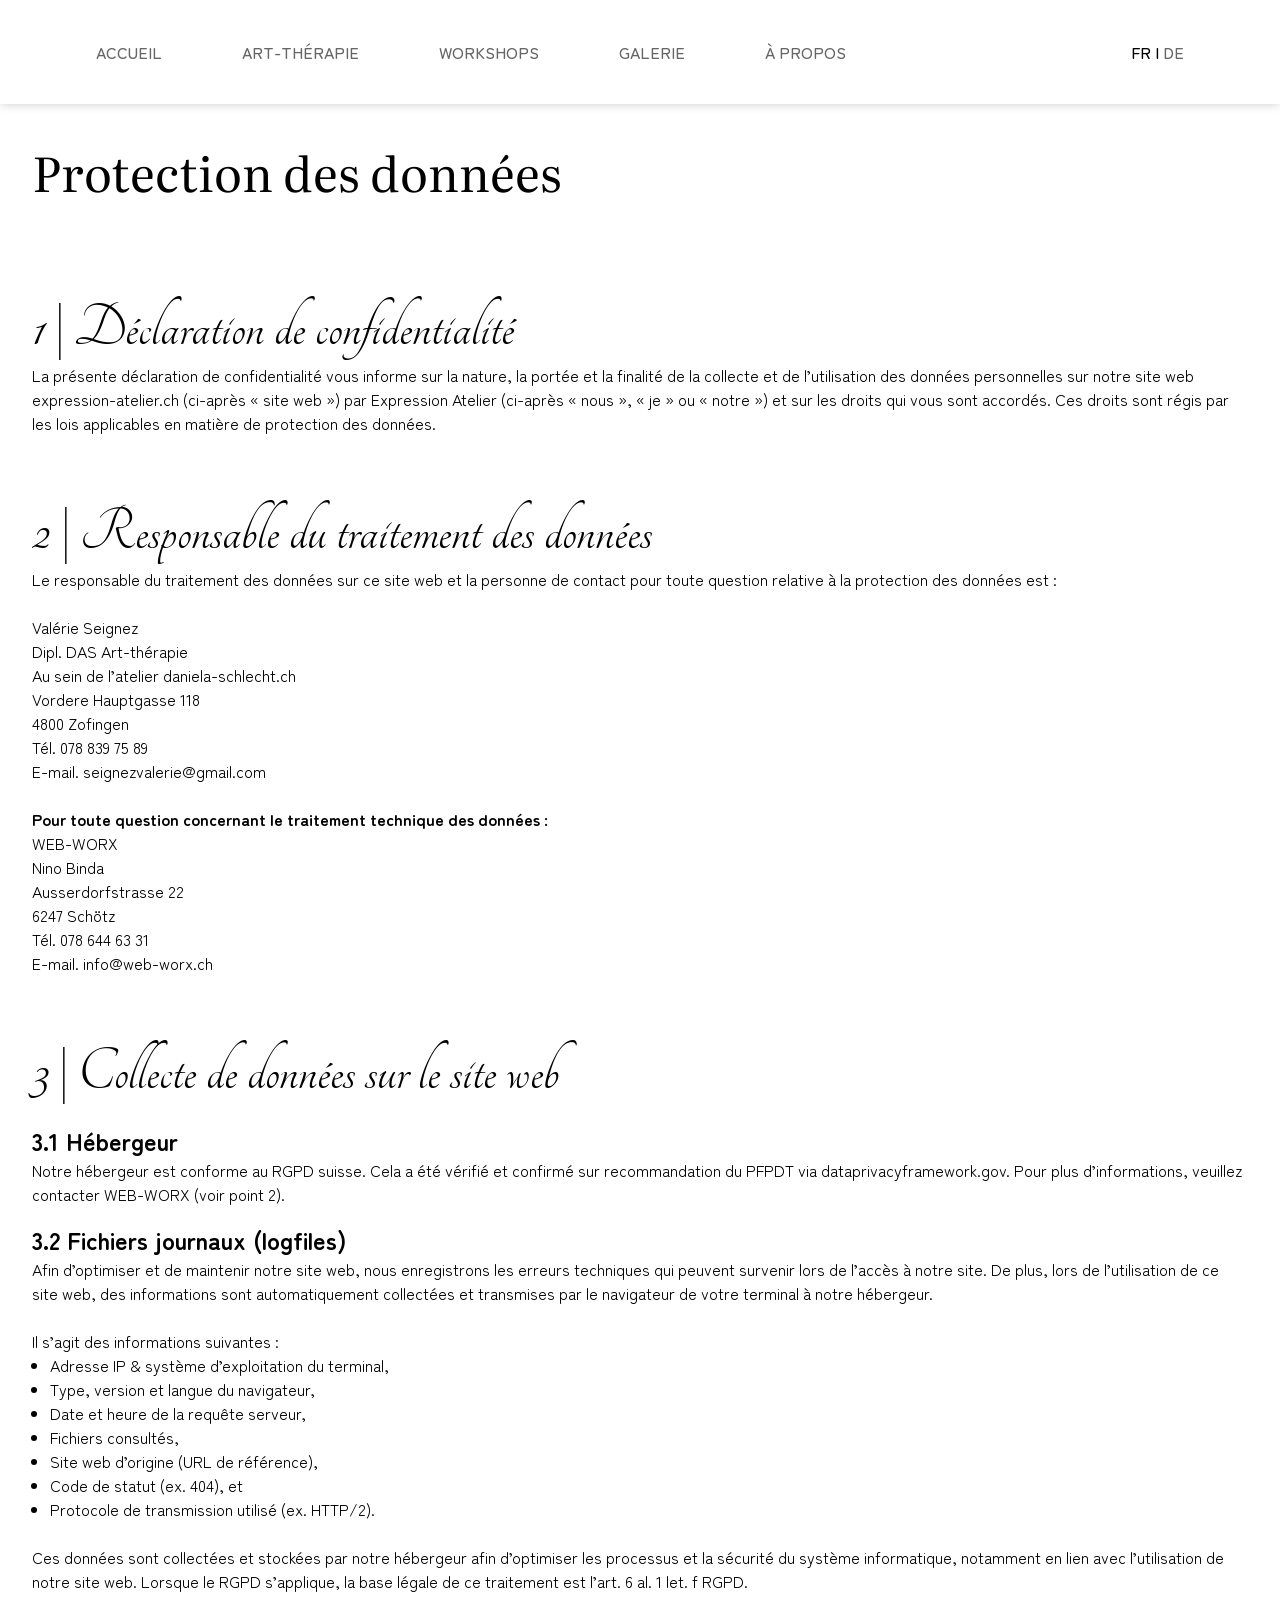
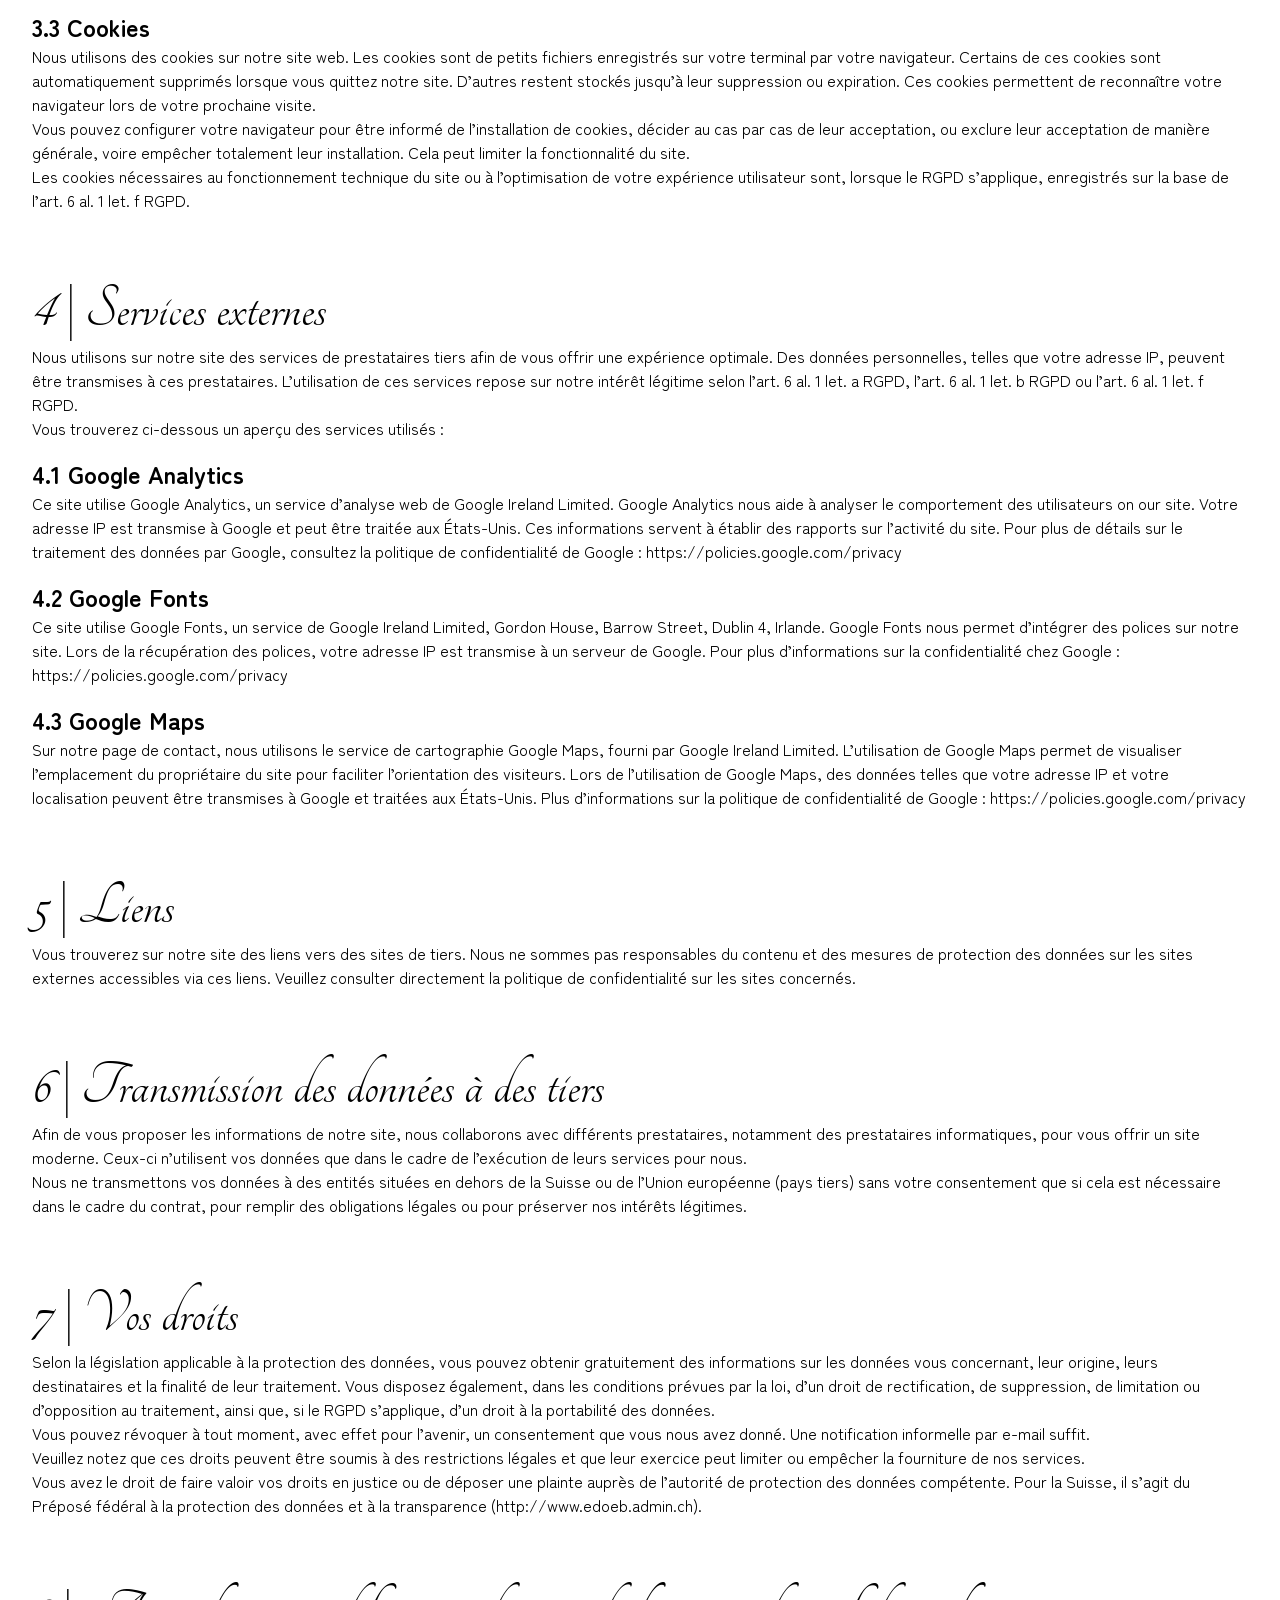
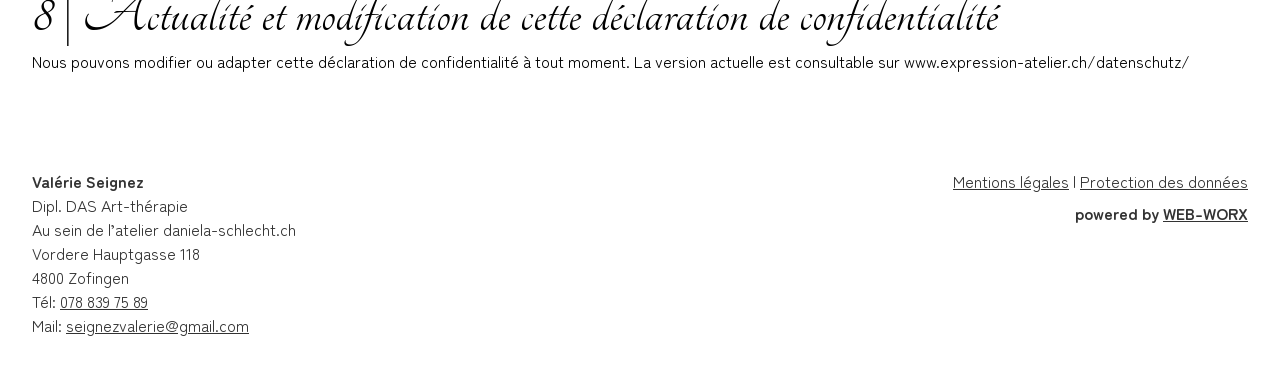
<file: français/protection-des-donnes/index.html>
<!DOCTYPE html>
<html lang="fr">
    <head>
        <meta charset="UTF-8">
        <meta name="viewport" content="width=device-width, initial-scale=1.0">

        <!--META DESCRIPTIONS-->
        <meta name="description" content="Bienvenue sur la page de confidentialité d’Expression Atelier par Valérie Seignez. Toutes les informations sur le contact, la confidentialité, etc.">
        <meta name="keywords" content="Expression Atelier, Valérie Seignez, Mentions légales, Infos, Données, Crédits photo, Liens, WEB-WORX, Nino Binda">
        <meta name="author" content="Nino Binda de WEB-WORX / https://web-worx.ch/">
        <!-- Basic Open Graph Tags -->
        <meta property="og:title" content="Politique de confidentialité d’Expression Atelier par Valérie Seignez">
        <meta property="og:description" content="Bienvenue sur la politique de confidentialité d’Expression Atelier par Valérie Seignez. Toutes les informations sur le contact, la confidentialité, etc.">
        <meta property="og:url" content="https://expression-atelier.ch/français/protection-des-donnes/">
        <meta property="og:type" content="website">
        <meta property="og:site_name" content="Politique de confidentialité d’Expression Atelier par Valérie Seignez">
        <meta property="og:locale" content="fr_CH">
        <!-- Twitter Card data -->
        <meta name="twitter:card" content="summary_large_image">
        <meta name="twitter:title" content="Politique de confidentialité d’Expression Atelier par Valérie Seignez">
        <meta name="twitter:description" content="Bienvenue sur la politique de confidentialité d’Expression Atelier par Valérie Seignez. Toutes les informations sur le contact, la confidentialité, etc.">
        <meta name="twitter:url" content="https://expression-atelier.ch/français/protection-des-donnes/">

        <title>Confidentialité | Expression Atelier</title>

        <!--LINKS ALLGEMEIN-->
        <link rel="canonical" href="https://expression-atelier.ch/français/protection-des-donnes/">
        <link rel="icon" href="../../media/flavicon.ico" type="image/x-icon">
        <link rel="stylesheet" href="../../styles.css">
        <!--LINKS FONT : Zen Maru Gothic-->
        <link rel="preconnect" href="https://fonts.googleapis.com">
        <link rel="preconnect" href="https://fonts.gstatic.com" crossorigin>
        <link href="https://fonts.googleapis.com/css2?family=Zen+Maru+Gothic:wght@300;400;500;700;900&display=swap" rel="stylesheet">
        <!--LINKS FONT : Literata-->
        <link rel="preconnect" href="https://fonts.googleapis.com">
        <link rel="preconnect" href="https://fonts.gstatic.com" crossorigin>
        <link href="https://fonts.googleapis.com/css2?family=Literata:ital,opsz,wght@0,7..72,200..900;1,7..72,200..900&display=swap" rel="stylesheet">
        <!--LINKS FONT: Tangerine-->
        <link rel="preconnect" href="https://fonts.googleapis.com">
        <link rel="preconnect" href="https://fonts.gstatic.com" crossorigin>
        <link href="https://fonts.googleapis.com/css2?family=Tangerine:wght@400;700&display=swap" rel="stylesheet">
    </head>
<body>
    <header id="header">
        <!--NAVIGATION-->
        <nav>
            <ul class="nav-links">
                <li><a href="../index.html">ACCUEIL</a></li>
                <li><a href="../index.html#maltherapie">ART-THÉRAPIE</a></li>
                <li><a href="../index.html#workshops">WORKSHOPS</a></li>
                <li><a href="../index.html#gallery">GALERIE</a></li>
                <li><a href="../index.html#uebermich">À PROPOS</a></li>
            </ul>

            <ul class="language">
                <li>FR | <a href="../../datenschutz/">DE</a></li>
            </ul>

            <button class="nav-btn" id="navToggle" aria-label="Ouvrir la navigation">
                <span class="bar"></span>
                <span class="bar"></span>
                <span class="bar"></span>
            </button>
        </nav>
    </header>

    <main>
        <section id="impressum">
            <div class="inner-container">
                <h1 class="impressum-titel">Protection des données</h1>
                <br>

                <h2>1 | Déclaration de confidentialité</h2>
                <p class="kleiner">
                    La présente déclaration de confidentialité vous informe sur la nature, la portée et la finalité de la collecte et de l’utilisation des données personnelles sur notre site web expression-atelier.ch (ci-après « site web ») par Expression Atelier (ci-après « nous », « je » ou « notre ») et sur les droits qui vous sont accordés. Ces droits sont régis par les lois applicables en matière de protection des données.
                </p>

                <h2>2 | Responsable du traitement des données</h2>
                <p class="kleiner">
                    Le responsable du traitement des données sur ce site web et la personne de contact pour toute question relative à la protection des données est :<br><br>
                    Valérie Seignez<br>
                    Dipl. DAS Art-thérapie<br>
                    Au sein de l’atelier daniela-schlecht.ch<br>
                    Vordere Hauptgasse 118<br>
                    4800 Zofingen<br>
                    Tél. 078 839 75 89<br>
                    E-mail. seignezvalerie@gmail.com<br><br>

                    <strong>Pour toute question concernant le traitement technique des données :</strong><br>
                    WEB-WORX<br>
                    Nino Binda<br>
                    Ausserdorfstrasse 22<br>
                    6247 Schötz<br>
                    Tél. 078 644 63 31<br>
                    E-mail. info@web-worx.ch
                </p>

                <h2>3 | Collecte de données sur le site web</h2>
                <h3>3.1 Hébergeur</h3>
                <p class="kleiner">
                    Notre hébergeur est conforme au RGPD suisse. Cela a été vérifié et confirmé sur recommandation du PFPDT via dataprivacyframework.gov.
                    Pour plus d’informations, veuillez contacter WEB-WORX (voir point 2).
                </p>

                <h3>3.2 Fichiers journaux (logfiles)</h3>
                <p class="kleiner">
                    Afin d’optimiser et de maintenir notre site web, nous enregistrons les erreurs techniques qui peuvent survenir lors de l’accès à notre site. De plus, lors de l’utilisation de ce site web, des informations sont automatiquement collectées et transmises par le navigateur de votre terminal à notre hébergeur.
                    <br><br>
                    Il s’agit des informations suivantes :
                    <ul>
                        <li>Adresse IP & système d’exploitation du terminal,</li>
                        <li>Type, version et langue du navigateur,</li>
                        <li>Date et heure de la requête serveur,</li>
                        <li>Fichiers consultés,</li>
                        <li>Site web d’origine (URL de référence),</li>
                        <li>Code de statut (ex. 404), et</li>
                        <li>Protocole de transmission utilisé (ex. HTTP/2).</li>
                    </ul>
                    <br>
                    Ces données sont collectées et stockées par notre hébergeur afin d’optimiser les processus et la sécurité du système informatique, notamment en lien avec l’utilisation de notre site web.
                    Lorsque le RGPD s’applique, la base légale de ce traitement est l’art. 6 al. 1 let. f RGPD.
                </p>

                <h3>3.3 Cookies</h3>
                <p class="kleiner">
                    Nous utilisons des cookies sur notre site web. Les cookies sont de petits fichiers enregistrés sur votre terminal par votre navigateur. Certains de ces cookies sont automatiquement supprimés lorsque vous quittez notre site. D’autres restent stockés jusqu’à leur suppression ou expiration. Ces cookies permettent de reconnaître votre navigateur lors de votre prochaine visite.
                    <br>
                    Vous pouvez configurer votre navigateur pour être informé de l’installation de cookies, décider au cas par cas de leur acceptation, ou exclure leur acceptation de manière générale, voire empêcher totalement leur installation. Cela peut limiter la fonctionnalité du site.
                    <br>
                    Les cookies nécessaires au fonctionnement technique du site ou à l’optimisation de votre expérience utilisateur sont, lorsque le RGPD s’applique, enregistrés sur la base de l’art. 6 al. 1 let. f RGPD.
                </p>
                    
                <h2>4 | Services externes</h2>
                <p class="kleiner">
                    Nous utilisons sur notre site des services de prestataires tiers afin de vous offrir une expérience optimale. Des données personnelles, telles que votre adresse IP, peuvent être transmises à ces prestataires. L’utilisation de ces services repose sur notre intérêt légitime selon l’art. 6 al. 1 let. a RGPD, l’art. 6 al. 1 let. b RGPD ou l’art. 6 al. 1 let. f RGPD.
                    <br>Vous trouverez ci-dessous un aperçu des services utilisés :
                </p>
                <h3>4.1 Google Analytics</h3>
                <p class="kleiner">
                    Ce site utilise Google Analytics, un service d’analyse web de Google Ireland Limited. Google Analytics nous aide à analyser le comportement des utilisateurs on our site. Votre adresse IP est transmise à Google et peut être traitée aux États-Unis. Ces informations servent à établir des rapports sur l’activité du site. Pour plus de détails sur le traitement des données par Google, consultez la politique de confidentialité de Google : https://policies.google.com/privacy
                </p>
                
                <h3>4.2 Google Fonts</h3>
                <p class="kleiner">
                    Ce site utilise Google Fonts, un service de Google Ireland Limited, Gordon House, Barrow Street, Dublin 4, Irlande. Google Fonts nous permet d’intégrer des polices sur notre site. Lors de la récupération des polices, votre adresse IP est transmise à un serveur de Google. Pour plus d’informations sur la confidentialité chez Google : https://policies.google.com/privacy
                </p>
                
                <h3>4.3 Google Maps</h3>
                <p class="kleiner">
                    Sur notre page de contact, nous utilisons le service de cartographie Google Maps, fourni par Google Ireland Limited. L’utilisation de Google Maps permet de visualiser l’emplacement du propriétaire du site pour faciliter l’orientation des visiteurs. Lors de l’utilisation de Google Maps, des données telles que votre adresse IP et votre localisation peuvent être transmises à Google et traitées aux États-Unis. Plus d’informations sur la politique de confidentialité de Google : https://policies.google.com/privacy
                </p>
                    
                <h2>5 | Liens</h2>
                <p class="kleiner">
                    Vous trouverez sur notre site des liens vers des sites de tiers. Nous ne sommes pas responsables du contenu et des mesures de protection des données sur les sites externes accessibles via ces liens. Veuillez consulter directement la politique de confidentialité sur les sites concernés.
                </p>
                    
                <h2>6 | Transmission des données à des tiers</h2>
                <p class="kleiner">
                    Afin de vous proposer les informations de notre site, nous collaborons avec différents prestataires, notamment des prestataires informatiques, pour vous offrir un site moderne. Ceux-ci n’utilisent vos données que dans le cadre de l’exécution de leurs services pour nous.<br>
                    Nous ne transmettons vos données à des entités situées en dehors de la Suisse ou de l’Union européenne (pays tiers) sans votre consentement que si cela est nécessaire dans le cadre du contrat, pour remplir des obligations légales ou pour préserver nos intérêts légitimes.
                </p>
                    
                <h2>7 | Vos droits</h2>
                <p class="kleiner">
                    Selon la législation applicable à la protection des données, vous pouvez obtenir gratuitement des informations sur les données vous concernant, leur origine, leurs destinataires et la finalité de leur traitement. Vous disposez également, dans les conditions prévues par la loi, d’un droit de rectification, de suppression, de limitation ou d’opposition au traitement, ainsi que, si le RGPD s’applique, d’un droit à la portabilité des données.
                    <br>
                    Vous pouvez révoquer à tout moment, avec effet pour l’avenir, un consentement que vous nous avez donné. Une notification informelle par e-mail suffit.
                    <br>
                    Veuillez notez que ces droits peuvent être soumis à des restrictions légales et que leur exercice peut limiter ou empêcher la fourniture de nos services.
                    <br>
                    Vous avez le droit de faire valoir vos droits en justice ou de déposer une plainte auprès de l’autorité de protection des données compétente. Pour la Suisse, il s’agit du Préposé fédéral à la protection des données et à la transparence (http://www.edoeb.admin.ch).
                </p>
                    
                <h2>8 | Actualité et modification de cette déclaration de confidentialité</h2>
                <p class="kleiner">
                    Nous pouvons modifier ou adapter cette déclaration de confidentialité à tout moment. La version actuelle est consultable sur www.expression-atelier.ch/datenschutz/
                </p>
            </div>
        </section>
    </main>

    <!--------------------------FOOTER-------------------------->
    <footer id="site-footer">
        <div class="footer-container">
            <div class="footer-contact">
            <p><strong>Valérie Seignez</strong><br>
                Dipl. DAS Art-thérapie<br>
                Au sein de l’atelier daniela-schlecht.ch<br>
                Vordere Hauptgasse 118<br>
                4800 Zofingen<br>
                Tél: <a href="tel:+41788397589">078 839 75 89</a><br>
                Mail: <a href="mailto:seignezvalerie@gmail.com">seignezvalerie@gmail.com</a>
            </p>
            </div>

            <div class="footer-meta">
            <div class="footer-links">
                <a href="../mentions-legales/">Mentions légales</a> |
                <a href="../protection-des-donnes/">Protection des données</a>
            </div>
            <div class="footer-credit">
                <strong>
                powered by <a href="https://web-worx.ch" target="_blank">WEB-WORX</a>
                </strong>
            </div>
            </div>
        </div>
    </footer>

    <!-- Scripts -->
    <script src="../../script.js"></script>
</body>
</html>
</file>
<file: styles.css>
*, *::before, *::after {
    margin: 0;
    padding: 0;
    box-sizing: border-box;
    scroll-behavior: smooth;
}
body {
    font-family: Zen Maru Gothic, sans-serif;
    background-color: #ffffff;
}
:root {
    --purple: #a03762;
    --rose: #c74678;
    --darkorange: #d55c3c;
    --orange: #de7122;
    --yellow: #d09d2c;
    --lerp-0: 1;
    --lerp-1: 0.5787037;
    --lerp-2: 0.2962963;
    --lerp-3: 0.125;
    --lerp-4: 0.037037;
    --lerp-5: 0.0046296;
    --lerp-6: 0;
}
/* Reset */
*, *::before, *::after {
    margin: 0;
    padding: 0;
    box-sizing: border-box;
    font-size: 16px;
}
/* ------------------ NAVIGATION ------------------ */
.nav-btn {
    display: none;
}
header {
  width: 100%;
  position: fixed;
  top: 0;
  left: 0;
  padding: 2.5rem 6rem;
  backdrop-filter: blur(10px);
  box-shadow: 0 0 10px rgba(0, 0, 0, 0.2);
  z-index: 10;
  transition: background 0.3s ease;
}
nav {
    max-width: 1650px;
    margin: 0 auto;
    display: flex;
    justify-content: space-between;
    align-items: center;
}
nav ul {
    display: flex;
    align-items: center;
    gap: 5rem;
}
nav ul li {
    list-style: none;
    font-weight: 500;
}
nav ul li a {
    color: #666666;
    text-decoration: none;
    transition: 0.3s;
    padding: 1rem 0;
    cursor: pointer;
}
nav ul li a:hover {
    color: #999999;
}
/* Hamburger Button */
.nav-btn {
    display: none;         /* bleibt versteckt ab 1000px */
    width: 2.5rem;
    height: 2.5rem;
    flex-direction: column;
    justify-content: space-around;
    align-items: center;
    background: none;
    border: none;
    cursor: pointer;
    z-index: 20;
}
.nav-btn .bar {
    width: 100%;
    height: 4px;         /* war 3px */
    background-color: #333;
    border-radius: 10px;
    transition: transform 0.3s ease, opacity 0.3s ease;
    transform-origin: center;
    /* (optional) hint to browser for GPU acceleration */
    will-change: transform, opacity;
}
.nav-btn.open .bar {
    /* entferne den normalen Stack */
    position: absolute;
    top: 50%;
    left: 50%;
    margin: 0;
}

/* Animation Hamburger -> X */
.nav-btn.open .bar:nth-child(1) {
    transform: translate(-50%, -50%) rotate(45deg);
}

.nav-btn.open .bar:nth-child(2) {
    opacity: 0;
}

.nav-btn.open .bar:nth-child(3) {
    transform: translate(-50%, -50%) rotate(-45deg);
}

/* --------------- INFO --------------- */
/* --------------- INFO --------------- */
/* --------------- INFO --------------- */
main {
    padding-top: 2.5rem; /* etwa Header-Höhe: 2.5rem oben + 2.5rem unten + Inhalt */
}
section {
    max-width: 1650px;
    margin: 0 auto;
}
.sections {
    padding: 0rem 2rem;
}
h1 {
    font-size: 5.5rem;
    font-weight: 400;
    font-family: Literata, sans-serif;
}
h2 {
    font-size: 4rem;
    font-weight: 400;
    font-family: Tangerine, sans-serif;
    margin-top: 4rem;
}
.titels {
    text-align: center;
    font-size: 5rem;
    font-weight: 400;
    margin: 0 0 4rem 0;
    padding-top: 7rem;
}
/* INFO-Section: Desktop */
#infos .info-container {
    display: flex;
    align-items: center;
    gap: 4rem;
    padding: 4rem 0rem;
}

#infos .info-text {
  flex: 1;
}

#infos .info-image {
  flex: 1;
}

#infos .info-image img {
  width: 100%;
  height: auto;
  display: block;
}

/* --------------- INTRO --------------- */
/* --------------- INTRO --------------- */
/* --------------- INTRO --------------- */
#intro {
  background-color: #faf8f6;
  padding: 6rem 2rem;
}

.intro-container {
  max-width: 1000px;
  margin: 0 auto;
  text-align: center;
}

.intro-inhalt img {
  height: 80px;
  margin-bottom: 2rem;
  opacity: 0.7;
}

.intro-title {
  font-size: 2.5rem;
  font-weight: 400;
  color: var(--orange);
  font-family: Literata, serif;
  margin-bottom: 0.5rem;
}

.intro-strich {
  width: 80px;
  height: 2px;
  background-color: var(--orange);
  margin: 1rem auto 3rem auto;
}

#intro p {
  font-size: 1.2rem;
  line-height: 1.8;
  font-family: "Helvetica Neue", sans-serif;
  color: #333;
  margin-bottom: 2rem;
}

#intro blockquote {
  font-style: italic;
  color: #666;
  margin-top: 3rem;
  padding-left: 1rem;
  border-left: 3px solid #ccc;
  text-align: left;
}

#intro blockquote p {
  font-size: 1.1rem;
  line-height: 1.6;
  margin: 0;
}

#intro cite {
  display: block;
  margin-top: 1rem;
  text-align: right;
  font-weight: 500;
  color: #444;
}
/* --------------- INTRO --------------- */
/* --------------- INTRO --------------- */
/* --------------- INTRO --------------- */
#maltherapie {
  background-color: #fef7f2;
  padding: 6rem 2rem;
}

.maltherapie-container {
  max-width: 900px;
  margin: 0 auto;
}

.maltherapie-box {
  background-color: white;
  padding: 3rem;
  border-left: 6px solid var(--orange);
  border-radius: 12px;
  box-shadow: 0 0 10px rgba(0,0,0,0.05);
  text-align: left;
}

.maltherapie-symbol {
  height: 100px;
  display: block;
  margin: 0 auto 2rem auto;
  opacity: 0.9;
}

.maltherapie-box p {
  font-size: 1.2rem;
  line-height: 1.7;
  color: #333;
  margin-bottom: 1.8rem;
}

.maltherapie-aspekte h5 {
  font-size: 1.2rem;
  color: var(--darkorange);
  margin-top: 2rem;
  margin-bottom: 0.5rem;
  text-transform: uppercase;
  letter-spacing: 0.5px;
}

.maltherapie-aspekte p {
  margin-bottom: 1rem;
  font-size: 1.1rem;
  color: #444;
}

.maltherapie-info {
  list-style: none;
  padding: 0;
  margin-top: 3rem;
  font-size: 1.1rem;
}

.maltherapie-info li {
  margin-bottom: 1.2rem;
}

.maltherapie-info a {
  color: var(--orange);
  text-decoration: none;
}

.maltherapie-info a:hover {
  text-decoration: underline;
}

#maltherapie blockquote {
  font-style: italic;
  color: #666;
  margin: 3rem 0 2rem;
  padding-left: 1.5rem;
  border-left: 4px solid #ccc;
}

#maltherapie blockquote p {
  margin: 0;
  font-size: 1.1rem;
  line-height: 1.6;
}

#maltherapie cite {
  display: block;
  margin-top: 0.5rem;
  text-align: right;
  font-weight: 500;
  color: #444;
}

/* --------------- ANGEBOT --------------- */
/* --------------- ANGEBOT --------------- */
/* --------------- ANGEBOT --------------- */
.angebot-container {
    display: flex;
    gap: 5rem;
    margin: 3rem 0;
    padding: 0 3rem;
}
.angeboth3 {
    font-size: 2rem;
    font-weight: 410;
    margin-bottom: 0.5rem;
    color: var(--orange);
}
.strich, .strich2 {
    height: 1px;
    width: 100%;
    background-color: var(--orange);
    margin-bottom: 3rem;
}
.angebot-flex img {
    height: 110px;
    float: left;
    padding: 0 2rem 0.5rem 0;
}
.angebot-container p {
    font-size: 1.1rem;
}
blockquote {
    font-style: italic;
    margin: 4rem 0 2em 0;
    padding-left: 1em;
    border-left: 4px solid #ccc;
    color: #555;
  }

  cite {
    display: block;
    margin-top: 0.5em;
    text-align: right;
    font-weight: bold;
    color: #333;
  }
/* --------------- QUERBILD --------------- */
.querbild-container {
    position: relative;
    width: 100%;
    height: 23svh; /* Höhe des Containers */
    overflow: hidden;
    
    background-size: cover;
    background-position: center 40%;
    margin: 7rem 0 0 0;
}
.querbild1 {
    background-image: url('media/gruenes-gemaelde.webp');
}
.querbild2 {
    background-image: url('media/farbenfrohes-gemaelde.webp');
}
.querbild3 {
    background-image: url('media/valerie-seignez-studio.webp');
    background-position: center 23%;
    height: 27svh; /* Höhe des Containers */
}
/* --------------- WORKSHOPS --------------- */
/* --------------- WORKSHOPS --------------- */
/* --------------- WORKSHOPS --------------- */
.rundbild {
    width: 200px;
    border-radius: 50%;
    display: block;
    margin: 0 auto 2rem auto;
}
.angeboth3-1 {
    font-size: 2rem;
    font-weight: 410;
    text-align: center;
    margin-bottom: 1rem;
    color: var(--darkorange);
}
.strich2 {
    background-color: var(--darkorange);
}
.workshop-box {
  background-color: #fef7f2;
  padding: 2rem 3rem;
  margin: 3rem 0;
  border-left: 6px solid var(--darkorange);
  border-radius: 8px;
  box-shadow: 0 0 10px rgba(0,0,0,0.05);
}
.workshop-info {
  list-style: none;
  padding: 0;
  margin: 0;
  font-size: 1.1rem;
}
.workshop-info li {
  margin-bottom: 1rem;
}
.workshop-info ul {
  margin-top: 0.5rem;
  margin-left: 1.5rem;
  list-style: disc;
  font-size: 1rem;
  color: #444;
}
.subtext {
  font-size: 0.95rem;
  color: #777;
}

/* --------------- GALLERY --------------- */
/* --------------- GALLERY --------------- */
/* --------------- GALLERY --------------- */
#gallery ul {
  display: flex;
  padding: 0;
  margin: 0 auto 10rem auto;
  list-style-type: none;
}

#gallery li {
  padding: 0;
}

#gallery img {
  max-width: 100%;
  width: 100%;
  object-fit: cover;
  transition: all 0.2s ease;
}

#gallery ul:is(:hover, :focus-within) img {
  opacity: calc(0.1 + (var(--active-lerp, 0) * 0.9));
  filter: grayscale(calc(1 - var(--active-lerp, 0)));
}

#gallery a {
  outline-offset: 4px;
}

#gallery li {
  flex: calc(0.1 + (var(--active-lerp, 0) * 1));
  transition: flex 0.2s ease;
}

#gallery li:is(:hover, :focus-within) {
  --active-lerp: var(--lerp-0);
  z-index: 7;
}
#gallery li:has( + li:is(:hover, :focus-within)),
#gallery li:is(:hover, :focus-within) + li {
  --active-lerp: var(--lerp-1);
  z-index: 6;
}
#gallery li:has( + li + li:is(:hover, :focus-within)),
#gallery li:is(:hover, :focus-within) + li + li {
  --active-lerp: var(--lerp-2);
  z-index: 5;
}
#gallery li:has( + li + li + li:is(:hover, :focus-within)),
#gallery li:is(:hover, :focus-within) + li + li + li {
  --active-lerp: var(--lerp-3);
  z-index: 4;
}
#gallery li:has( + li + li + li + li:is(:hover, :focus-within)),
#gallery li:is(:hover, :focus-within) + li + li + li + li {
  --active-lerp: var(--lerp-4);
  z-index: 3;
}
#gallery li:has( + li + li + li + li + li:is(:hover, :focus-within)),
#gallery li:is(:hover, :focus-within) + li + li + li + li + li {
  --active-lerp: var(--lerp-5);
  z-index: 2;
}
#gallery li:has( + li + li + li + li + li + li:is(:hover, :focus-within)),
#gallery li:is(:hover, :focus-within) + li + li + li + li + li + li {
  --active-lerp: var(--lerp-6);
  z-index: 1;
}
/* Unter 1200px – Galerie wird grid-basiert mit 2 Spalten */
@media (max-width: 1199px) {
  #gallery ul {
    display: grid;
    grid-template-columns: repeat(2, 1fr);
    gap: 1rem;
  }

  #gallery li {
    flex: none;
  }

  #gallery img {
    width: 100%;
    height: auto;
    aspect-ratio: 1 / 1;
  }
}
/* --------------- ÜBER MICH --------------- */
/* --------------- ÜBER MICH --------------- */
/* --------------- ÜBER MICH --------------- */
.uebermich-container {
  max-width: 1650px;
  margin: 0 auto 4rem auto;
  position: relative;
  padding: 0 1rem;
}

.portrait-wrapper {
  float: left;
  max-width: 550px;
  margin: 0 2rem 1rem 0;
  text-align: center;
}

.portrait {
  width: 100%;
  height: auto;
  box-shadow: 0 4px 12px rgba(0, 0, 0, 0.1);
  display: block;
}

.portrait-caption {
  font-size: 1rem;
  color: #555;
  margin-top: 0.5rem;
  line-height: 1.4;
}

.uebermich-text {
  font-family: "Helvetica Neue", sans-serif;
  font-size: 1.1rem;
  line-height: 1.7;
  color: #333;
}

@media (max-width: 768px) {
  .portrait-wrapper {
    float: none;
    margin: 0 auto 2rem auto;
  }

  .portrait-caption {
    text-align: center;
  }
}
/* --------------- IMPRESSUM --------------- */
/* --------------- IMPRESSUM --------------- */
/* --------------- IMPRESSUM --------------- */
#impressum {
  padding: 6rem 2rem 4rem 2rem;
  text-align: left;
}
#impressum h1 {
    font-size: 3rem;
    font-weight: 400;
    font-family: Literata, sans-serif;
}
#impressum h3 {
  margin-top: 1rem;
  font-size: 1.5rem;
}
#impressum ul {
  padding-left: 1.1rem;
}
/* --------------- FOOTER --------------- */
/* --------------- FOOTER --------------- */
#site-footer {
  padding: 2rem;
  font-size: 0.95rem;
  color: #333;
}

.footer-container {
  max-width: 1650px;
  margin: 0 auto;
  display: flex;
  justify-content: space-between;
  align-items: flex-start;
  flex-wrap: wrap;
  gap: 1rem;
}

.footer-contact a,
.footer-meta a {
  color: inherit;
  text-decoration: underline;
}

.footer-contact a:hover,
.footer-meta a:hover {
  text-decoration: underline;
}

.footer-contact {
  flex: 1 1 300px;
}

.footer-meta {
  flex: 1 1 300px;
  display: flex;
  flex-direction: column;
  align-items: flex-end;
  text-align: right;
  gap: 0.5rem;
}

.footer-credit {
  font-size: 0.85rem;
}

/* Media Query für kleine Bildschirme */
@media (max-width: 768px) {
  .footer-meta {
    align-items: flex-start;
    text-align: left;
  }
}


/* Unter 768px – Galerie wird einspaltig */
@media (max-width: 767px) {
  #gallery ul {
    grid-template-columns: 1fr;
  }
}
/* --------------- MAP --------------- */
/* --------------- MAP --------------- */
/* --------------- MAP --------------- */
#map {
  max-width: none;
  width: 100vw;
  margin: 0; /* Entferne margin auto */
}

#map .map-iframe {
  width: 100%;
  border: 0;
  display: block;
}
@media (max-width: 1500px) {
    h1 {
    font-size: 5rem;
}
    #impressum, #impressum h1, #impressum h2 {
      text-align: left;
    }
}
@media (max-width: 1200px) {
    h1 {
    font-size: 4.5rem;
}
    h2 {
        font-size: 3rem;
        margin-top: 2rem;
    }
}
/* Mobile Navigation Styling */
@media (max-width: 1000px) {
    header {
    background: rgba(0, 0, 0, 0) !important; /* wichtig: !important verhindert das Überschreiben */
    backdrop-filter: none;
    box-shadow: none !important;
  }

    .nav-btn {
    display: flex;
    position: absolute;
    top: 2rem;
    right: 2rem;
    z-index: 20;
  }

    /* restliche mobile-Stile... */
    nav {
    flex-direction: column;
    align-items: center;
    justify-content: flex-start;
    padding: 2rem;
    height: auto;
  }
    body.nav-open header {
    background: rgba(255, 255, 255, 0.9) !important;
    backdrop-filter: blur(10px);
    box-shadow: 0 0 10px rgba(0, 0, 0, 0.2);
  }
    body.nav-open nav {
    height: 100vh;
  }
    .nav-links,
    .language {
    width: 100%;
    text-align: center;
    display: none;
    margin-top: 3rem;
  }
  .nav-links a {
    font-size: 1.1rem;
  }
    .nav-links.show, .language.show {
        display: flex;
        flex-direction: column;
    }
    .language {
        order: 2;
        font-size: 1.2rem;
        margin-top: auto;
        margin-bottom: 6rem;
    }

    main {
    padding-top: 6rem;
    }
    #infos .info-container {
        flex-direction: column;
        padding: 2rem 1rem;
        min-height: 100vh;      /* wenn die Section das ganze Viewport-Height einnehmen soll */
        justify-content: center;
    }
    .angebot-container {
    flex-direction: column;
    }
    blockquote {
        margin: 2rem 0 2em 0;
  }
}
@media (max-width: 800px) {
    h1, h2 {
        text-align: center;
    }
  .titels {
      font-size: 3.5rem;
  }
  #impressum {
  padding: 6rem 1rem 4rem 1rem;
}
  #impressum h1 {
    font-size: 2.5rem;
    text-align: left;
  }
}
@media (max-width: 600px) {
    main {
    padding-top: 5rem;
    }
  #map .map-iframe {
    height: 200px;
  }
    h4 {
        font-size: 4rem;
    }
  .maltherapie-box {
    padding: 3rem 1rem;
  }
  .workshop-box {
  padding: 2rem 1rem;
}

}
@media (max-width: 500px) {
    h1 {
    font-size: 3.5rem;
}
    h2 {
        font-size: 2.5rem;
        margin-top: 2rem;
    }
  .titels {
      font-size: 2.6rem;
  }
    .sections {
    padding: 0rem;
}
    #infos .info-container {
    margin-bottom: 2rem;
}
.angebot-container {
    padding: 0 1rem;
}
.querbild-container {
    margin: 3rem 0 4rem 0;
}
}
@media (max-width: 450px) {
    .angeboth3 {
        font-size: 1.75rem;
    }
    h4 {
        font-size: 3.4rem;
    }
}
@media (max-width: 400px) {
    h1 {
    font-size: 3.3rem;
}
    h2 {
        font-size: 2.5rem;
        margin-top: 2rem;
    }
    #infos .info-container {
    gap: 2rem;
}
}
</file>
